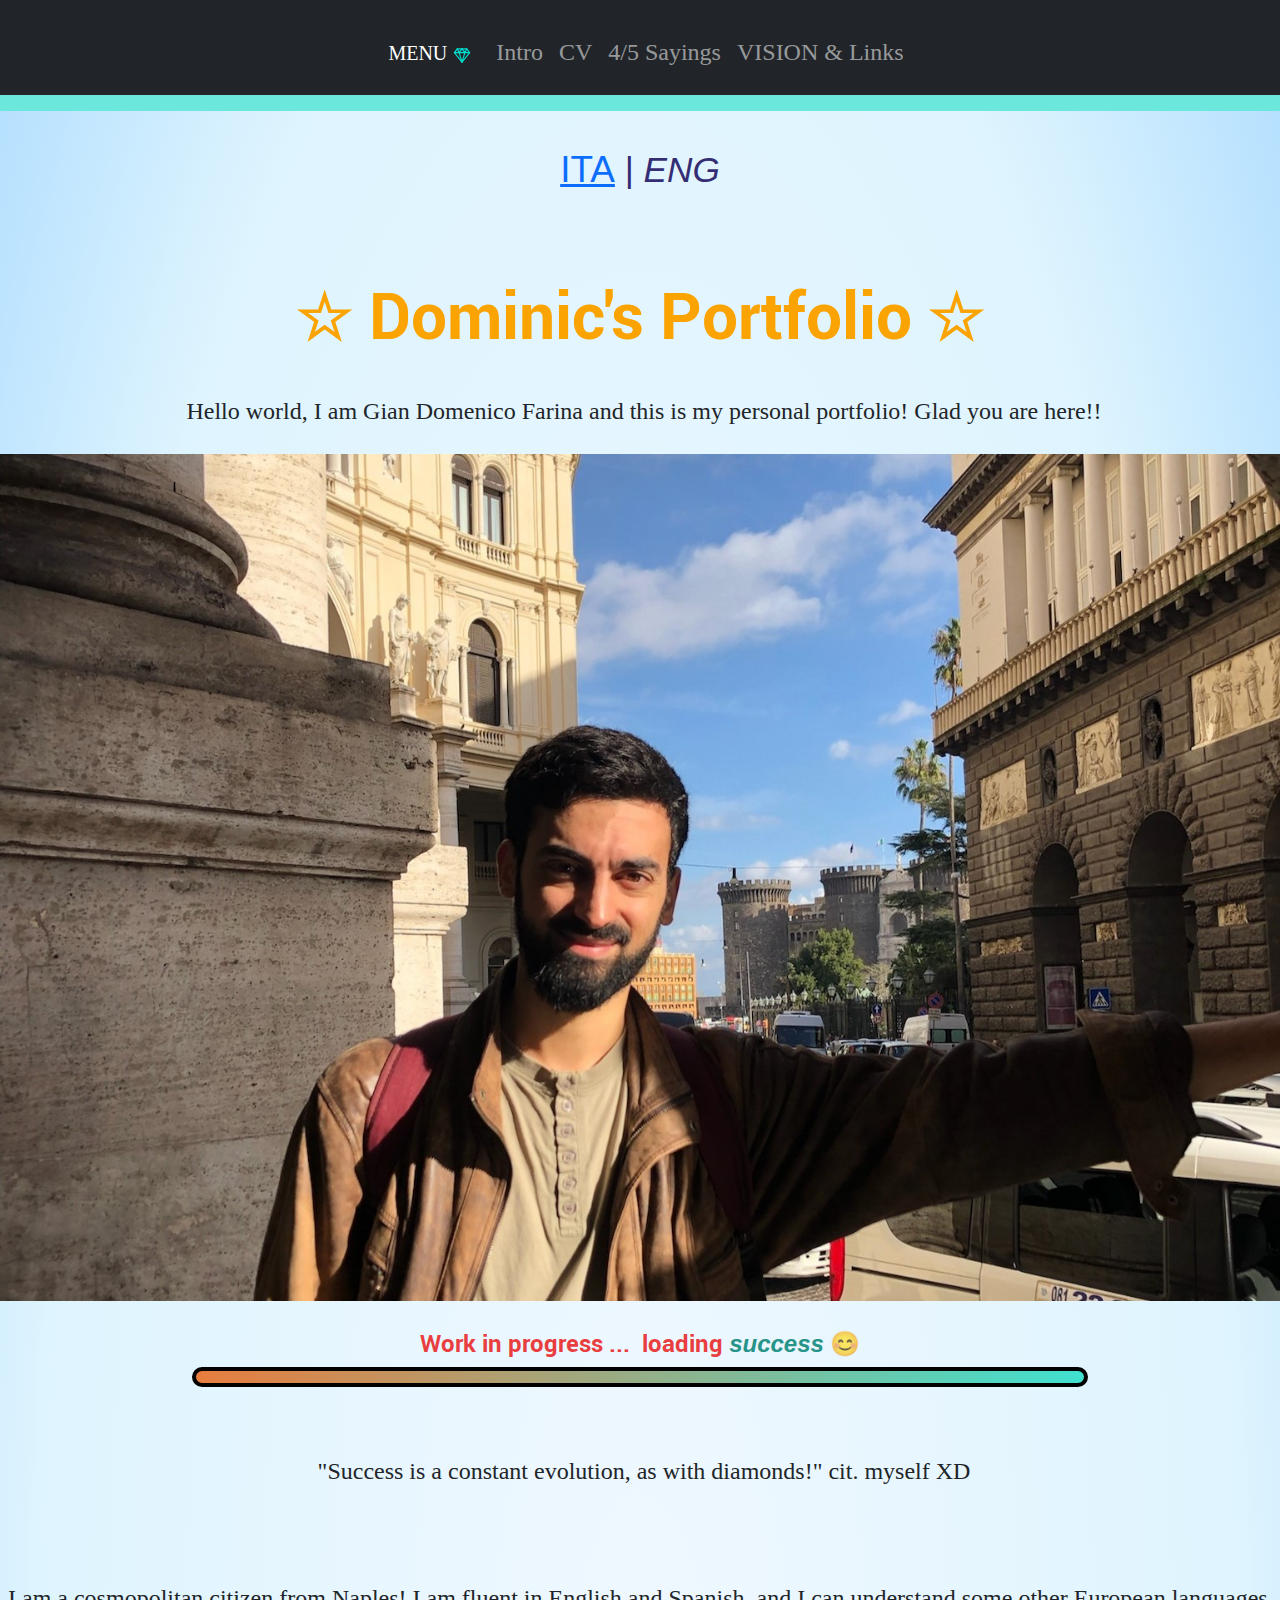
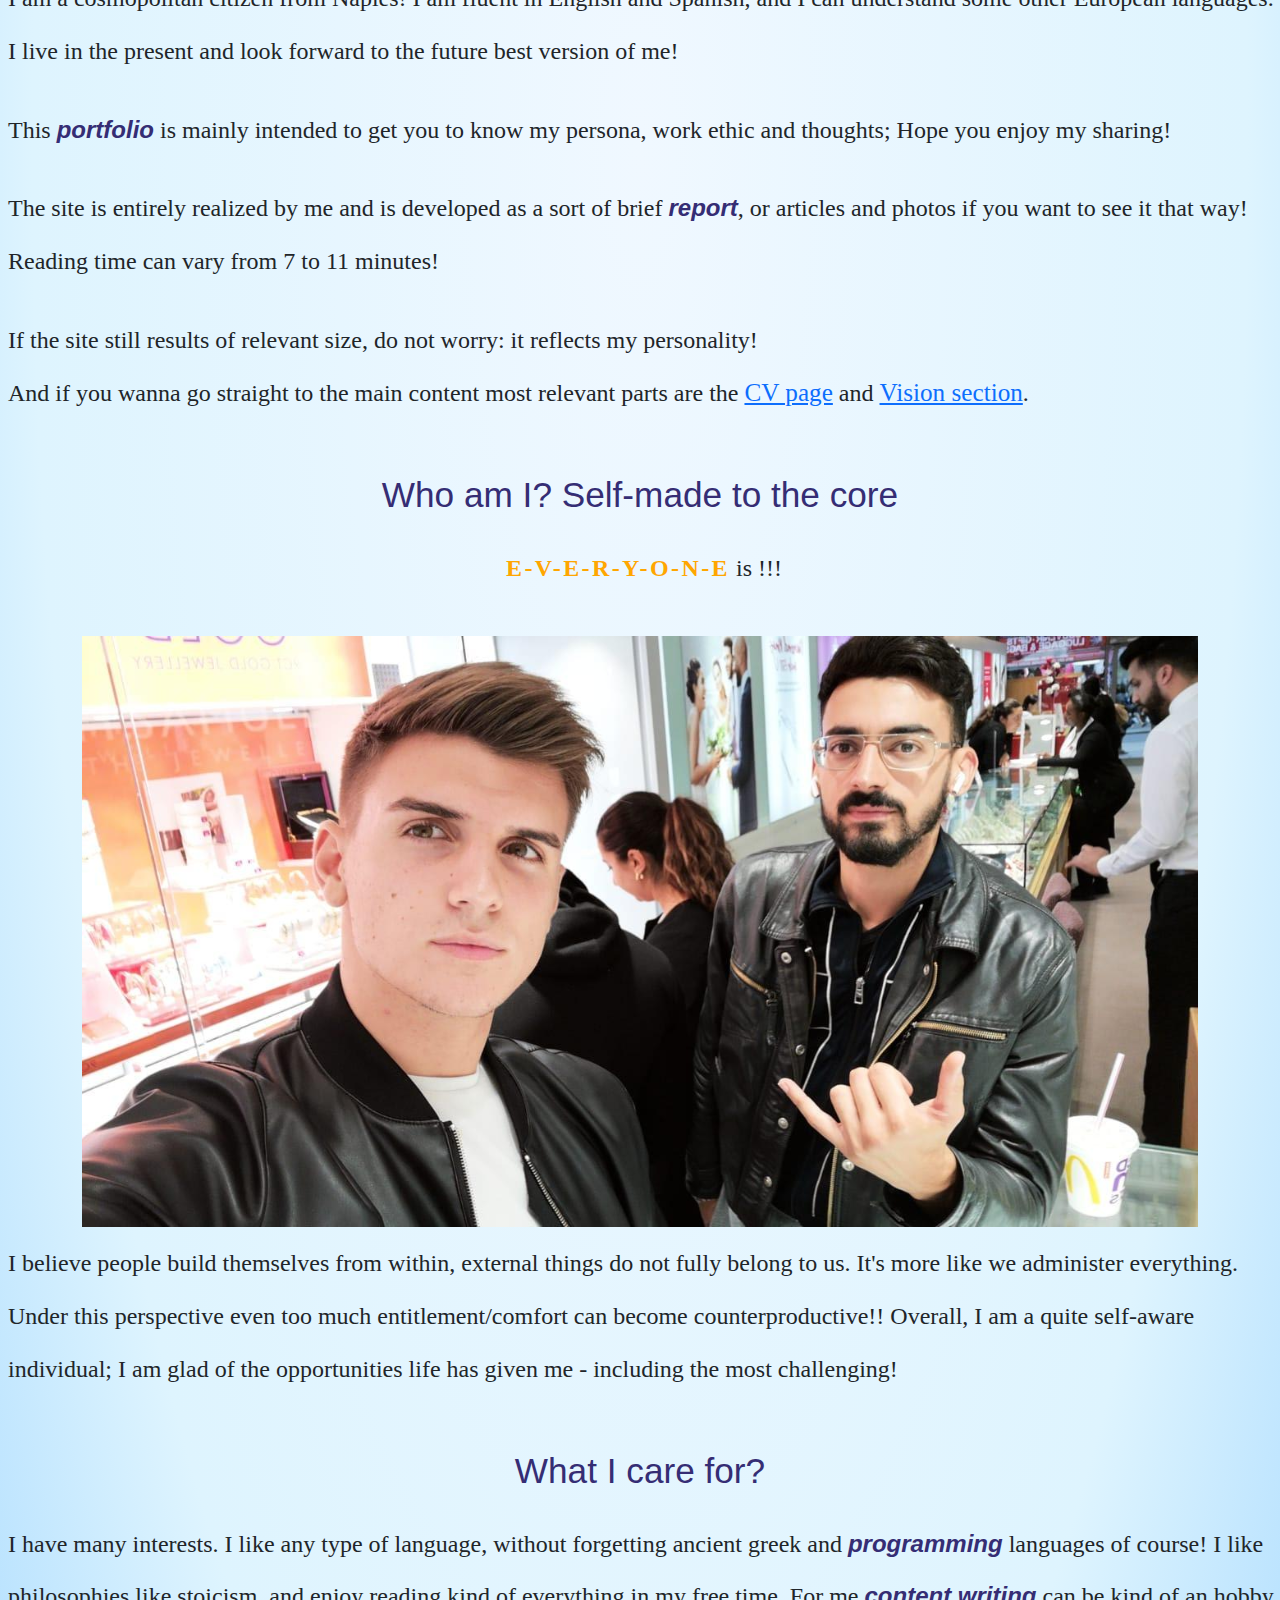
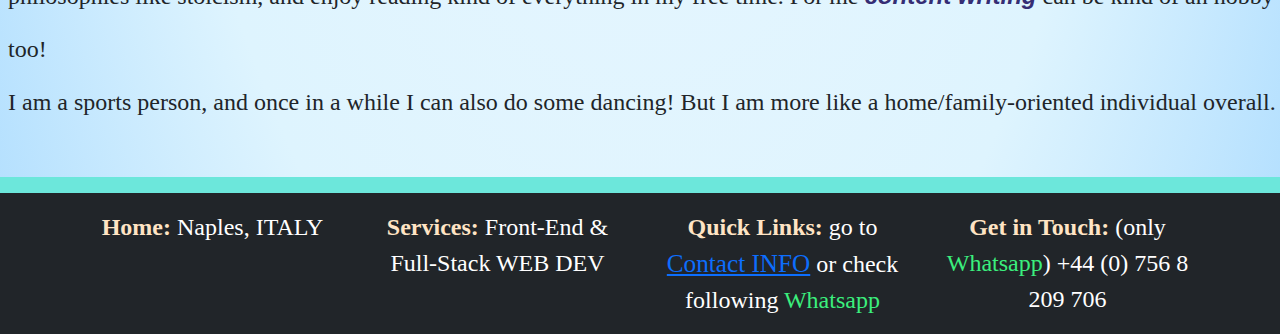
<file: index.html>
<!DOCTYPE html>
<html lang="en">

<head>

    <title>Progetto HTML e CSS di G. D. Farina</title>

    <meta charset="UTF-8"
    name="viewport"
    content="width=device-width, initial-scale=1.0, maximum-scale=1.0">
    <link rel="icon" type="image/x-icon" href="images/GDlogo.png">

    <link href="https://cdn.jsdelivr.net/npm/bootstrap@5.3.3/dist/css/bootstrap.min.css" rel="stylesheet"
    integrity="sha384-QWTKZyjpPEjISv5WaRU9OFeRpok6YctnYmDr5pNlyT2bRjXh0JMhjY6hW+ALEwIH" crossorigin="anonymous">

    <link href="styles/style1.css" rel="stylesheet">
</head>


<body>

<nav class="navbar navbar-expand-sm navbar-dark bg-dark sticky-top">
    <button class="navbar-toggler mx-auto" type="button" data-toggle="collapse" data-target="#navbarNav" aria-controls="navbarNav" aria-expanded="false" aria-label="Toggle navigation">
        <span class="navbar-toggler-icon"></span>
    </button>
    <div class="collapse navbar-collapse" id="navbarNav">
        <ul class="navbar-nav mx-auto">
            <li class="nav-item">
                <span class="navbar-brand">&emsp;MENU <img src="images/diamond.svg" class="diamond" alt="diamond"></span>
            </li>
            <li class="nav-item">
                <a class="nav-link" href="#">Intro</a>
            </li>
            <li class="nav-item">
                <a class="nav-link" href="cv.html" rel="link">CV</a>
            </li>
            <li class="nav-item">
                <a class="nav-link" href="saying.html" rel="link">4/5 Sayings</a>
            </li>
            <li class="nav-item">
                <a class="nav-link" href="perspectives.html" rel="link">VISION &amp; Links</a>
            </li>
        </ul>
    </div>
</nav>

<main>
    <h2><a rel="link" href="indexita.html">ITA</a> | <i>ENG</i></h2>
    <h1>&#9734;&nbsp;Dominic's Portfolio&nbsp;&#9734;</h1>
<p class="centre">Hello world, I am Gian Domenico Farina and this is my personal portfolio! Glad you are here!!</p>


<picture>
    <source srcset="images/IMAGE1stcut.jpg" media="(min-width: 600px)">
    <source srcset="images/IMAGE2.jpg" media="(min-width: 400px)">
    <img class="img-fluid" src="images/IMAGE3.jpg" alt="Io a Napoli!">
</picture>

<div class="centre">
    <div class="loading">Work in progress ... &nbsp;loading <em Style="color:rgb(39, 148, 137)">success</em>&nbsp;&#128522;</div>
    <hr/>
    <p class="centre">"Success is a constant evolution, as with diamonds!" cit.&nbsp;myself&nbsp;XD</p>
</div>

<p>I am a cosmopolitan citizen from Naples! I am fluent in English and Spanish, and I can understand some other European languages.
I live in the present and look forward to the future best version of me!</p>

<p>This <em>portfolio</em> is mainly intended to get you to know my persona, work ethic and thoughts; Hope you enjoy my
sharing!
</p>

<p>The site is entirely realized by me and is developed as a sort of brief <em>report</em>, or articles and photos if you want to see it that way!
Reading time can vary from 7 to 11 minutes!</p>
    
<p>If the site still results of relevant size, do not worry: it reflects my personality!<br/> And if you wanna go straight to the main content
most relevant parts are the <a href="cv.html" rel="link">CV page</a> and <a href="perspectives.html" rel="link">Vision section</a>.
</p>
    
    <h2>Who am I? Self-made to the core</h2>
<p class="centre"><strong>E-V-E-R-Y-O-N-E</strong> is !!!<p>
    
<div class="container">
    <img src="images/london6.jpg" class="img-fluid" alt="Me and a colleague in London!">
</div>
    

<p>I believe people build themselves from within, external things do not fully belong to us. It's more like we administer everything.
Under this perspective even too much entitlement/comfort can become counterproductive!!
Overall, I am a quite self-aware individual; I am glad of the opportunities life has given me - including the most challenging!
</p>

    <h2>What I care for?</h2>
<p>I have many interests. I like any type of language, without forgetting ancient greek and <em>programming</em> languages of course! I like philosophies like stoicism,
and enjoy reading kind of everything in my free time. For me <em>content writing</em> can be kind of an hobby too!<br/>
I am a sports person, and once in a while I can also do some dancing! But I am more like a home/family-oriented individual overall.</p>
</main>

<footer class="bg-dark text-center text-white py-3">
    <div class="container">
        <div class="row">
            <div class="col-md-3">
                <span class="colored">Home:</span> Naples, ITALY
            </div>
            <div class="col-md-3">
                <span class="colored">Services:</span>
                Front-End & Full-Stack WEB DEV
            </div>
            <div class="col-md-3">
                <span class="colored">Quick Links:</span> go to <a rel="link" href="perspectives.html#contact">Contact INFO</a> or check following <span class="green">Whatsapp</span>
            </div>
            <div class="col-md-3">
                <span class="colored">Get in Touch:</span> (only <span class="green">Whatsapp</span>) +44 (0) 756 8 209 706
            </div>
        </div>
    </div>
</footer>

<script src="https://code.jquery.com/jquery-3.5.1.slim.min.js"></script>
<script src="https://cdn.jsdelivr.net/npm/@popperjs/core@2.9.2/dist/umd/popper.min.js"></script>
<script src="https://stackpath.bootstrapcdn.com/bootstrap/4.5.2/js/bootstrap.min.js"></script>
<script src="https://cdn.jsdelivr.net/npm/bootstrap@5.3.3/dist/js/bootstrap.bundle.min.js"
integrity="sha384-YvpcrYf0tY3lHB60NNkmXc5s9fDVZLESaAA55NDzOxhy9GkcIdslK1eN7N6jIeHz"
crossorigin="anonymous">
</script>

</body>

</html>
</file>
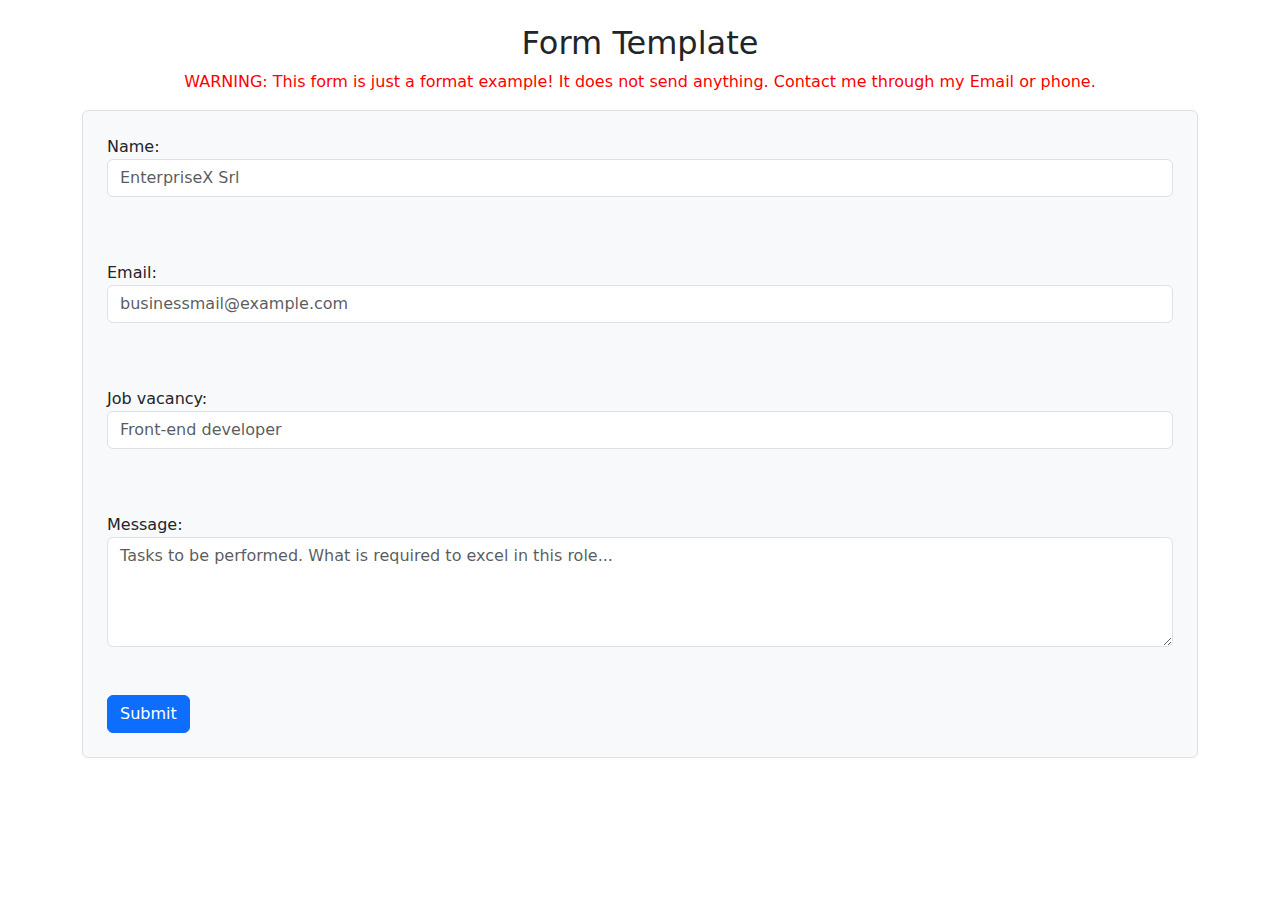
<file: contactme.html>
<!DOCTYPE HTML>
<html lang="en">
<head>
    <title>Form</title>
    <meta charset="UTF-8"
    name="viewport"
    content="width=device-width, initial-scale=1.0, maximum-scale=1.0">
    <link rel="icon" type="image/x-icon" href="images/GDlogo.png">

    <link href="https://cdn.jsdelivr.net/npm/bootstrap@5.3.3/dist/css/bootstrap.min.css" rel="stylesheet"
    integrity="sha384-QWTKZyjpPEjISv5WaRU9OFeRpok6YctnYmDr5pNlyT2bRjXh0JMhjY6hW+ALEwIH" crossorigin="anonymous">
</head>

<body>
    <br/>
<div class="container d-flex flex-column justify-content-center align-items-center">
    <h2>Form Template</h2>
    <p style="color: red;">WARNING: This form is just a format example! It does not send anything. Contact me through my Email or phone.</p>
</div>

<div  class="container d-flex justify-content-center align-items-center">
    <form class="p-4 border rounded bg-light w-100" action="/submit_form" method="post">
        <div class="mb-3">
            <label for="name">Name:</label><br>
            <input class="form-control w-100" placeholder="EnterpriseX Srl"
            type="text" id="name" name="name" required><br><br>
        </div>

        <div class="mb-3">
            <label for="email">Email:</label><br>
            <input class="form-control w-100" placeholder="businessmail@example.com"
            type="email" id="email" name="email" required><br><br>
        </div>

        <div class="mb-3">
            <label for="job">Job vacancy:</label><br>
            <input class="form-control w-100" placeholder="Front-end developer"
            type="text" id="job" name="job" required><br><br>
        </div>


        <div class="mb-3"></div>
            <label for="message">Message:</label><br>
            <textarea class="form-control w-100"
            id="message" name="message" rows="4" cols="50" required
            placeholder="Tasks to be performed. What is required to excel in this role..."></textarea><br><br>

        <button type="submit" class="btn btn-primary">Submit</button>
</div>

<script src="https://cdn.jsdelivr.net/npm/bootstrap@5.3.3/dist/js/bootstrap.bundle.min.js"
integrity="sha384-YvpcrYf0tY3lHB60NNkmXc5s9fDVZLESaAA55NDzOxhy9GkcIdslK1eN7N6jIeHz"
crossorigin="anonymous">
</script>

</body>

</html>
</file>
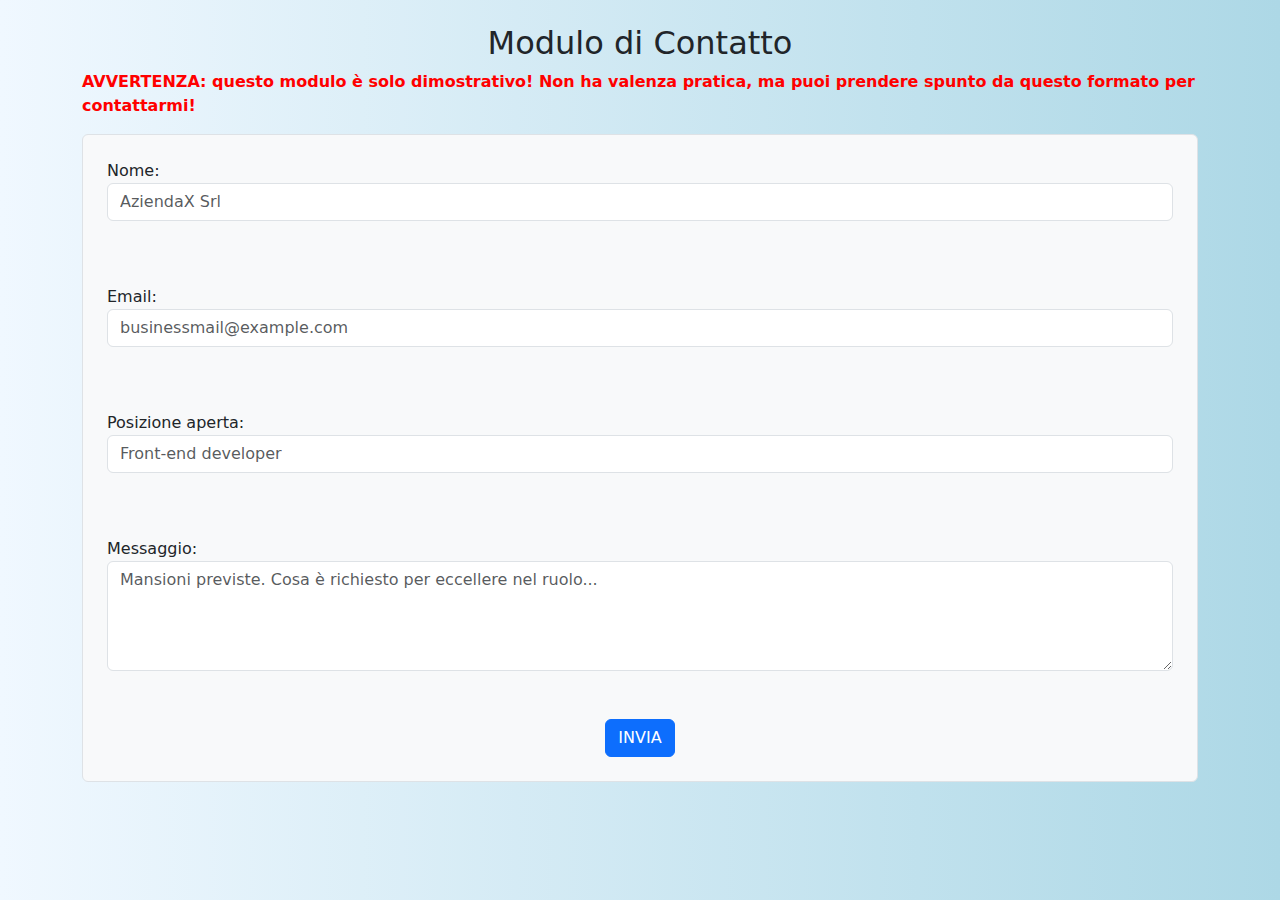
<file: contattami.html>
<!DOCTYPE HTML>
<html lang="ita">
<head>
    <title>Form</title>
    <meta charset="UTF-8"
    name="viewport"
    content="width=device-width, initial-scale=1.0, maximum-scale=1.0">
    <link rel="icon" type="image/x-icon" href="images/GDlogo.png">

    <link href="https://cdn.jsdelivr.net/npm/bootstrap@5.3.3/dist/css/bootstrap.min.css" rel="stylesheet"
    integrity="sha384-QWTKZyjpPEjISv5WaRU9OFeRpok6YctnYmDr5pNlyT2bRjXh0JMhjY6hW+ALEwIH" crossorigin="anonymous">
</head>

<body style="background: linear-gradient(to right, aliceblue, lightblue);">
    <br/>
<div class="container d-flex flex-column justify-content-center align-items-center">
    <h2>Modulo di Contatto</h2>
    <p style="color: red; font-weight: bold;">AVVERTENZA: questo modulo è solo dimostrativo! Non ha valenza pratica, ma  puoi prendere spunto da questo formato per contattarmi!</p>
</div>

<div  class="container d-flex justify-content-center align-items-center">
    <form class="p-4 border rounded bg-light w-100" action="/submit_form" method="post">
        <div class="mb-3">
            <label for="name">Nome:</label><br>
            <input class="form-control w-100" placeholder="AziendaX Srl"
            type="text" id="name" name="name" required><br><br>
        </div>

        <div class="mb-3">
            <label for="email">Email:</label><br>
            <input class="form-control w-100" placeholder="businessmail@example.com"
            type="email" id="email" name="email" required><br><br>
        </div>

        <div class="mb-3">
            <label for="job">Posizione aperta:</label><br>
            <input class="form-control w-100" placeholder="Front-end developer"
            type="text" id="job" name="job" required><br><br>
        </div>


        <div class="mb-3"></div>
            <label for="message">Messaggio:</label><br>
            <textarea class="form-control w-100"
            id="message" name="message" rows="4" cols="50" required
            placeholder="Mansioni previste. Cosa è richiesto per eccellere nel ruolo..."></textarea><br><br>

        <div class="d-flex justify-content-center">
            <button type="submit" class="btn btn-primary" >INVIA</button>
        </div>
        
</div>

<script src="https://cdn.jsdelivr.net/npm/bootstrap@5.3.3/dist/js/bootstrap.bundle.min.js"
integrity="sha384-YvpcrYf0tY3lHB60NNkmXc5s9fDVZLESaAA55NDzOxhy9GkcIdslK1eN7N6jIeHz"
crossorigin="anonymous">
</script>

</body>

</html>
</file>
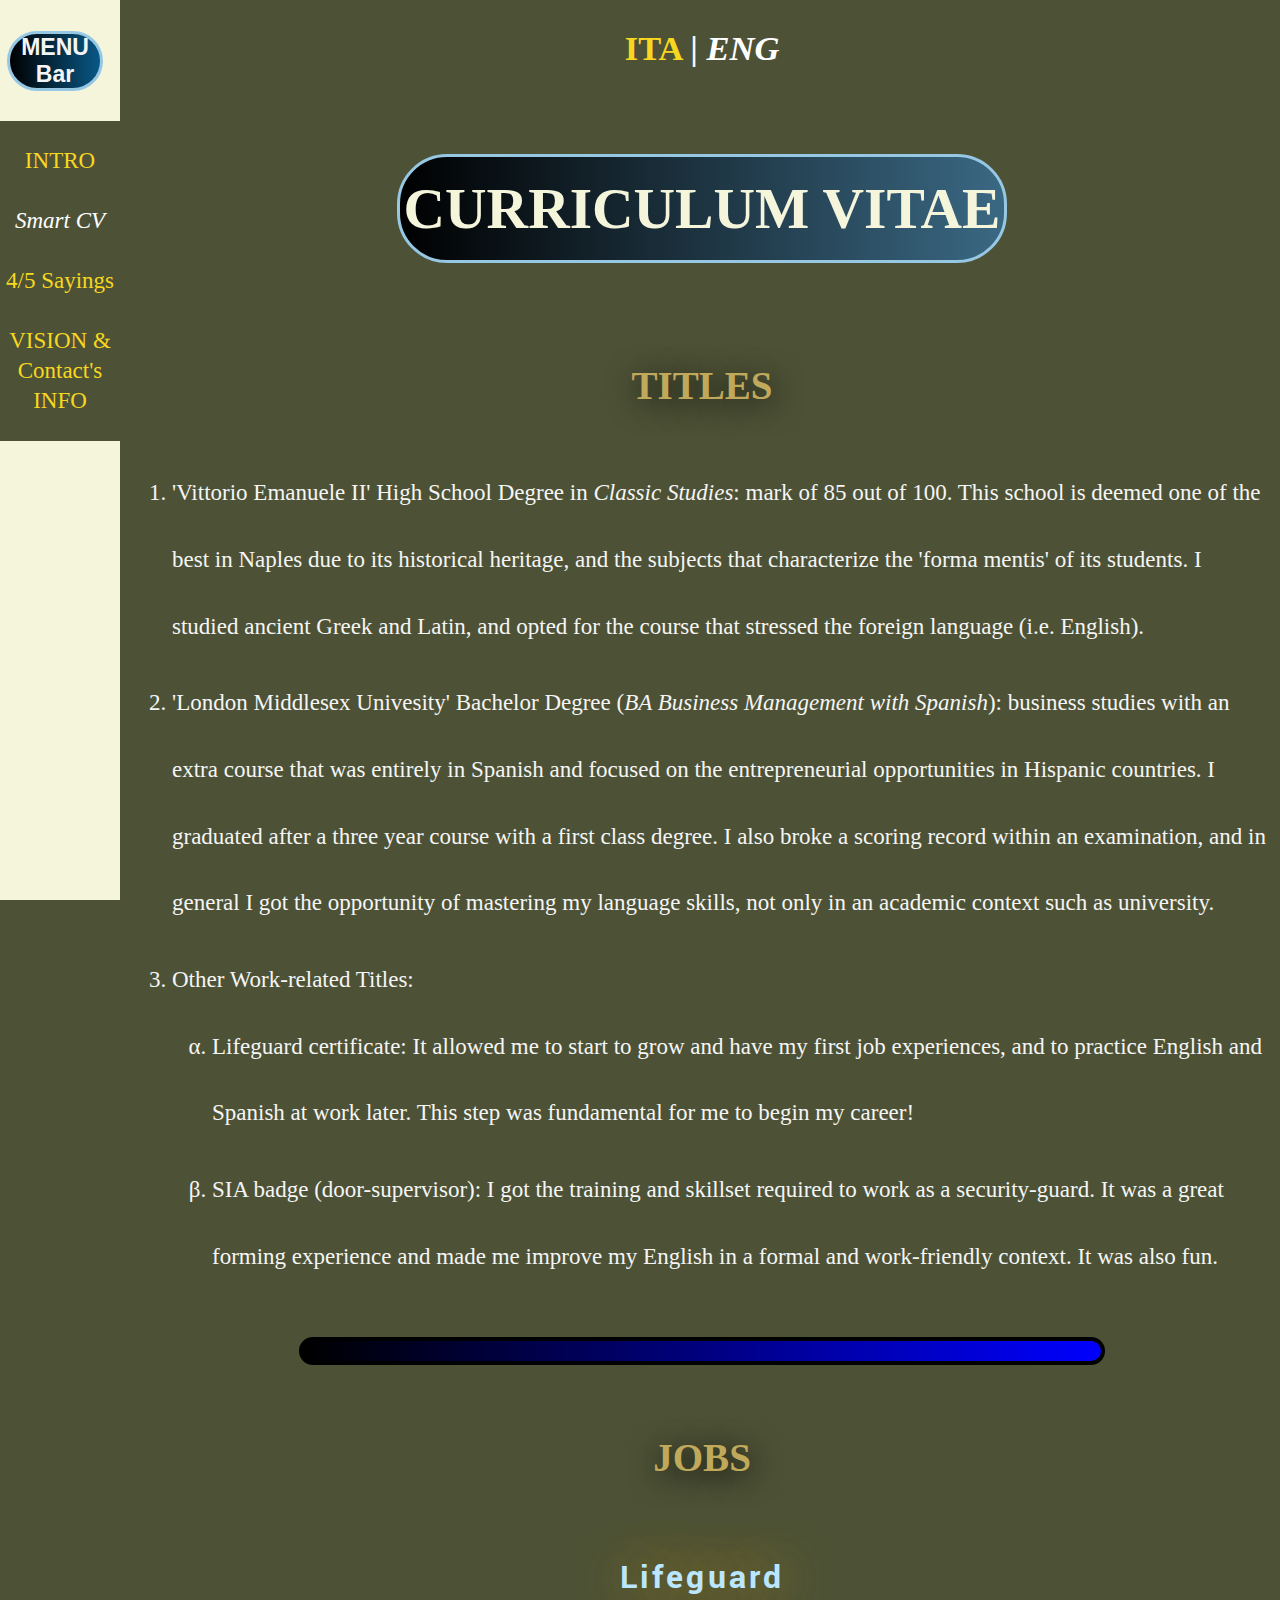
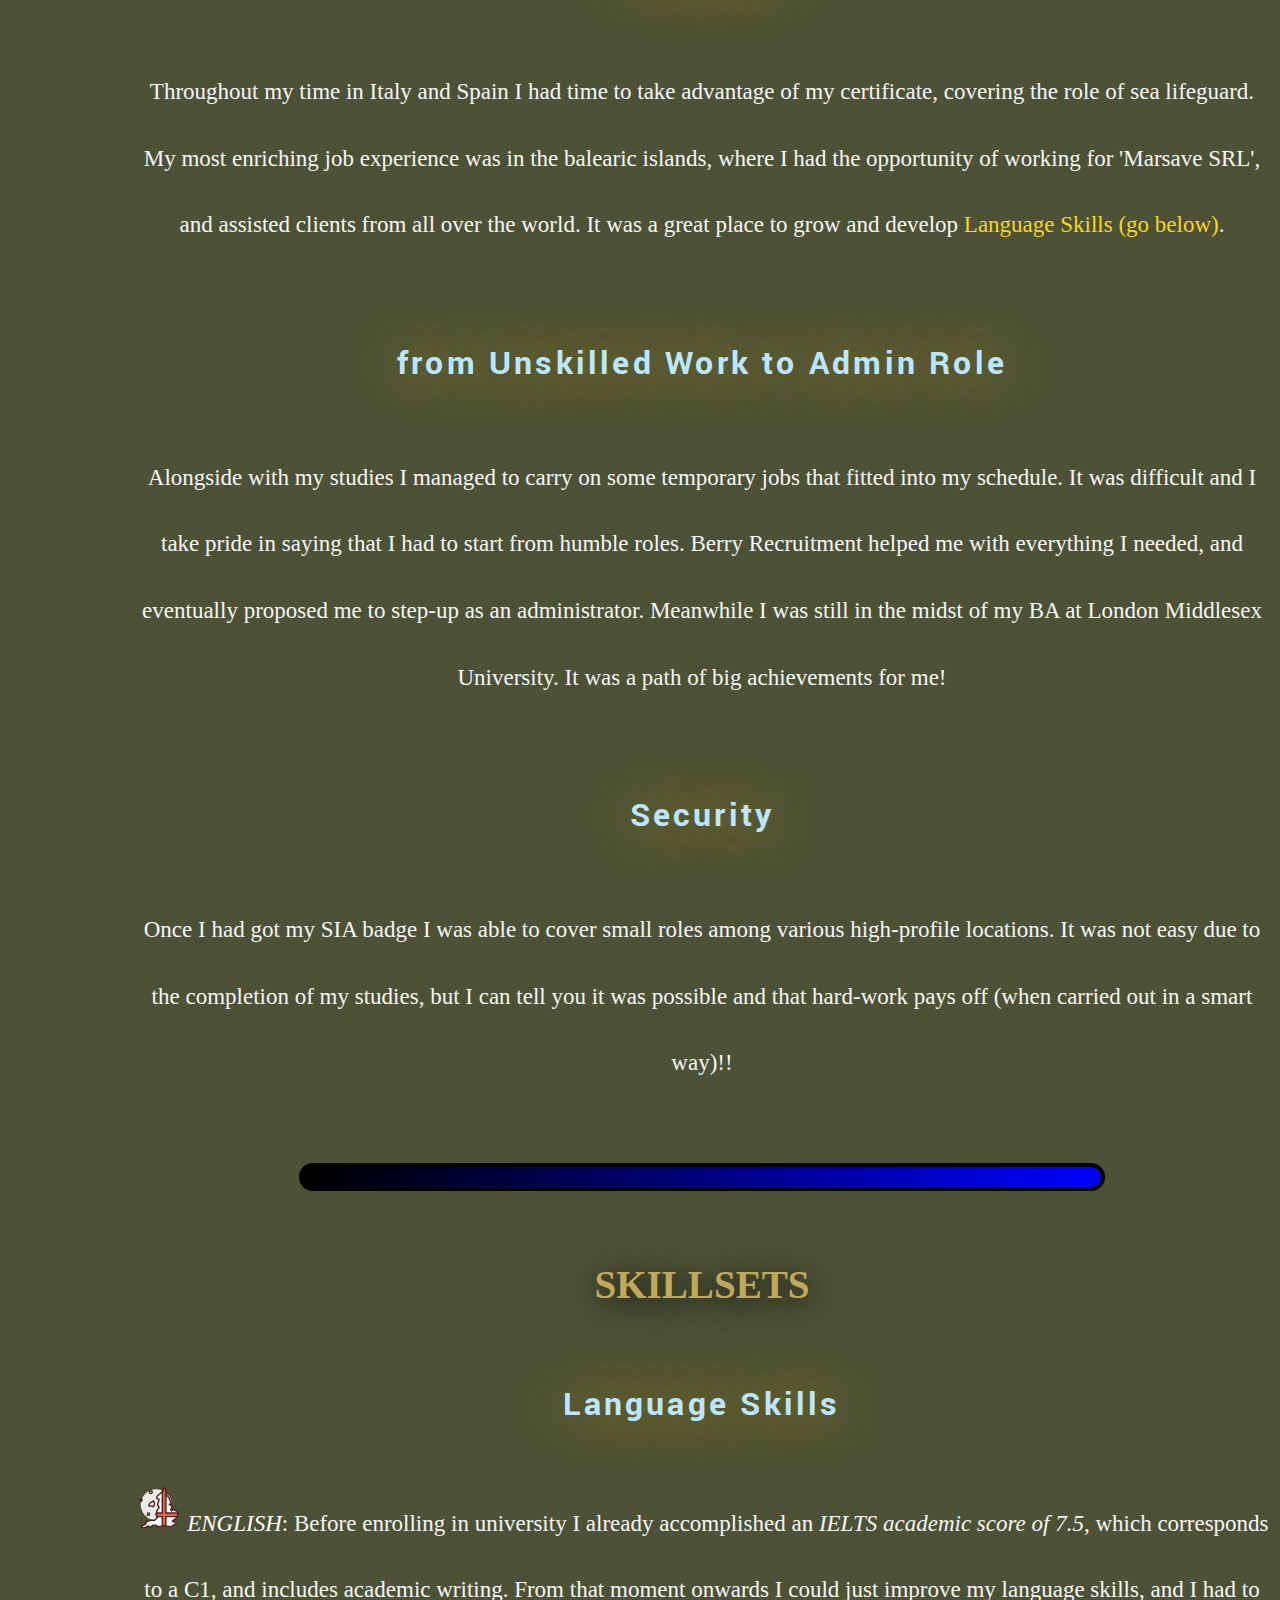
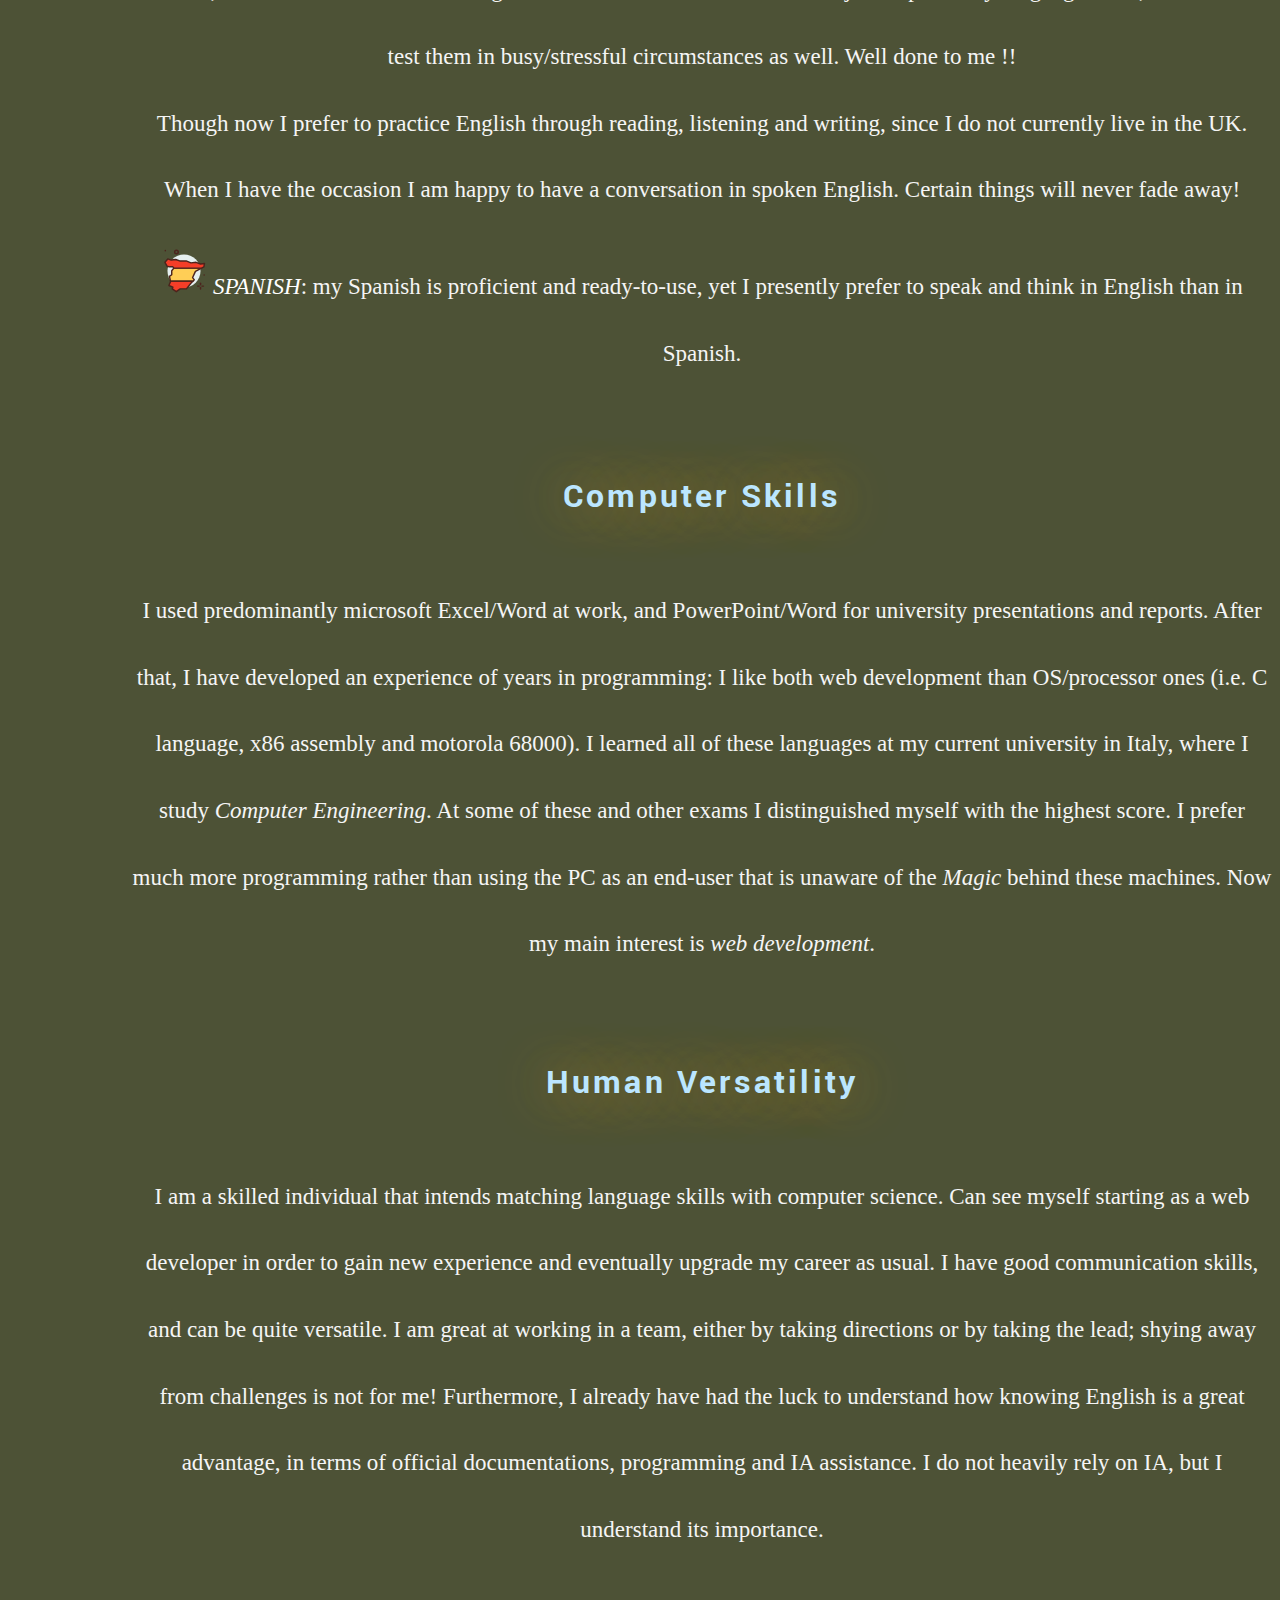
<file: cv.html>
<!DOCTYPE html>
<html lang="en">

<head>
    <title>CURRICULUM VITAE</title>
    <link href="styles/style.css" rel="stylesheet">
    <link rel="icon" type="image/x-icon" href="images/GDlogo.png">
    <meta charset="UTF-8"
    name="viewport"
    content="width=device-width, initial-scale=1.0, maximum-scale=1.0">
</head>


<body>
    
    <nav>
        <h4>MENU Bar</h4>
        <ul>
            <li><a href="index.html" rel="link">INTRO</a></li>
            <li><i>Smart CV</i></li>
            <li><a href="saying.html" rel="link">4/5 Sayings</a></li>
            <li><a href="perspectives.html" rel="link">VISION &amp; Contact's INFO</a></li>
        </ul>
    </nav>
        
    <main>
    
    <h2><a rel="link" href="cvita.html">ITA</a> | <i>ENG</i></h2>
    <h1>CURRICULUM VITAE</h1>
        <h3>TITLES</h3>
<ol>
    <li>
        'Vittorio Emanuele II' High School Degree in <em>Classic Studies</em>: mark of 85 out of 100. This school is deemed one of the best
        in Naples due to its historical heritage, and the subjects that characterize the 'forma mentis' of its students.
        I studied ancient Greek and Latin, and opted for the course that stressed the foreign language (i.e. English).
    </li>
    <li>
        'London Middlesex Univesity' Bachelor Degree (<em>BA Business Management with Spanish</em>): business studies with an extra course
        that was entirely in Spanish and focused on the entrepreneurial opportunities in Hispanic countries. I graduated
        after a three year course with a first class degree. I also broke a scoring record within an examination, and in general I
        got the opportunity of mastering my language skills, not only in an academic context such as university.
    </li>
    <li>Other Work-related Titles:
        <ol class="ndlist">
            <li>
                Lifeguard certificate: It allowed me to start to grow and have my first job experiences, and to practice English and
                Spanish at work later. This step was fundamental for me to begin my career!
            </li>
            <li>
                SIA badge (door-supervisor): I got the training and skillset required to work as a security-guard. It was a
                great forming experience and made me improve my English in a formal and work-friendly context. It was also fun.
            </li>
        </ol>
    </li>
</ol>

<hr/>
        <h3>JOBS</h3>

            <h5>Lifeguard</h5>
<p>
    Throughout my time in Italy and Spain I had time to take advantage of my certificate, covering the role of sea lifeguard.
    My most enriching job experience was in the balearic islands, where I had the opportunity of working for 'Marsave SRL', and
    assisted clients from all over the world. It was a great place to grow and develop <a href="#skills">Language Skills (go below)</a>.
</p>

            <h5>from Unskilled Work to Admin Role</h5>
<p>
    Alongside with my studies I managed to carry on some temporary jobs that fitted into my schedule. It was difficult and I
    take pride in saying that I had to start from humble roles. Berry Recruitment helped me with everything I needed, and
    eventually proposed me to step-up as an administrator. Meanwhile I was still in the midst of my BA at London Middlesex University.
    It was a path of big achievements for me!
</p>

            <h5>Security</h5>
<p>Once I had got my SIA badge I was able to cover small roles among various high-profile locations. It was not easy due
    to the completion of my studies, but I can tell you it was possible and that hard-work pays off (when carried out in a smart way)!!
</p>
        <hr/>
        
        <h3 id="skills">SKILLSETS</h3>
            <h5>Language Skills</h5>
<ul>
    <li>
        <img class="flag" src="images/England.svg"> <i>ENGLISH</i>: Before enrolling in university I already accomplished an <em>IELTS academic score of 7.5</em>,
        which corresponds to a C1, and includes academic writing. From that moment onwards I could just improve my language
        skills, and I had to test them in busy/stressful circumstances as well. Well done to me !!
        <br/>
        Though now I prefer to practice English through reading, listening and writing, since I do not currently live in the UK.
        When I have the occasion I am happy to have a conversation in spoken English. Certain things will never fade away!
    </li>
    <li>
        <img class="flag" src="images/Spain.svg"> <i>SPANISH</i>: my Spanish is proficient and ready-to-use, yet I presently prefer to speak and think in English than in Spanish.
    </li>
</ul>

            <h5>Computer Skills</h5>
<p>
    I used predominantly microsoft Excel/Word at work, and PowerPoint/Word for university presentations and reports. After that, I have
    developed an experience of years in programming: I like both web development than OS/processor ones (i.e. C language, x86 assembly
    and motorola 68000). I learned all of these languages at my current university in Italy, where I study <em>Computer
    Engineering</em>. At some of these and other exams I distinguished myself with the highest score.
    I prefer much more programming rather than using the PC as an end-user that is unaware of the <em>Magic</em> behind these machines.
    Now my main interest is <em>web development</em>.
</p>

            <h5>Human Versatility</h5>
<p>
    I am a skilled individual that intends matching language skills with computer science. Can see myself starting as a web
    developer in order to gain new experience and eventually upgrade my career as usual. I have good communication
    skills, and can be quite versatile. I am great at working in a team, either by taking directions
    or by taking the lead; shying away from challenges is not for me!
    Furthermore, I already have had the luck to understand how knowing English is a great advantage, in
    terms of official documentations, programming and IA assistance. I do not heavily rely on IA, but I understand its importance.
</p>
        </main>
    </body>
</html>
</file>
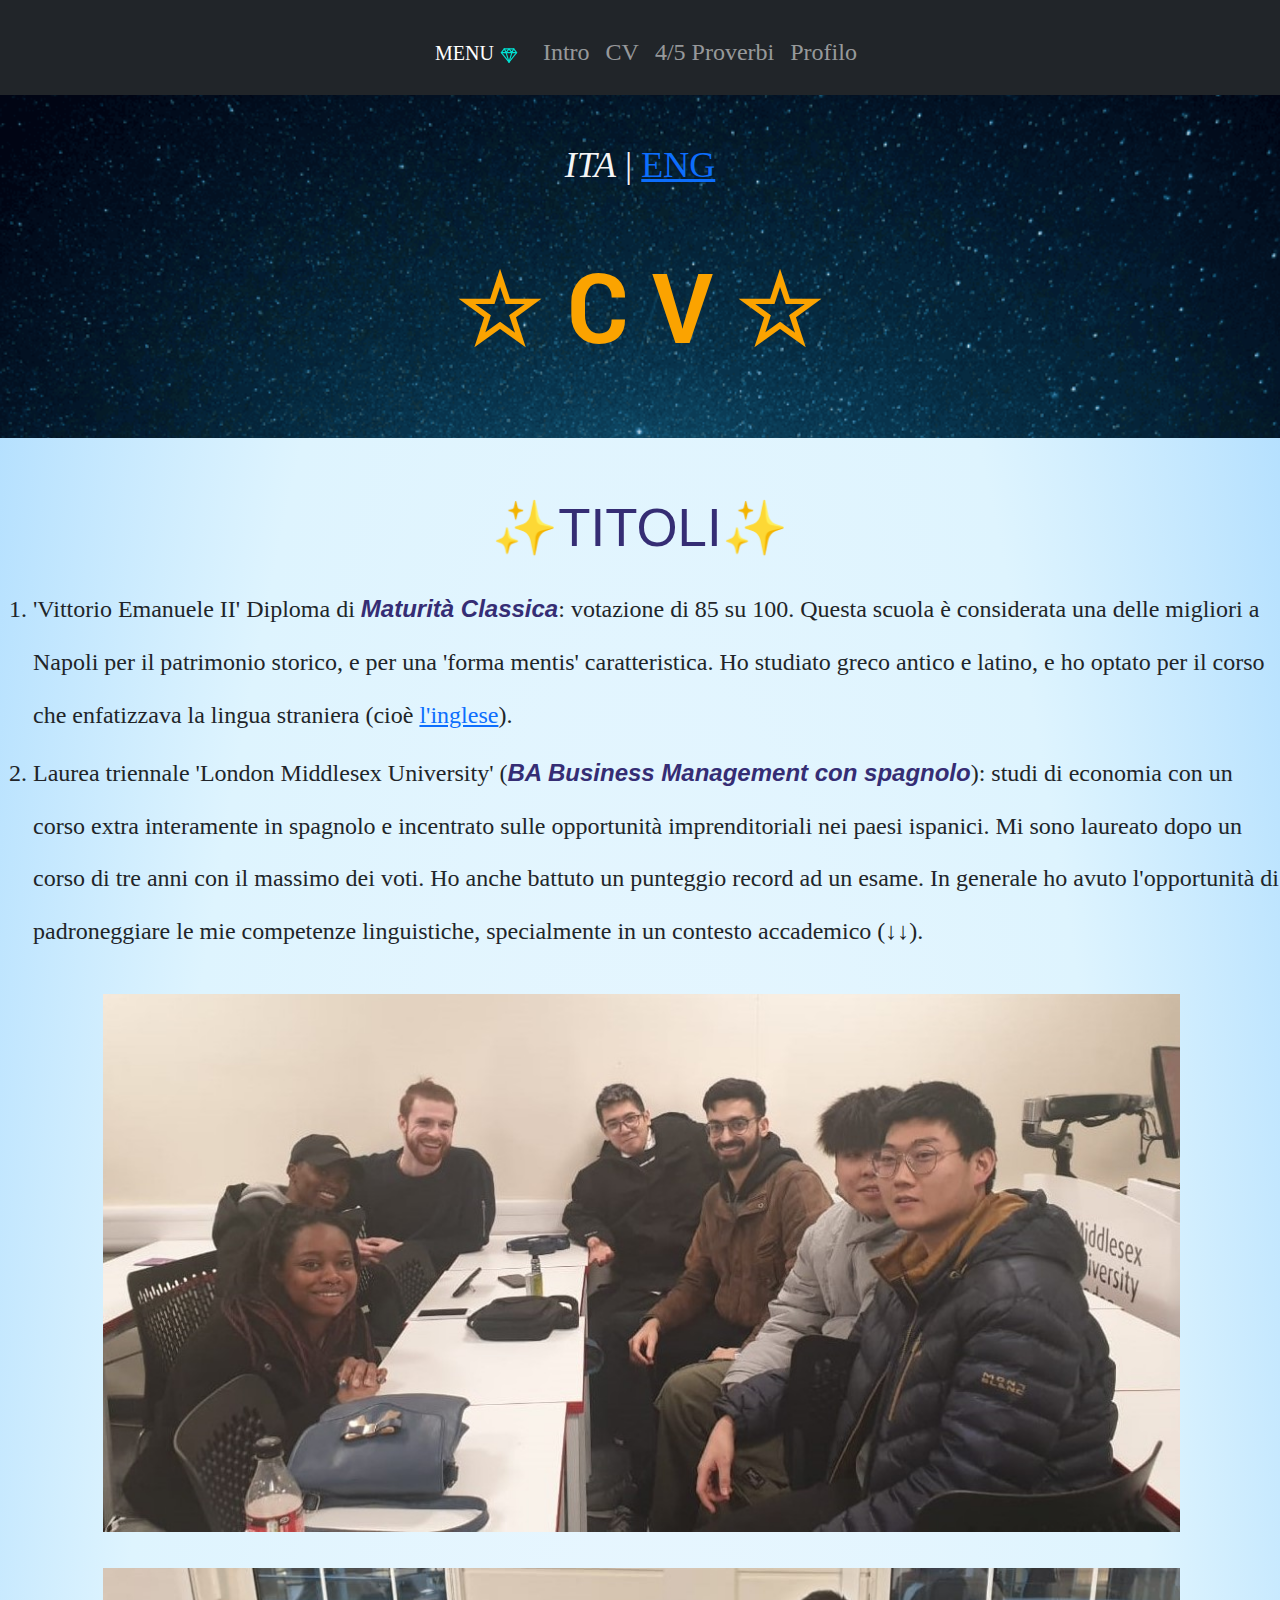
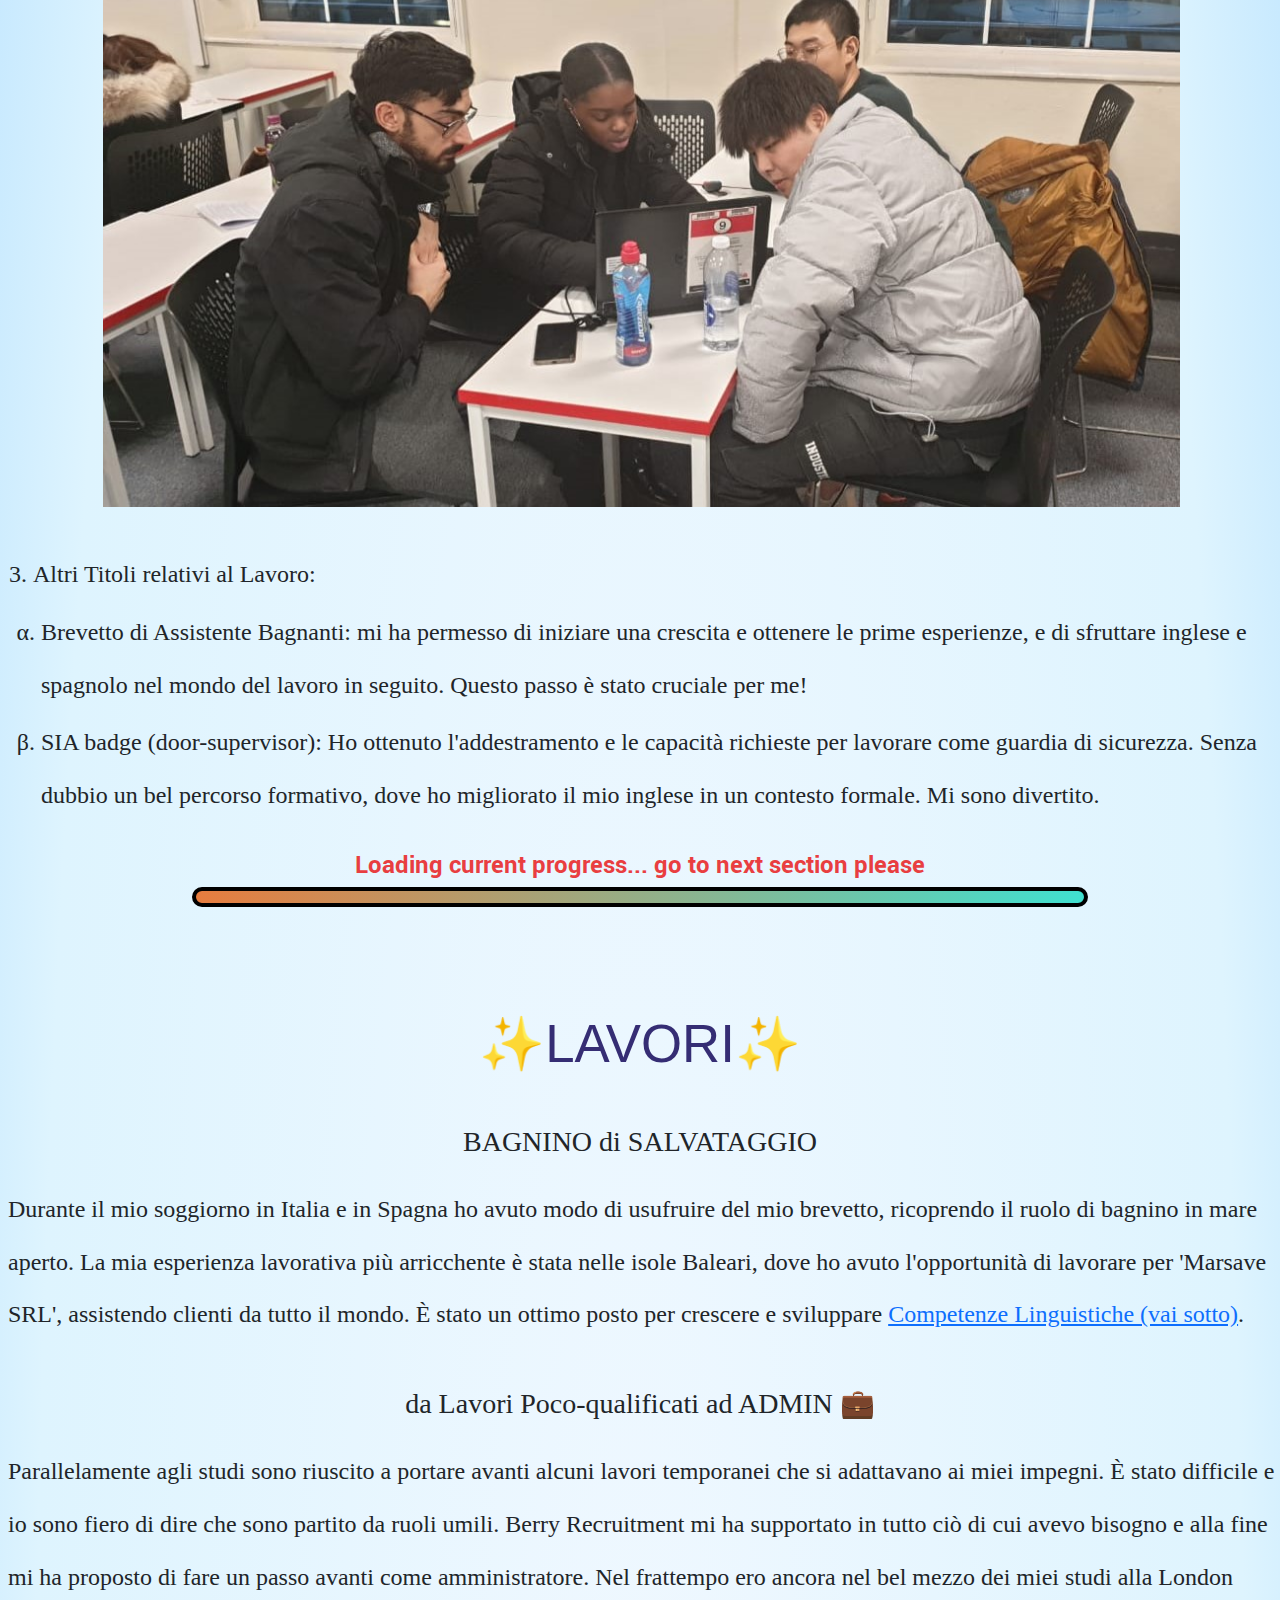
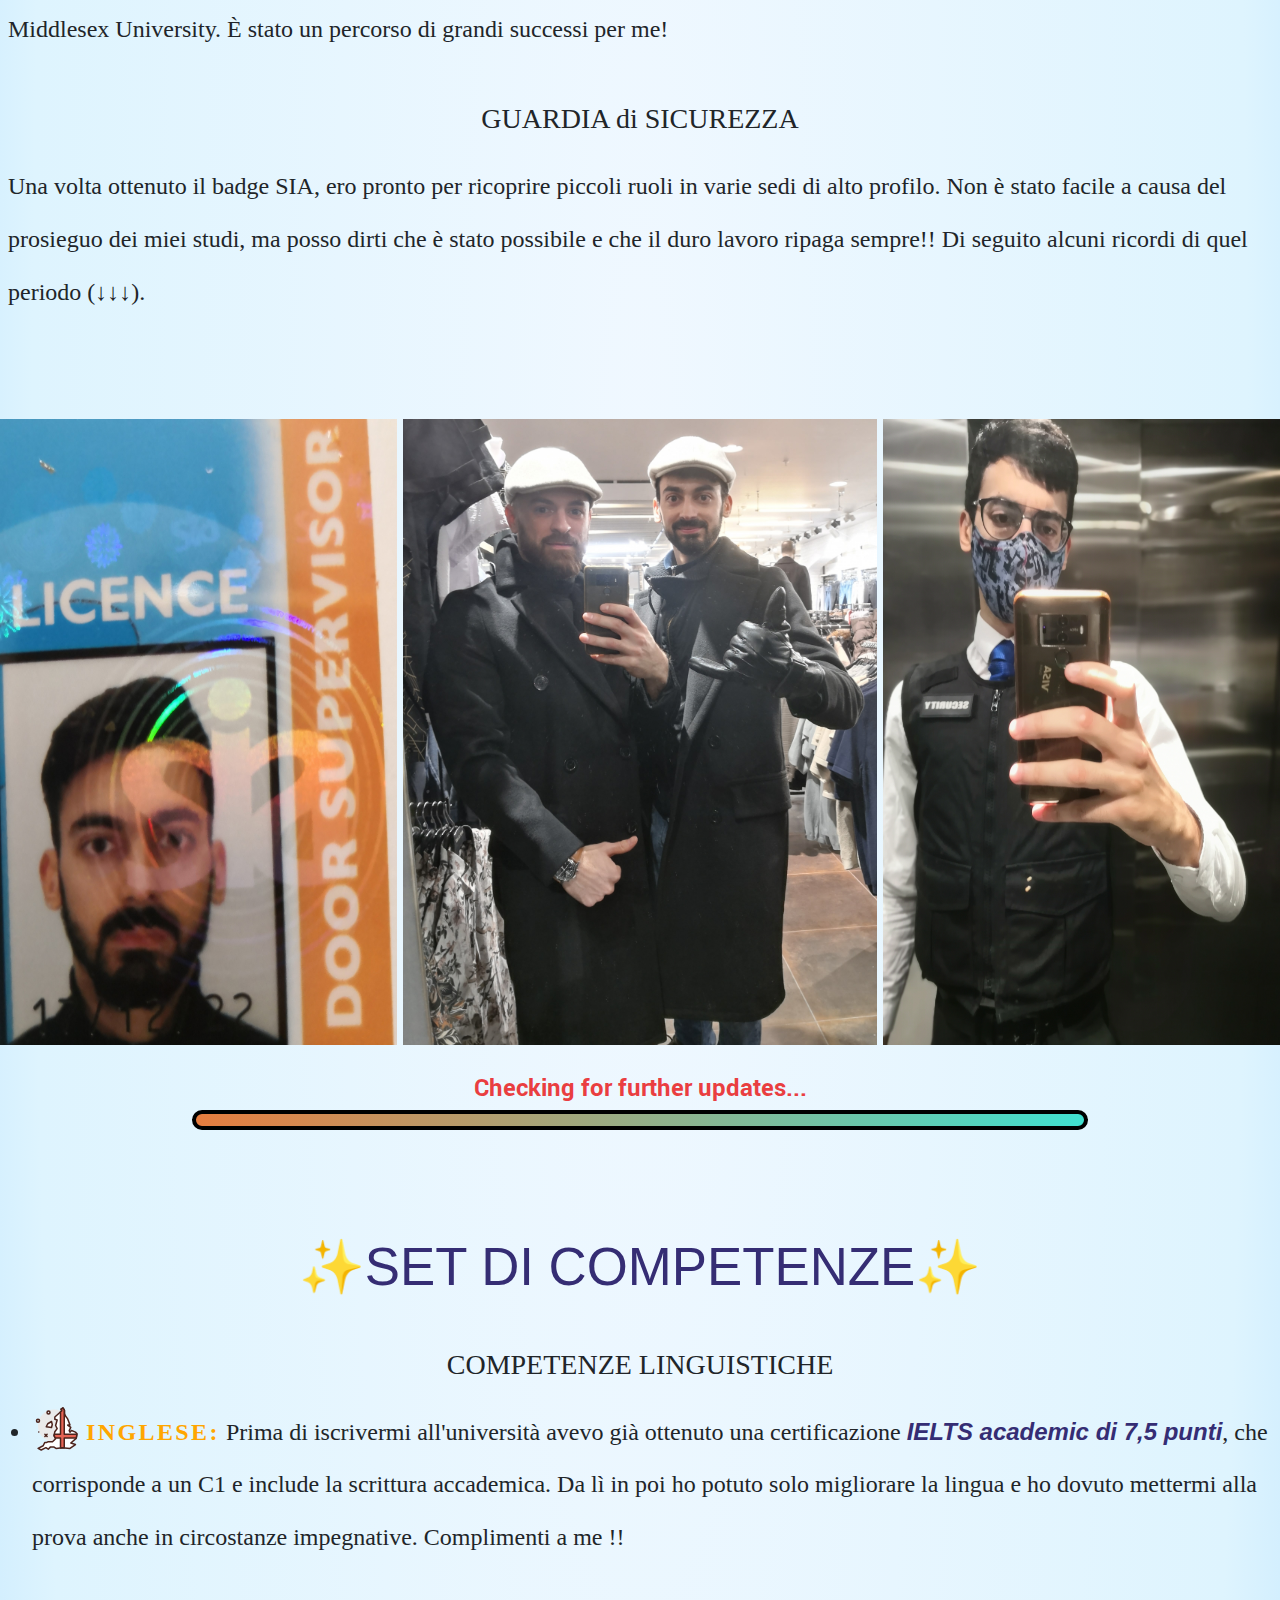
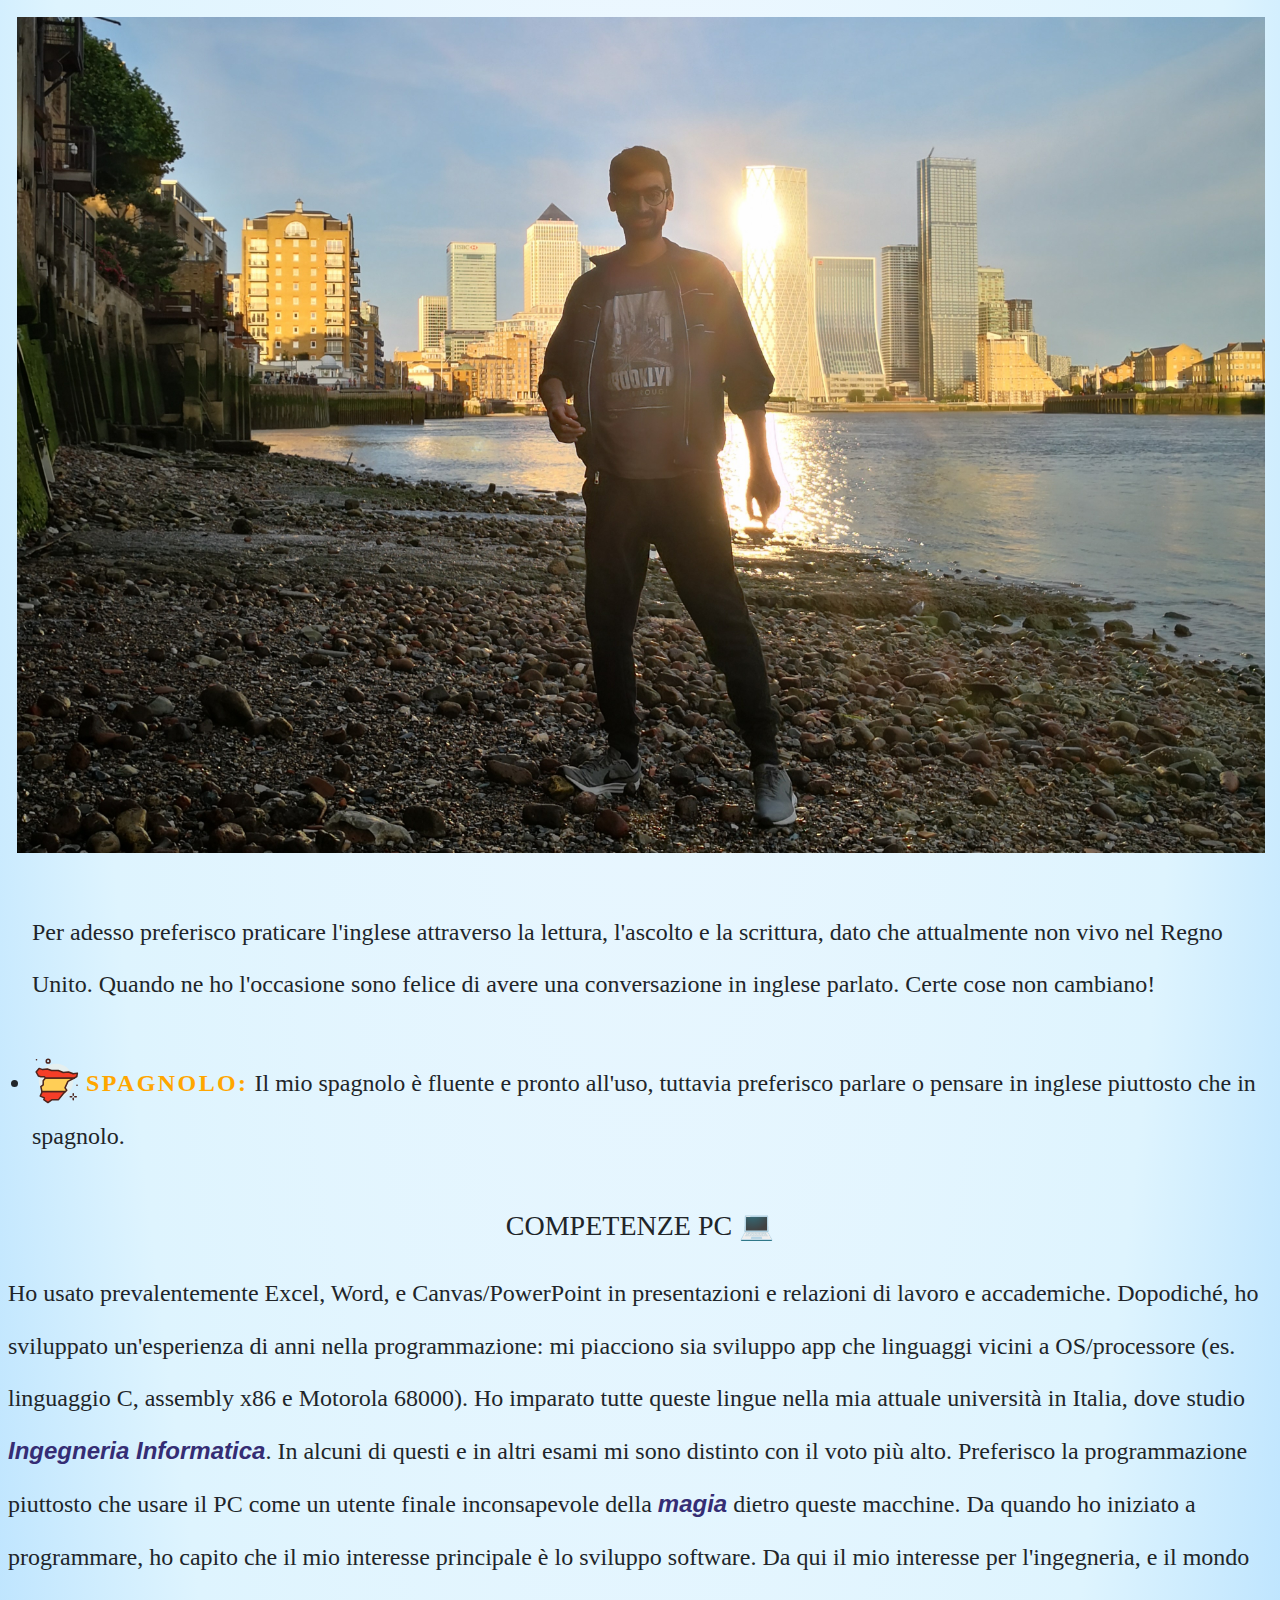
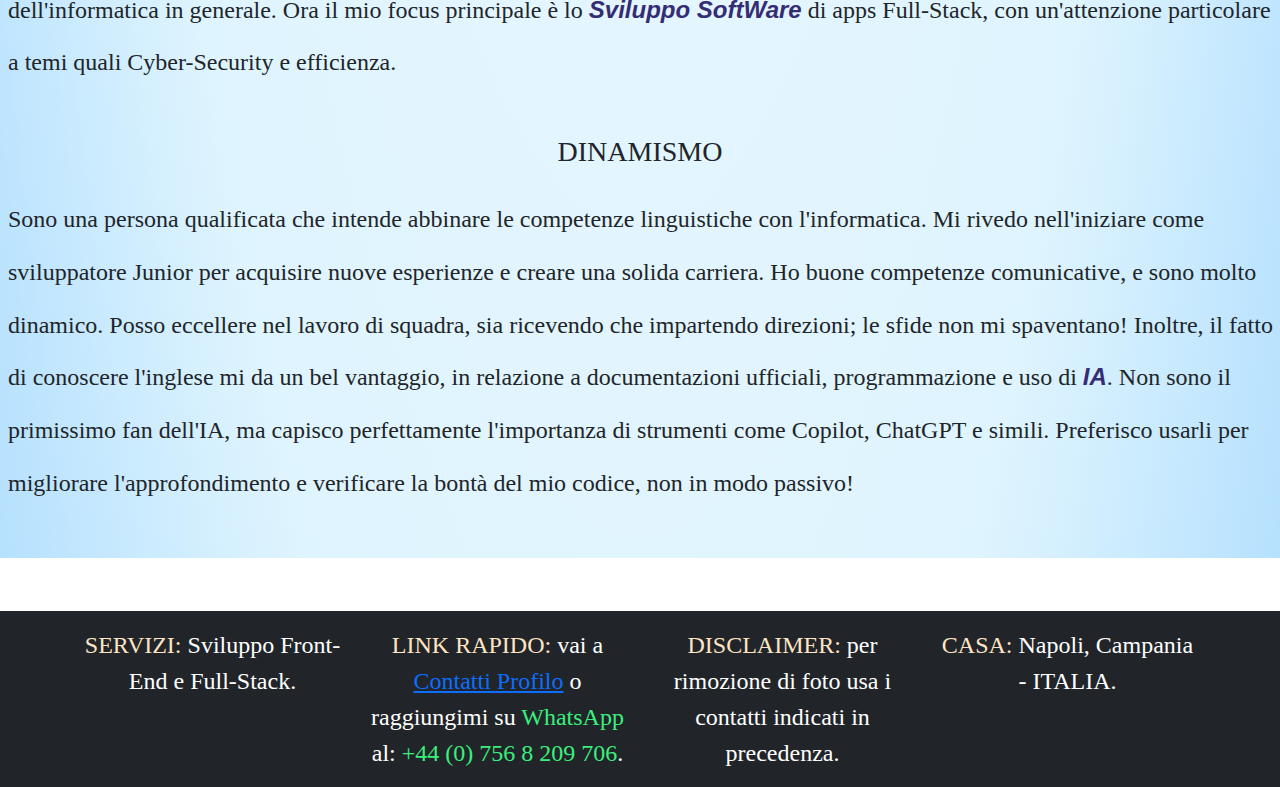
<file: cvita.html>
<!DOCTYPE html>
<html lang="en">

<head>
    <title>CURRICULUM VITAE</title>
    
    <meta charset="UTF-8"
    name="viewport"
    content="width=device-width, initial-scale=1.0, maximum-scale=1.0">
    
    <meta property="og:title" content="Il CV di Dominic" />
    <meta property="og:description" content="Il Mio CV: Foto, Parole &amp; Passione!">
    <meta property="og:type" content="article" />
    <meta property="og:url" content="https://codelegionary.github.io/My-portfolio/cvita.html" />
    <meta property="og:image" content="https://raw.githubusercontent.com/CodeLegionary/My-portfolio/main/assets/images/london1a.jpg" />
    <link rel="icon" type="image/x-icon" href="assets/images/GDlogo.png">
    
    <meta name="keywords" content="HTML, CSS, bootstrap, web development, front-end, English, Italian">

    <link href="https://cdn.jsdelivr.net/npm/bootstrap@5.3.3/dist/css/bootstrap.min.css" rel="stylesheet"
    integrity="sha384-QWTKZyjpPEjISv5WaRU9OFeRpok6YctnYmDr5pNlyT2bRjXh0JMhjY6hW+ALEwIH" crossorigin="anonymous">

    <link href="assets/styles/style1.css" rel="stylesheet">

    <style>
        body {
        background: url("assets/images/sky.png") no-repeat center center fixed;
        background-size: cover;
        margin: 0;
        min-height: 100vh;
    }
    </style>
</head>


<body>
    
<nav class="navbar navbar-expand-sm navbar-dark bg-dark sticky-top">
    <button class="navbar-toggler mx-auto" type="button" data-toggle="collapse" data-target="#navbarNav" aria-controls="navbarNav" aria-expanded="false" aria-label="Toggle navigation">
        <span class="navbar-toggler-icon"></span>
    </button>
    <div class="collapse navbar-collapse" id="navbarNav">
        <ul class="navbar-nav mx-auto">
            <li class="nav-item">
                <span class="navbar-brand">&emsp;MENU <img src="assets/images/diamond.svg" class="diamond" alt="diamante"></span>
            </li>
            <li class="nav-item">
                <a class="nav-link" href="indexita.html">Intro</a>
            </li>
            <li class="nav-item">
                <a class="nav-link" href="#" rel="link">CV</a>
            </li>
            <li class="nav-item">
                <a class="nav-link" href="proverbi.html" rel="link">4/5 Proverbi</a>
            </li>
            <li class="nav-item">
                <a class="nav-link" href="profilo.html" rel="link">Profilo</a>
            </li>
        </ul>
    </div>
</nav>
        

<header>
    <nav class="language-selector" style="font-size: 1.5em; font-weight: 500;">
        <span style="color: whitesmoke"><i>ITA</i> | <a rel="link" href="cv.html">ENG</a></span>
    </nav>
    <h1>&#9734;&nbsp;C&nbsp;V&nbsp;&#9734;</h1>
</header>
    

<main>
    <article>
        <h2>&#10024;TITOLI&#10024;</h2>
<ol>
    <li>
        'Vittorio Emanuele II' Diploma di <em>Maturità Classica</em>: votazione di 85 su 100. Questa scuola è considerata una delle migliori
        a Napoli per il patrimonio storico, e per una 'forma mentis' caratteristica.
        Ho studiato greco antico e latino, e ho optato per il corso che enfatizzava la lingua straniera (cioè <a href="#skills">l'inglese</a>).
    </li>
    <li>
        Laurea triennale 'London Middlesex University' (<em>BA Business Management con spagnolo</em>): studi di economia con un corso extra
        interamente in spagnolo e incentrato sulle opportunità imprenditoriali nei paesi ispanici. Mi sono laureato
        dopo un corso di tre anni con il massimo dei voti. Ho anche battuto un punteggio record ad un esame. In generale
        ho avuto l'opportunità di padroneggiare le mie competenze linguistiche, specialmente in un contesto accademico&nbsp;(&#8595;&#8595;).
    </li>
<br/>
<div class="container">
    <picture>
        <source srcset="assets/images/mdx_teamwork2a.jpg" media="(min-width: 500px)">
        <img src="assets/images/mdx_teamwork2b.jpg" class="img-fluid" style="margin-left: -15px;" alt="Middlesex teamwork">
    </picture>
</div>
    <br/>

<div class="container">
    <picture>
        <source srcset="assets/images/mdx_teamworka.jpg" media="(min-width: 500px)">
        <img src="assets/images/mdx_teamworkb.jpg" class="img-fluid" style="margin-left: -15px;" alt="lavoro di gruppo">
    </picture>
</div>
<div>&nbsp;</div>
    <li>Altri Titoli relativi al Lavoro:
        <ol class="ndlist">
            <li>
                Brevetto di Assistente Bagnanti: mi ha permesso di iniziare una crescita e ottenere le prime esperienze, e di
                sfruttare inglese e spagnolo nel mondo del lavoro in seguito. Questo passo è stato cruciale per me!
            </li>
            <li>
                SIA badge (door-supervisor): Ho ottenuto l'addestramento e le capacità richieste per lavorare come guardia di sicurezza. Senza dubbio
                un bel percorso formativo, dove ho migliorato il mio inglese in un contesto formale. Mi sono divertito.
            </li>
        </ol>
    </li>
</ol>

<div class="centre">
    <div class="loading">Loading current progress... go to next section please</div>
    <hr/>
</div>
    </article>

    <article>
        <h2>&#10024;LAVORI&#10024;</h2>
            <h3>BAGNINO di SALVATAGGIO</h3>

<p>
    Durante il mio soggiorno in Italia e in Spagna ho avuto modo di usufruire del mio brevetto, ricoprendo il ruolo di bagnino in mare aperto.
    La mia esperienza lavorativa più arricchente è stata nelle isole Baleari, dove ho avuto l'opportunità di lavorare per 'Marsave SRL', assistendo
    clienti da tutto il mondo. È stato un ottimo posto per crescere e sviluppare <a href="#skills">Competenze Linguistiche (vai sotto)</a>.
</p>

            <h3>da Lavori Poco-qualificati ad ADMIN &#128188;</h3>
<p>
    Parallelamente agli studi sono riuscito a portare avanti alcuni lavori temporanei che si adattavano ai miei impegni. È stato difficile e io
    sono fiero di dire che sono partito da ruoli umili. Berry Recruitment mi ha supportato in tutto ciò di cui avevo bisogno e
    alla fine mi ha proposto di fare un passo avanti come amministratore. Nel frattempo ero ancora nel bel mezzo dei miei studi alla London Middlesex University.
    È stato un percorso di grandi successi per me!
</p>

            <h3>GUARDIA di SICUREZZA</h3>
<p>Una volta ottenuto il badge SIA, ero pronto per ricoprire piccoli ruoli in varie sedi di alto profilo. Non è stato facile a causa
    del prosieguo dei miei studi, ma posso dirti che è stato possibile e che il duro lavoro ripaga sempre!! Di seguito alcuni ricordi
    di quel periodo (&#8595;&#8595;&#8595;).
</p>

<div class="container1">
    <img src="assets/images/guard0.jpg" class="foto3" alt="badge sicurezza">
<div>&nbsp;</div>
    <picture>
    <img src="assets/images/london2a.jpg" class="img-fluid" alt="foro con collega">
    </picture  class="foto3">
<div>&nbsp;</div>
    <img src="assets/images/guard3.jpg" class="foto3" alt="foto in uniforme">
</div>

<div class="centre">
    <div class="loading">Checking for further updates...</div>
    <hr/>
</div>
    </article>

    <article>
<h2 id="skills">&#10024;SET DI COMPETENZE&#10024;</h2>
            <h3>COMPETENZE LINGUISTICHE</h3>
<ul>
    <li>
        <img class="flag" src="assets/images/England.svg" alt="Inghilterra"> <strong>INGLESE:</strong> Prima di iscrivermi all'università avevo già ottenuto una certificazione <em>IELTS academic di 7,5 punti</em>,
        che corrisponde a un C1 e include la scrittura accademica. Da lì in poi ho potuto solo migliorare la lingua
        e ho dovuto mettermi alla prova anche in circostanze impegnative. Complimenti a me&nbsp;!!
        <div>&nbsp;</div>
        <img src="assets/images/london1a.jpg" class="img-fluid" style="margin-left: -15px" alt="Io a Londra!">
        <div>&nbsp;</div>
        Per adesso preferisco praticare l'inglese attraverso la lettura, l'ascolto e la scrittura, dato che attualmente non vivo nel Regno Unito.
        Quando ne ho l'occasione sono felice di avere una conversazione in inglese parlato. Certe cose non cambiano!
    </li>
    <br/>
    <li>
        <img class="flag" src="assets/images/Spain.svg" alt="Spagna"> <strong>SPAGNOLO:</strong> Il mio spagnolo è fluente e pronto all'uso, tuttavia preferisco parlare o pensare in inglese piuttosto che in spagnolo.
    </li>
</ul>

            <h3>COMPETENZE PC&nbsp;&#128187;</h3>
<p>
    Ho usato prevalentemente Excel, Word, e Canvas/PowerPoint in presentazioni e relazioni di lavoro e accademiche. Dopodiché, ho
    sviluppato un'esperienza di anni nella programmazione: mi piacciono sia sviluppo app che linguaggi vicini a OS/processore (es. linguaggio C, assembly x86
    e Motorola 68000). Ho imparato tutte queste lingue nella mia attuale università in Italia, dove studio <em>Ingegneria Informatica</em>.
    In alcuni di questi e in altri esami mi sono distinto con il voto più alto.
    Preferisco la programmazione piuttosto che usare il PC come un utente finale inconsapevole della <em>magia</em> dietro queste macchine.
    Da quando ho iniziato a programmare, ho capito che il mio interesse principale è lo sviluppo software.
    Da qui il mio interesse per l'ingegneria, e il mondo dell'informatica in generale.
    Ora il mio focus principale è lo <em>Sviluppo SoftWare</em> di apps Full-Stack, con un'attenzione particolare a temi quali Cyber-Security e efficienza.
</p>

            <h3>DINAMISMO</h3>
<p>
    Sono una persona qualificata che intende abbinare le competenze linguistiche con l'informatica. Mi rivedo nell'iniziare come
    sviluppatore Junior per acquisire nuove esperienze e creare una solida carriera. Ho buone competenze comunicative,
    e sono molto dinamico. Posso eccellere nel lavoro di squadra, sia ricevendo che impartendo direzioni; le sfide non mi spaventano!
    Inoltre, il fatto di conoscere l'inglese mi da un bel vantaggio, in relazione a documentazioni ufficiali, programmazione e uso di <em>IA</em>.
    Non sono il primissimo fan dell'IA, ma capisco perfettamente l'importanza di strumenti come Copilot, ChatGPT e simili. Preferisco usarli per
    migliorare l'approfondimento e verificare la bontà del mio codice, non in modo passivo!
</p>
    </article>
</main>

<footer class="bg-dark text-center text-white py-3">
    <div class="container">
        <div class="row">
            <div class="col-md-3">
                <span class="colored">SERVIZI:</span> Sviluppo Front-End e Full-Stack.
            </div>
            <div class="col-md-3">
                <span class="colored">LINK RAPIDO:</span> vai a <a rel="link" href="profilo.html#contact">Contatti Profilo</a>
                o raggiungimi su <span class="green">WhatsApp</span> al: <span class="green">+44 (0) 756 8 209 706</span>.
            </div>
            <div class="col-md-3">
                <span class="colored">DISCLAIMER:</span> per rimozione di foto usa i contatti indicati in precedenza.
            </div>
            <div class="col-md-3">
                <span class="colored">CASA:</span> Napoli, Campania - ITALIA.
            </div>
        </div>
    </div>
</footer>



<script src="https://code.jquery.com/jquery-3.5.1.slim.min.js"></script>
<script src="https://cdn.jsdelivr.net/npm/@popperjs/core@2.9.2/dist/umd/popper.min.js"></script>
<script src="https://stackpath.bootstrapcdn.com/bootstrap/4.5.2/js/bootstrap.min.js"></script>
<script src="https://cdn.jsdelivr.net/npm/bootstrap@5.3.3/dist/js/bootstrap.bundle.min.js"
integrity="sha384-YvpcrYf0tY3lHB60NNkmXc5s9fDVZLESaAA55NDzOxhy9GkcIdslK1eN7N6jIeHz"
crossorigin="anonymous">
</script>

</body>

</html>
</file>
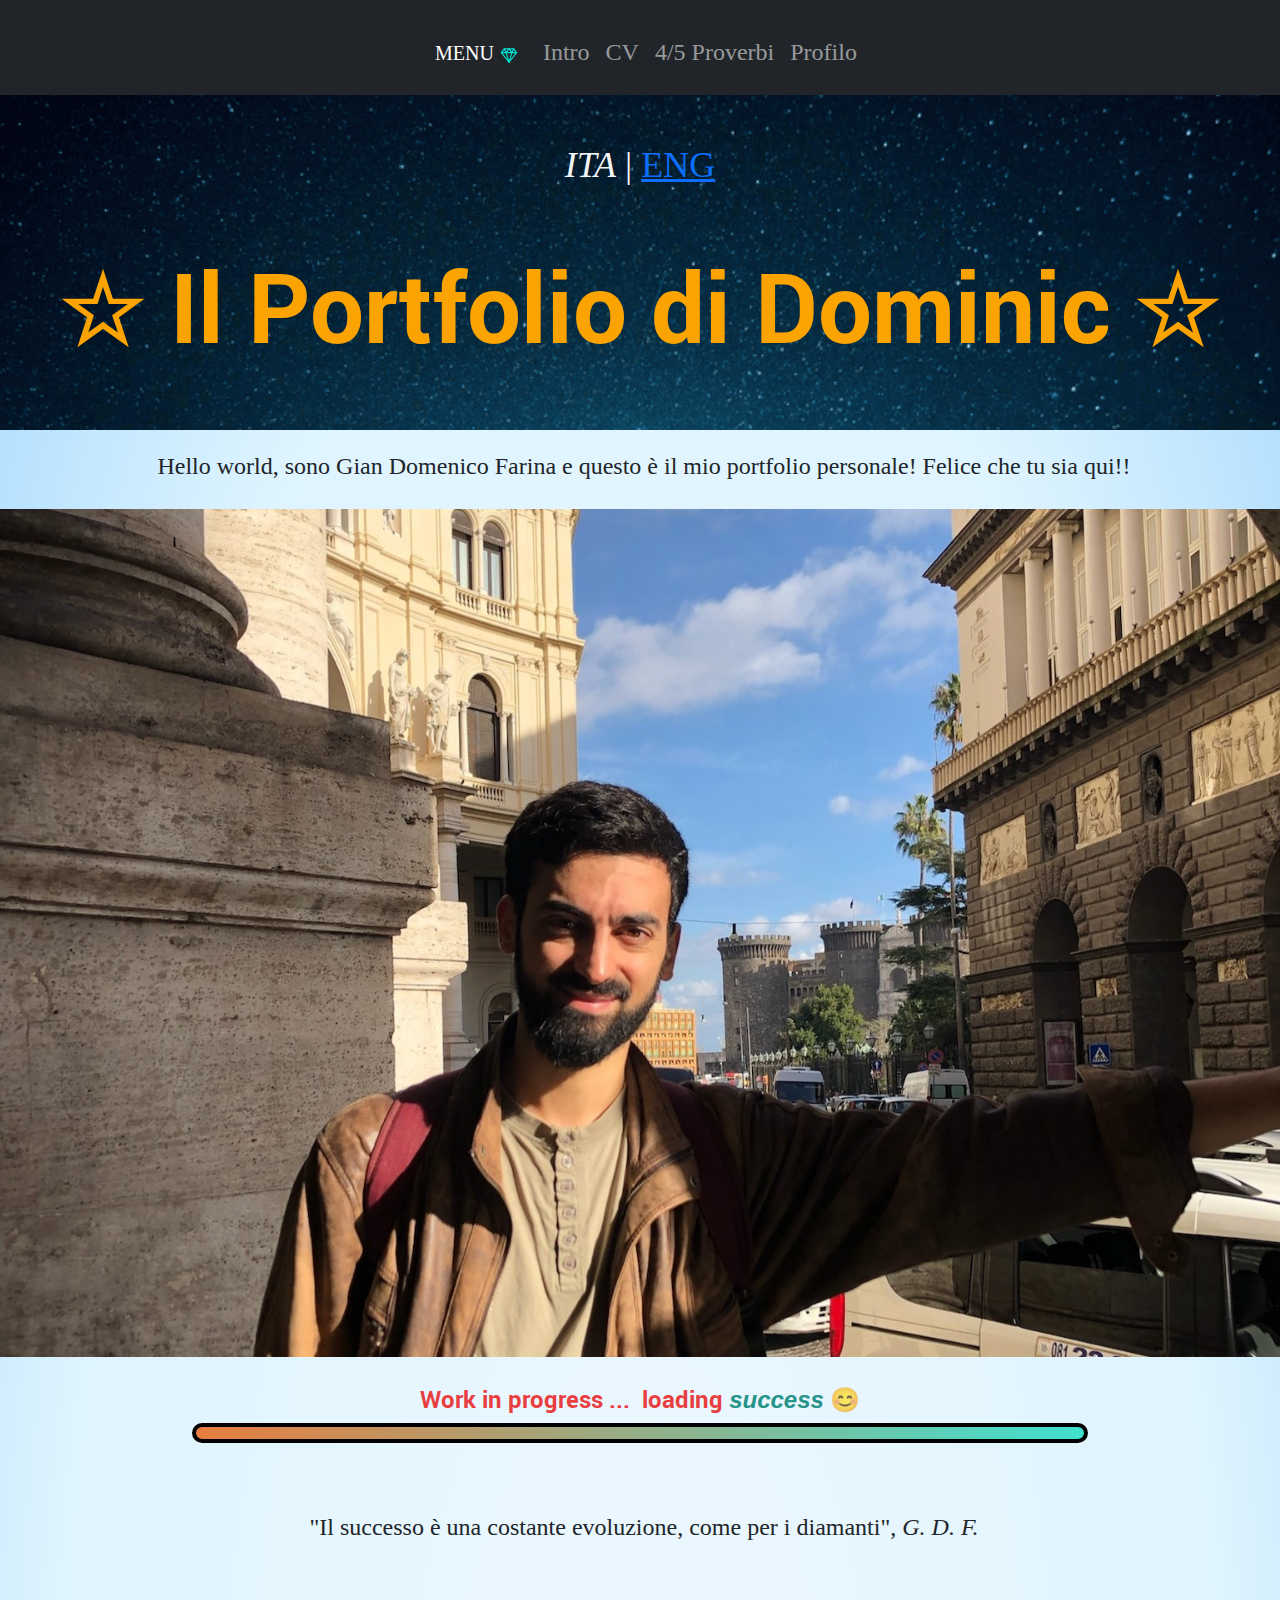
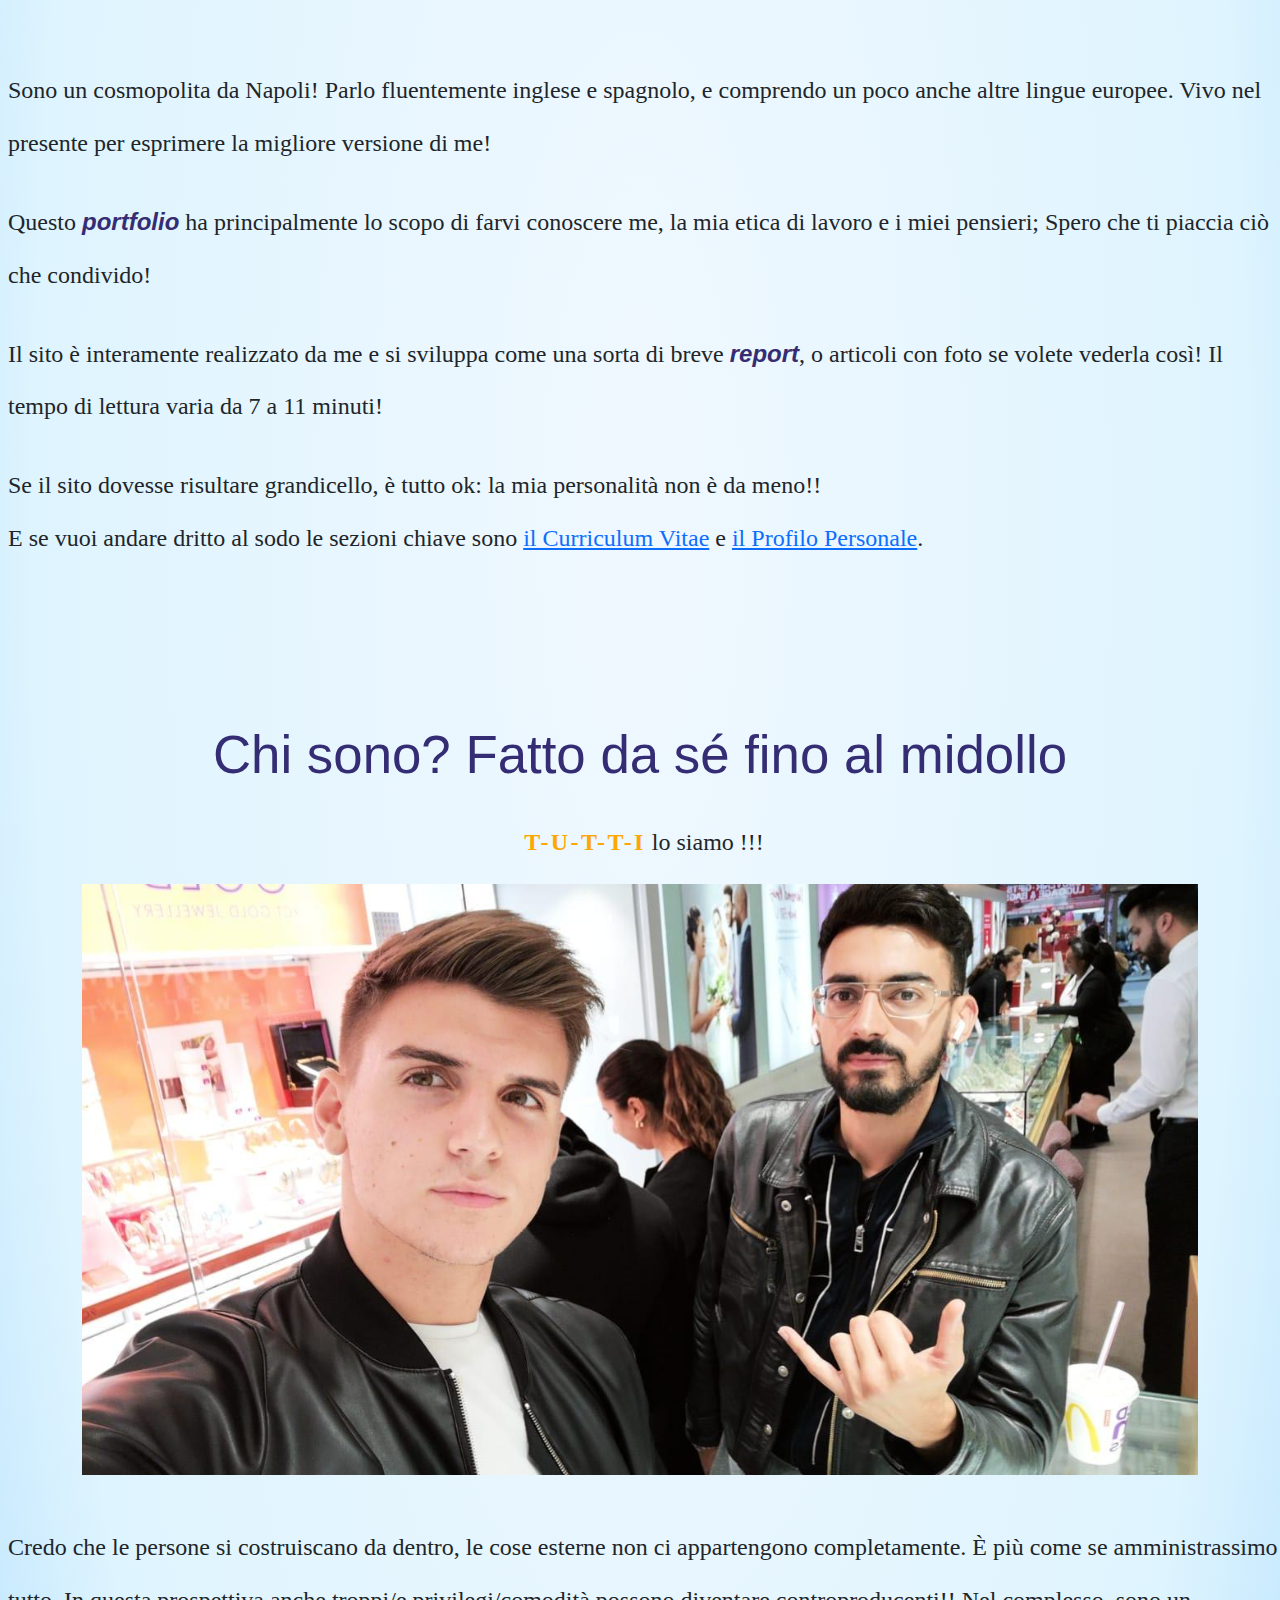
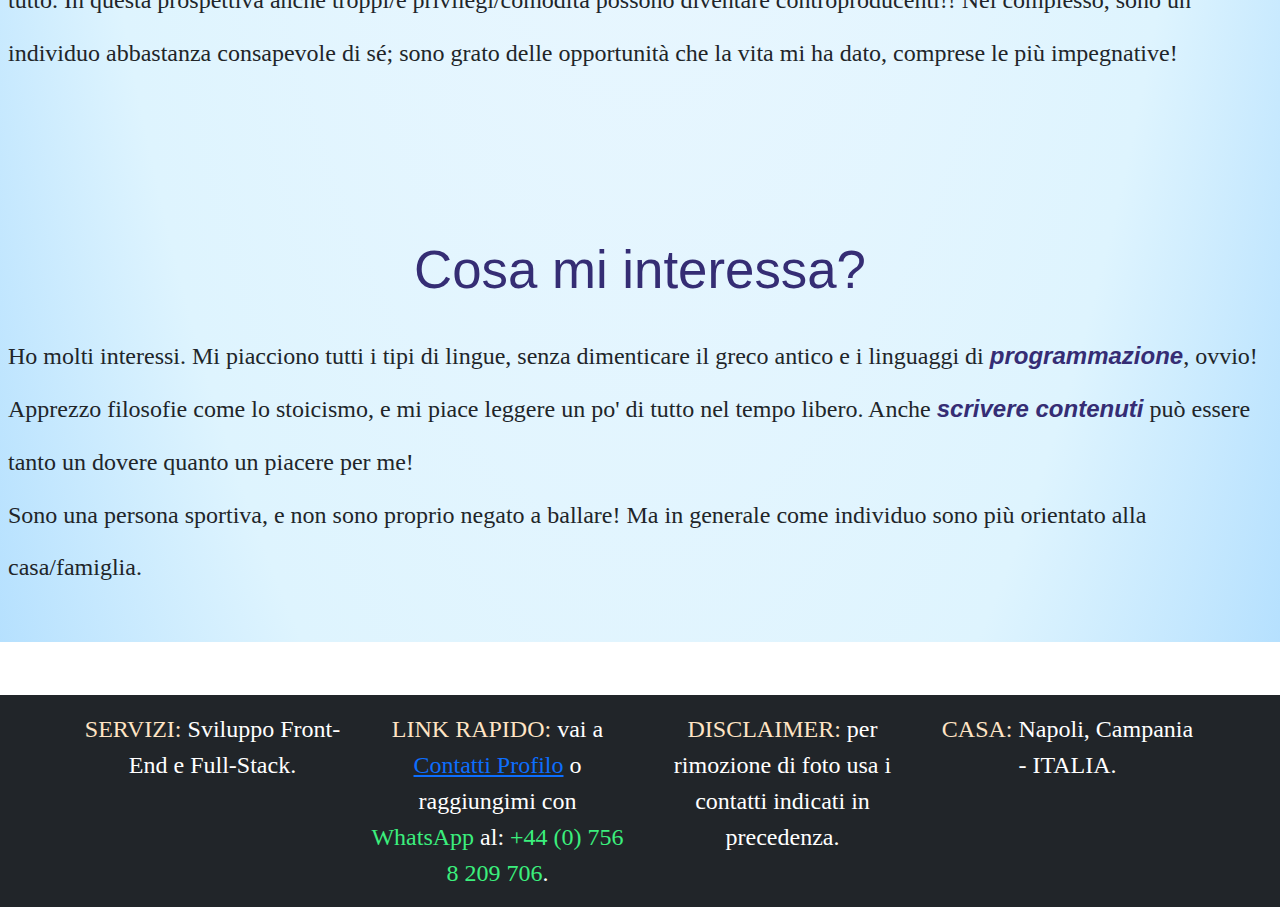
<file: indexita.html>
<!DOCTYPE html>
<html lang="en">

<head>
    <title>Progetto HTML e CSS di G. D. Farina</title>

    <meta charset="UTF-8"
    name="viewport"
    content="width=device-width, initial-scale=1.0, maximum-scale=1.0">

    <meta property="og:title" content="Il Portfolio di Dominic" />
    <meta property="og:description" content="Il Mio Portfolio: Foto, Parole &amp; Passione!">
    <meta property="og:type" content="website" />
    <meta property="og:url" content="https://codelegionary.github.io/My-portfolio/indexita.html" />
    <meta property="og:image" content="https://raw.githubusercontent.com/CodeLegionary/My-portfolio/main/assets/images/london1a.jpg" />
    <link rel="icon" type="image/x-icon" href="assets/images/GDlogo.png">

    <meta name="keywords" content="HTML, CSS, bootstrap, web development, front-end, English, Italian">

    <link href="https://cdn.jsdelivr.net/npm/bootstrap@5.3.3/dist/css/bootstrap.min.css" rel="stylesheet"
    integrity="sha384-QWTKZyjpPEjISv5WaRU9OFeRpok6YctnYmDr5pNlyT2bRjXh0JMhjY6hW+ALEwIH" crossorigin="anonymous">

    <link href="assets/styles/style1.css" rel="stylesheet">

    <style>
        body {
        background: url("assets/images/sky.png") no-repeat center center fixed;
        background-size: cover;
        margin: 0;
        min-height: 100vh;
    }
    </style>
</head>

<body>
<nav class="navbar navbar-expand-sm navbar-dark bg-dark sticky-top">
    <button class="navbar-toggler mx-auto" type="button" data-toggle="collapse" data-target="#navbarNav" aria-controls="navbarNav" aria-expanded="false" aria-label="Toggle navigation">
        <span class="navbar-toggler-icon"></span>
    </button>
    <div class="collapse navbar-collapse" id="navbarNav">
        <ul class="navbar-nav mx-auto">
            <li class="nav-item">
                <span class="navbar-brand">&emsp;MENU <img src="assets/images/diamond.svg" class="diamond" alt="diamante"></span>
            </li>
            <li class="nav-item">
                <a class="nav-link" href="#">Intro</a>
            </li>
            <li class="nav-item">
                <a class="nav-link" href="cvita.html" rel="link">CV</a>
            </li>
            <li class="nav-item">
                <a class="nav-link" href="proverbi.html" rel="link">4/5 Proverbi</a>
            </li>
            <li class="nav-item">
                <a class="nav-link" href="profilo.html" rel="link">Profilo</a>
            </li>
        </ul>
    </div>
</nav>


<header>
    <nav class="language-selector" style="font-size: 1.5em; font-weight: 500;">
        <span style="color: whitesmoke"><i>ITA</i> | <a rel="link" href="index.html">ENG</a></span>
    </nav>
    <h1>&#9734;&nbsp;Il Portfolio di Dominic&nbsp;&#9734;</h1>
</header>
    
    
<main>
    <section>
<p class="centre">Hello world, sono Gian Domenico Farina e questo è il mio portfolio personale! Felice che tu sia qui!!</p>

<picture>
    <source srcset="assets/images/IMAGE1stcut.jpg" media="(min-width: 600px)">
    <source srcset="assets/images/IMAGE2.jpg" media="(min-width: 400px)">
    <img class="img-fluid" src="assets/images/IMAGE3.jpg" alt="Io a Napoli!">
</picture>

<div class="centre">
    <div class="loading">Work in progress ... &nbsp;loading <em Style="color:rgb(39, 148, 137)">success</em>&nbsp;&#128522;</div>
    <hr>
    <p class="centre">"Il successo è una costante evoluzione, come per i diamanti", <i>G.&nbsp;D.&nbsp;F.</i></p>
</div>

<p>Sono un cosmopolita da Napoli! Parlo fluentemente inglese e spagnolo, e comprendo un poco anche altre lingue europee.
Vivo nel presente per esprimere la migliore versione di me!</p>

<p>Questo <em>portfolio</em> ha principalmente lo scopo di farvi conoscere me, la mia etica di lavoro
e i miei pensieri; Spero che ti piaccia ciò che condivido!
</p>

<p>Il sito è interamente realizzato da me e si sviluppa come una sorta di breve <em>report</em>, o articoli con foto se volete vederla così!
Il tempo di lettura varia da 7 a 11 minuti!</p>
    
<p>Se il sito dovesse risultare grandicello, è tutto ok: la mia personalità non è da meno!!<br/>E se vuoi andare dritto al sodo
le sezioni chiave sono <a href="cvita.html" rel="link">il Curriculum Vitae</a> e <a href="profilo.html" rel="link">il Profilo Personale</a>.</p>
    </section>

    <article>
        <h2>Chi sono? Fatto da sé fino al midollo</h2>
<p class="centre"><strong>T-U-T-T-I</strong> lo siamo !!!</p>

<div class="container">
    <img src="assets/images/london6.jpg" class="img-fluid" alt="Io e un amico al centro di Londra">
</div>
<br/>
<p>Credo che le persone si costruiscano da dentro, le cose esterne non ci appartengono completamente. È più come se amministrassimo tutto.
In questa prospettiva anche troppi/e privilegi/comodità possono diventare controproducenti!!
Nel complesso, sono un individuo abbastanza consapevole di sé; sono grato delle opportunità che la vita mi ha dato, comprese le più impegnative!
</p>
    </article>

    <article>
        <h2>Cosa mi interessa?</h2>
<p>Ho molti interessi. Mi piacciono tutti i tipi di lingue, senza dimenticare il greco antico e i linguaggi di <em>programmazione</em>, ovvio! Apprezzo filosofie come lo stoicismo,
e mi piace leggere un po' di tutto nel tempo libero. Anche <em>scrivere contenuti</em> può essere tanto un dovere quanto un piacere per me!<br/>
Sono una persona sportiva, e non sono proprio negato a ballare! Ma in generale come individuo sono più orientato alla casa/famiglia.</p>
    </article>
</main>

<footer class="bg-dark text-center text-white py-3">
    <div class="container">
        <div class="row">
            <div class="col-md-3">
                <span class="colored">SERVIZI:</span> Sviluppo Front-End e Full-Stack.
            </div>
            <div class="col-md-3">
                <span class="colored">LINK RAPIDO:</span> vai a <a rel="link" href="profilo.html#contact">Contatti Profilo</a>
                o raggiungimi con <span class="green">WhatsApp</span> al: <span class="green">+44 (0) 756 8 209 706</span>.
            </div>
            <div class="col-md-3">
                <span class="colored">DISCLAIMER:</span> per rimozione di foto usa i contatti indicati in precedenza.
            </div>
            <div class="col-md-3">
                <span class="colored">CASA:</span> Napoli, Campania - ITALIA.
            </div>
        </div>
    </div>
</footer>


<script src="https://code.jquery.com/jquery-3.5.1.slim.min.js"></script>
<script src="https://cdn.jsdelivr.net/npm/@popperjs/core@2.9.2/dist/umd/popper.min.js"></script>
<script src="https://stackpath.bootstrapcdn.com/bootstrap/4.5.2/js/bootstrap.min.js"></script>
<script src="https://cdn.jsdelivr.net/npm/bootstrap@5.3.3/dist/js/bootstrap.bundle.min.js"
integrity="sha384-YvpcrYf0tY3lHB60NNkmXc5s9fDVZLESaAA55NDzOxhy9GkcIdslK1eN7N6jIeHz"
crossorigin="anonymous">
</script>

</body>

</html>
</file>
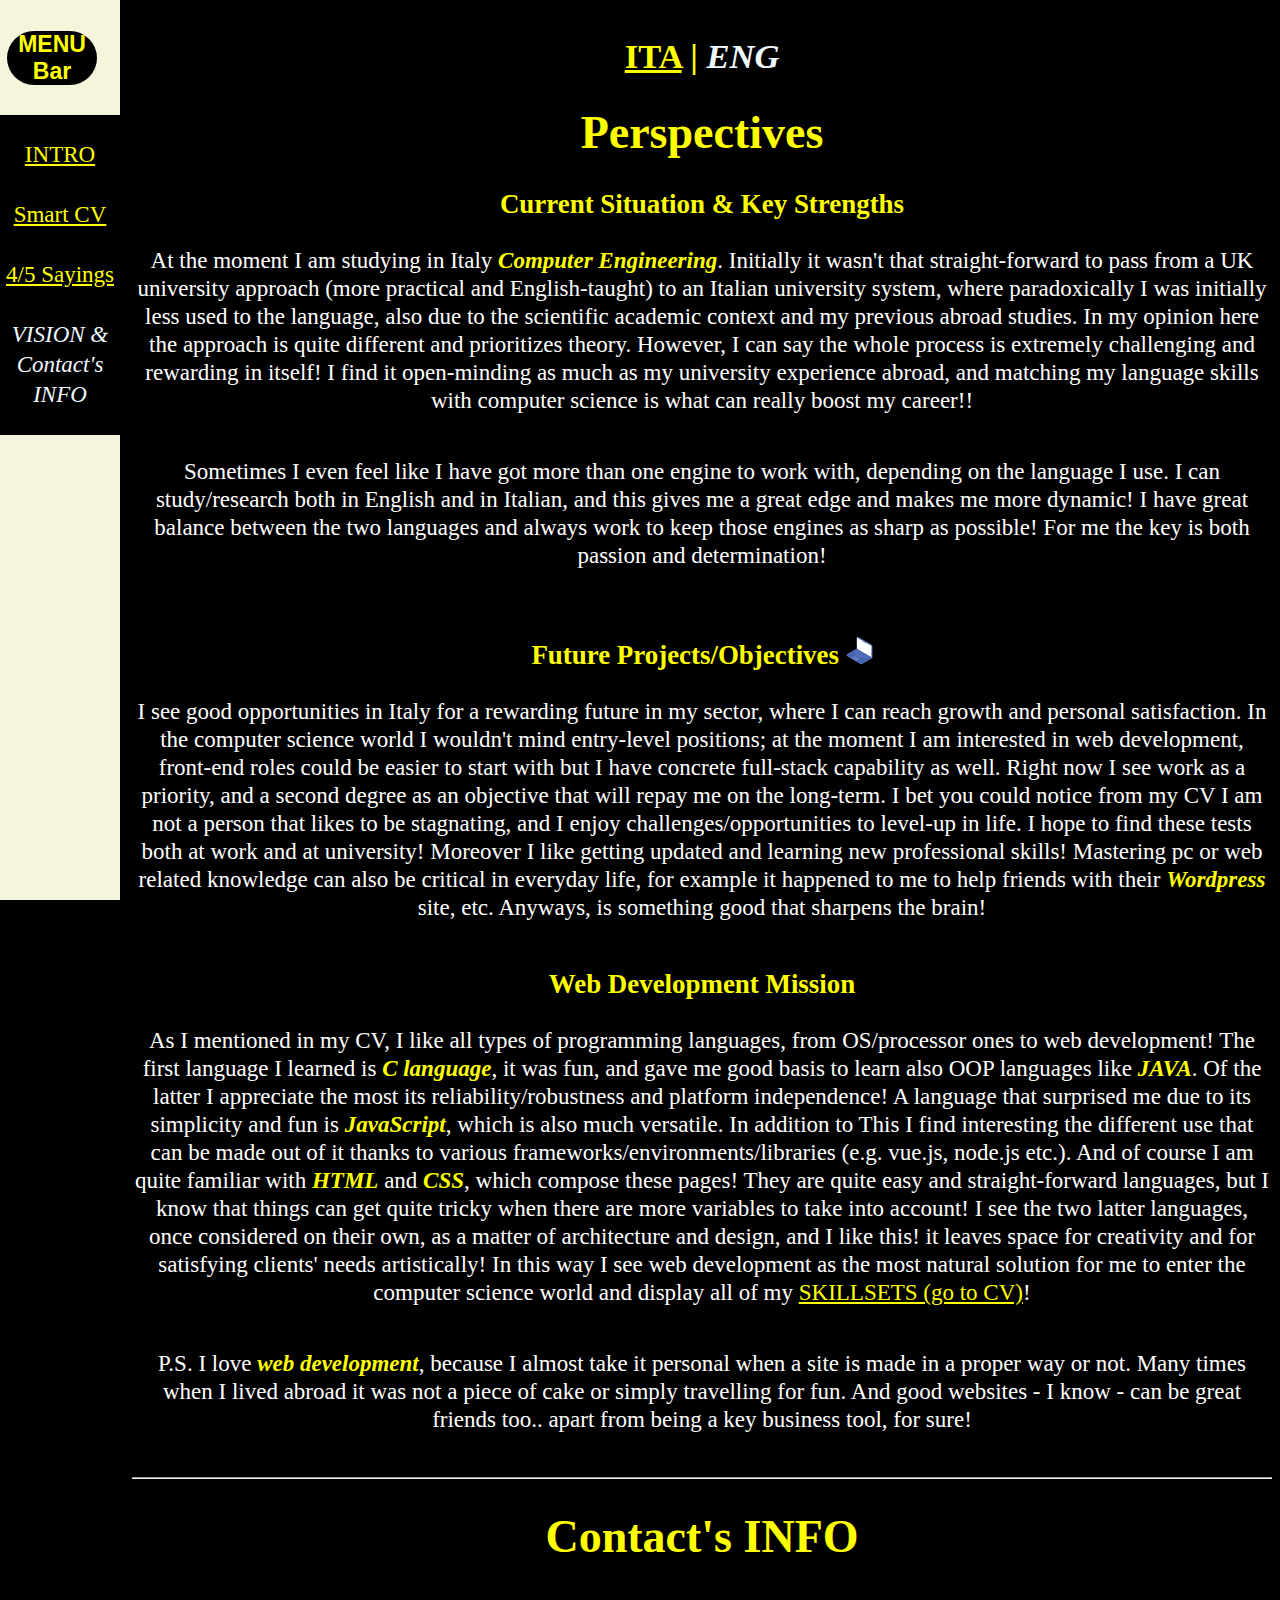
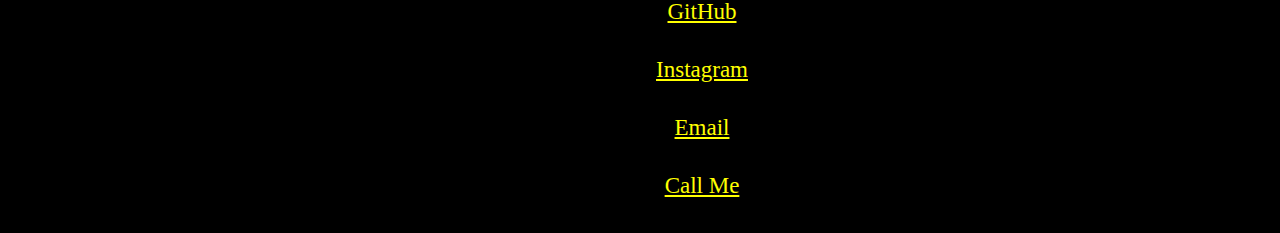
<file: perspectives.html>
<!DOCTYPE HTML>
<html lang="en">
<head>
    <title>Perspectives &amp; Contact INFO</title>
    <meta charset="UTF-8"
    name="viewport"
    content="width=device-width, initial-scale=1.0, maximum-scale=1.0">
    <link href="style.css" rel="stylesheet">
    <link rel="icon" type="image/x-icon" href="GDlogo.png">
</head>


<body>

    <nav>
        <h4>MENU Bar</h4>
        <ul>
            <li><a href="index.html" rel="link">INTRO</a></li>
            <li><a href="cv.html" rel="link">Smart CV</a></li>
            <li><a href="saying.html" rel="link">4/5 Sayings</a></li>
            <li><i>VISION &amp; Contact's INFO</i></li>
        </ul>
    </nav>

    <main>

        <h2><a rel="link" href="perspectivesita.html">ITA</a> | <i>ENG</i></h2>
    <h1>Perspectives</h1>

        <h3>Current Situation &amp; Key Strengths</h3>
<p>
    At the moment I am studying in Italy <em>Computer Engineering</em>. Initially it wasn't that straight-forward to pass
    from a UK university approach (more practical and English-taught) to an Italian university system, where
    paradoxically I was initially less used to the language, also due to the scientific academic context and my previous
    abroad studies. In my opinion here the approach is quite different and prioritizes theory.
    However, I can say the whole process is extremely challenging and rewarding in itself! I find it open-minding as much as my
    university experience abroad, and matching my language skills with computer science is what can really boost my career!!
</p>
<p>
    Sometimes I even feel like I have got more than one engine to work with, depending on the language I use. I can study/research
    both in English and in Italian, and this gives me a great edge and makes me more dynamic! I have great balance
    between the two languages and always work to keep those engines as sharp as possible! For me the key is both passion and
    determination!
</p>
    
        <h3>Future Projects/Objectives <img class="svg" src="images/laptop.svg"></h3>
<p>
    I see good opportunities in Italy for a rewarding future in my sector, where I can reach growth and personal satisfaction.
    In the computer science world I wouldn't mind entry-level positions; at the moment I am interested in web development,
    front-end roles could be easier to start with but I have concrete full-stack capability as well. Right now I see work as a priority,
    and a second degree as an objective that will repay me on the long-term.
    I bet you could notice from my CV I am not a person that likes to be stagnating, and I enjoy challenges/opportunities
    to level-up in life. I hope to find these tests both at work and at university! Moreover I like getting updated and learning
    new professional skills! Mastering pc or web related knowledge can also be critical in everyday life, for example it happened
    to me to help friends with their <em>Wordpress</em> site, etc. Anyways, is something good that sharpens the brain!
</p>

        <h3>Web Development Mission</h3>
<p>
    As I mentioned in my CV, I like all types of programming languages, from OS/processor ones to web development! The first
    language I learned is <em>C language</em>, it was fun, and gave me good basis to learn also OOP languages like <em>JAVA</em>. Of the latter I
    appreciate the most its reliability/robustness and platform independence!
    A language that surprised me due to its simplicity and fun is <em>JavaScript</em>, which is also much versatile. In addition to This
    I find interesting the different use that can be made out of it thanks to various frameworks/environments/libraries (e.g. vue.js, node.js etc.).
    And of course I am quite familiar with <em>HTML</em> and <em>CSS</em>, which compose these pages! They are quite easy and straight-forward
    languages, but I know that things can get quite tricky when there are more variables to take into account!
    I see the two latter languages, once considered on their own, as a matter of architecture and design, and I like this! it
    leaves space for creativity and for satisfying clients' needs artistically! In this way I see web development as the
    most natural solution for me to enter the computer science world and display all of my <a href="cv.html#skills">SKILLSETS (go to CV)</a>!
</p>
<p>
    P.S. I love <em>web development</em>, because I almost take it personal when a site is made in a proper way or not. Many times when
    I lived abroad it was not a piece of cake or simply travelling for fun. And good websites - I know - can be great friends too.. apart
    from being a key business tool, for sure!
</p>
<hr/>
    <h1>Contact's INFO</h1>
<ul>
    <li><a rel="link" href="https://github.com/CodeLegionary">GitHub</a></li>
    <li><a rel="link" href="https://www.instagram.com/itsgdf_est.1995">Instagram</a></li> 
    <li><a href="mailto:giando64f95@gmail.com">Email</a></li>
    <!--To be updatedli>linkedin</li-->
    <li><a href="tel:+393517962995">Call Me</a></li>
</ul>
    </main>
</body>
</html>
</file>
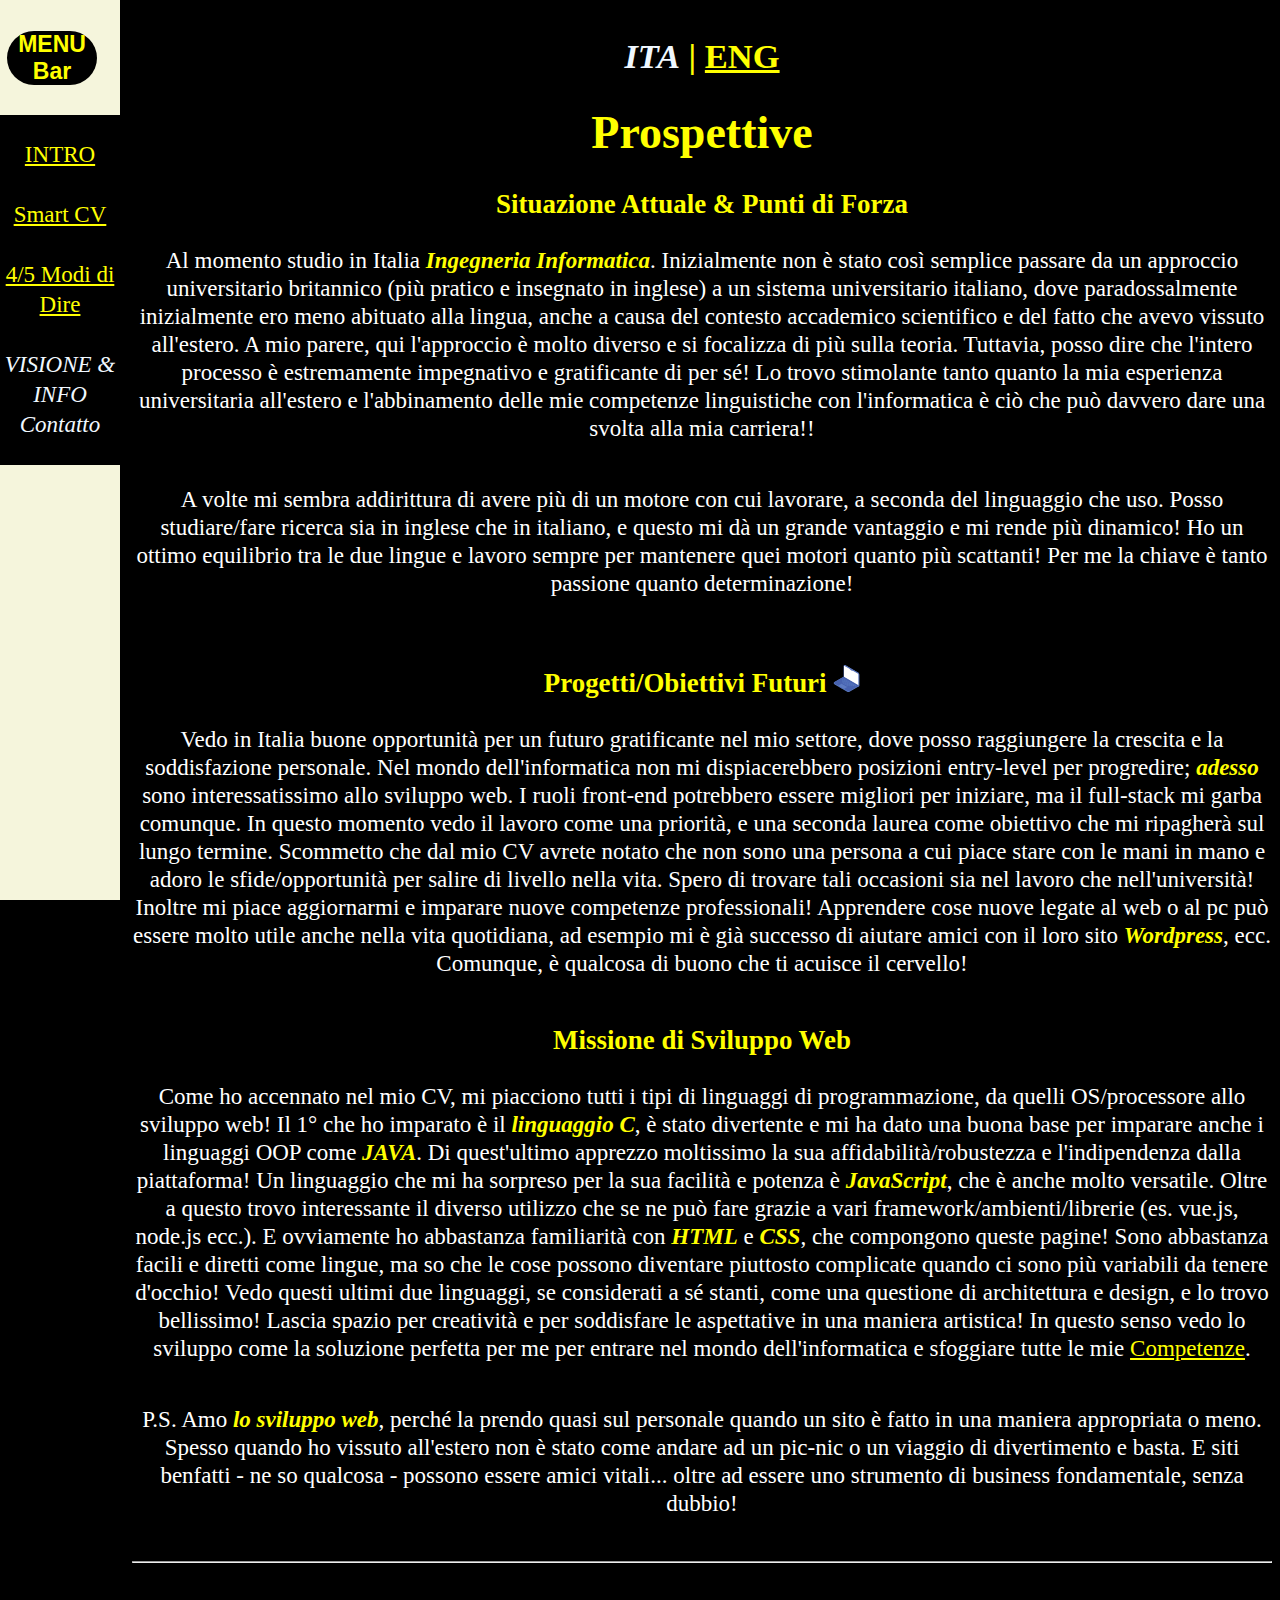
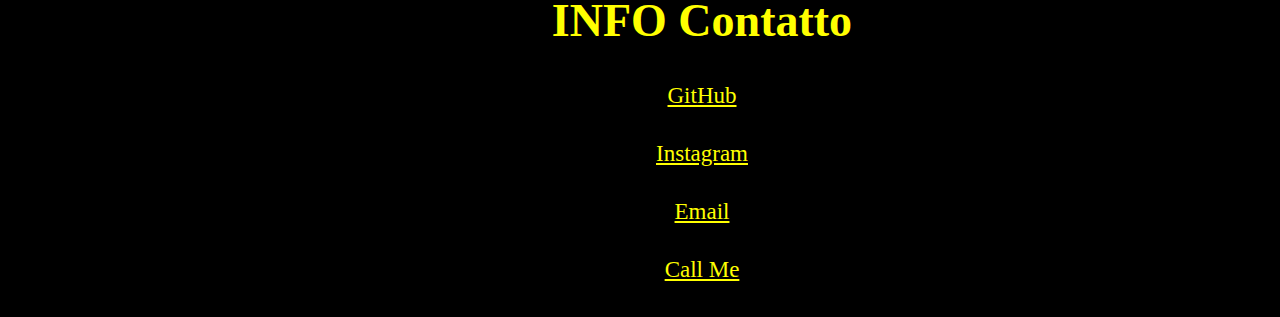
<file: perspectivesita.html>
<!DOCTYPE HTML>
<html lang="en">
<head>
    <title>Prospettive &amp; INFO Contatto</title>
    <meta charset="UTF-8"
    name="viewport"
    content="width=device-width, initial-scale=1.0, maximum-scale=1.0">
    <link href="style.css" rel="stylesheet">
    <link rel="icon" type="image/x-icon" href="GDlogo.png">
</head>


<body>

    <nav>
        <h4>MENU Bar</h4>
        <ul>
            <li><a href="indexita.html" rel="link">INTRO</a></li>
            <li><a href="cvita.html" rel="link">Smart CV</a></li>
            <li><a href="sayingita.html" rel="link">4/5 Modi di Dire</a></li>
            <li><i>VISIONE &amp; INFO Contatto</i></li>
        </ul>
    </nav>

    <main>

        <h2><i>ITA</i> | <a rel="link" href="perspectives.html">ENG</a></h2>
    <h1>Prospettive</h1>

        <h3>Situazione Attuale &amp; Punti di Forza</h3>
<p>
    Al momento studio in Italia <em>Ingegneria Informatica</em>. Inizialmente non è stato così semplice passare
    da un approccio universitario britannico (più pratico e insegnato in inglese) a un sistema universitario italiano, dove
    paradossalmente inizialmente ero meno abituato alla lingua, anche a causa del contesto accademico scientifico e del fatto che
    avevo vissuto all'estero. A mio parere, qui l'approccio è molto diverso e si focalizza di più sulla teoria.
    Tuttavia, posso dire che l'intero processo è estremamente impegnativo e gratificante di per sé! Lo trovo stimolante tanto quanto la mia
    esperienza universitaria all'estero e l'abbinamento delle mie competenze linguistiche con l'informatica è ciò che può davvero dare una svolta alla mia carriera!!
</p>
<p>
    A volte mi sembra addirittura di avere più di un motore con cui lavorare, a seconda del linguaggio che uso. Posso studiare/fare ricerca
    sia in inglese che in italiano, e questo mi dà un grande vantaggio e mi rende più dinamico! Ho un ottimo equilibrio
    tra le due lingue e lavoro sempre per mantenere quei motori quanto più scattanti! Per me la chiave è tanto passione quanto determinazione!
</p>
    
        <h3>Progetti/Obiettivi Futuri <img class="svg" src="images/laptop.svg"></h3>
<p>
    Vedo in Italia buone opportunità per un futuro gratificante nel mio settore, dove posso raggiungere la crescita e la soddisfazione personale.
    Nel mondo dell'informatica non mi dispiacerebbero posizioni entry-level per progredire; <em>adesso</em> sono interessatissimo allo sviluppo web.
    I ruoli front-end potrebbero essere migliori per iniziare, ma il full-stack mi garba comunque. In questo momento vedo il lavoro come una priorità,
    e una seconda laurea come obiettivo che mi ripagherà sul lungo termine.
    Scommetto che dal mio CV avrete notato che non sono una persona a cui piace stare con le mani in mano e adoro le sfide/opportunità
    per salire di livello nella vita. Spero di trovare tali occasioni sia nel lavoro che nell'università! Inoltre mi piace aggiornarmi e imparare
    nuove competenze professionali! Apprendere cose nuove legate al web o al pc può essere molto utile anche nella vita quotidiana, ad esempio  mi è già successo
    di aiutare amici con il loro sito <em>Wordpress</em>, ecc. Comunque, è qualcosa di buono che ti acuisce il cervello!
</p>

        <h3>Missione di Sviluppo Web</h3>
<p>
    Come ho accennato nel mio CV, mi piacciono tutti i tipi di linguaggi di programmazione, da quelli OS/processore allo sviluppo web! Il 1°
    che ho imparato è il <em>linguaggio C</em>, è stato divertente e mi ha dato una buona base per imparare anche i linguaggi OOP come <em>JAVA</em>.
    Di quest'ultimo apprezzo moltissimo la sua affidabilità/robustezza e l'indipendenza dalla piattaforma!
    Un linguaggio che mi ha sorpreso per la sua facilità e potenza è <em>JavaScript</em>, che è anche molto versatile. Oltre a questo
    trovo interessante il diverso utilizzo che se ne può fare grazie a vari framework/ambienti/librerie (es. vue.js, node.js ecc.).
    E ovviamente ho abbastanza familiarità con <em>HTML</em> e <em>CSS</em>, che compongono queste pagine! Sono abbastanza facili e diretti
    come lingue, ma so che le cose possono diventare piuttosto complicate quando ci sono più variabili da tenere d'occhio!
    Vedo questi ultimi due linguaggi, se considerati a sé stanti, come una questione di architettura e design, e lo trovo bellissimo!
    Lascia spazio per creatività e per soddisfare le aspettative in una maniera artistica! In questo senso vedo lo sviluppo come la soluzione
    perfetta per me per entrare nel mondo dell'informatica e sfoggiare tutte le mie <a href="cvita.html#competenze">Competenze</a>.
</p>
<p>
    P.S. Amo <em>lo sviluppo web</em>, perché la prendo quasi sul personale quando un sito è fatto in una maniera appropriata o meno.
    Spesso quando ho vissuto all'estero non è stato come andare ad un pic-nic o un viaggio di divertimento e basta. E siti benfatti -
    ne so qualcosa - possono essere amici vitali... oltre ad essere uno strumento di business fondamentale, senza dubbio!
</p>
<hr/>
    <h1>INFO Contatto</h1>
<ul>
    <li><a rel link href="https://github.com/CodeLegionary">GitHub</a></li>
    <li><a rel="link" href="https://www.instagram.com/itsgdf_est.1995">Instagram</a></li>
    <li><a href="mailto:giando64f95@gmail.com">Email</a></li>
    <!--To be updatedli>linkedin</li-->
    <li><a href="tel:+393517962995">Call Me</a></li>
</ul>
    </main>
</body>
</html>
</file>
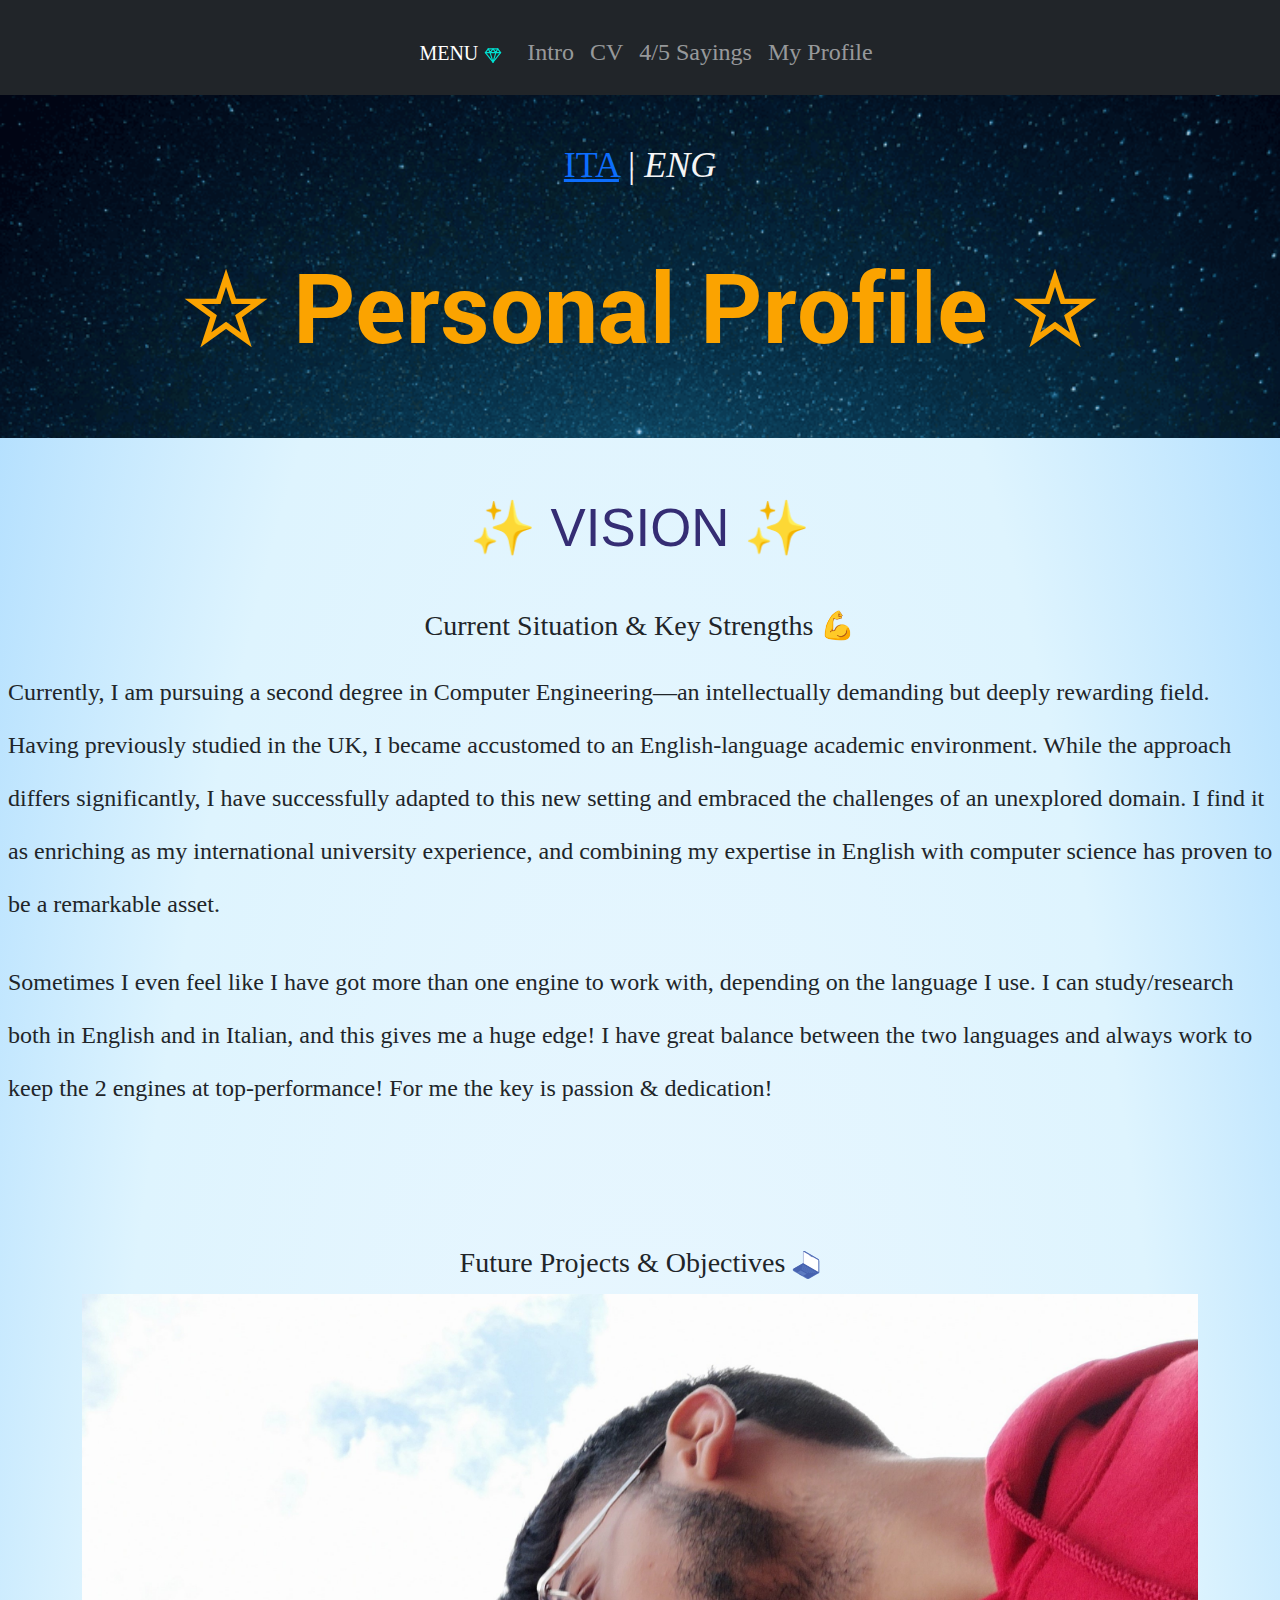
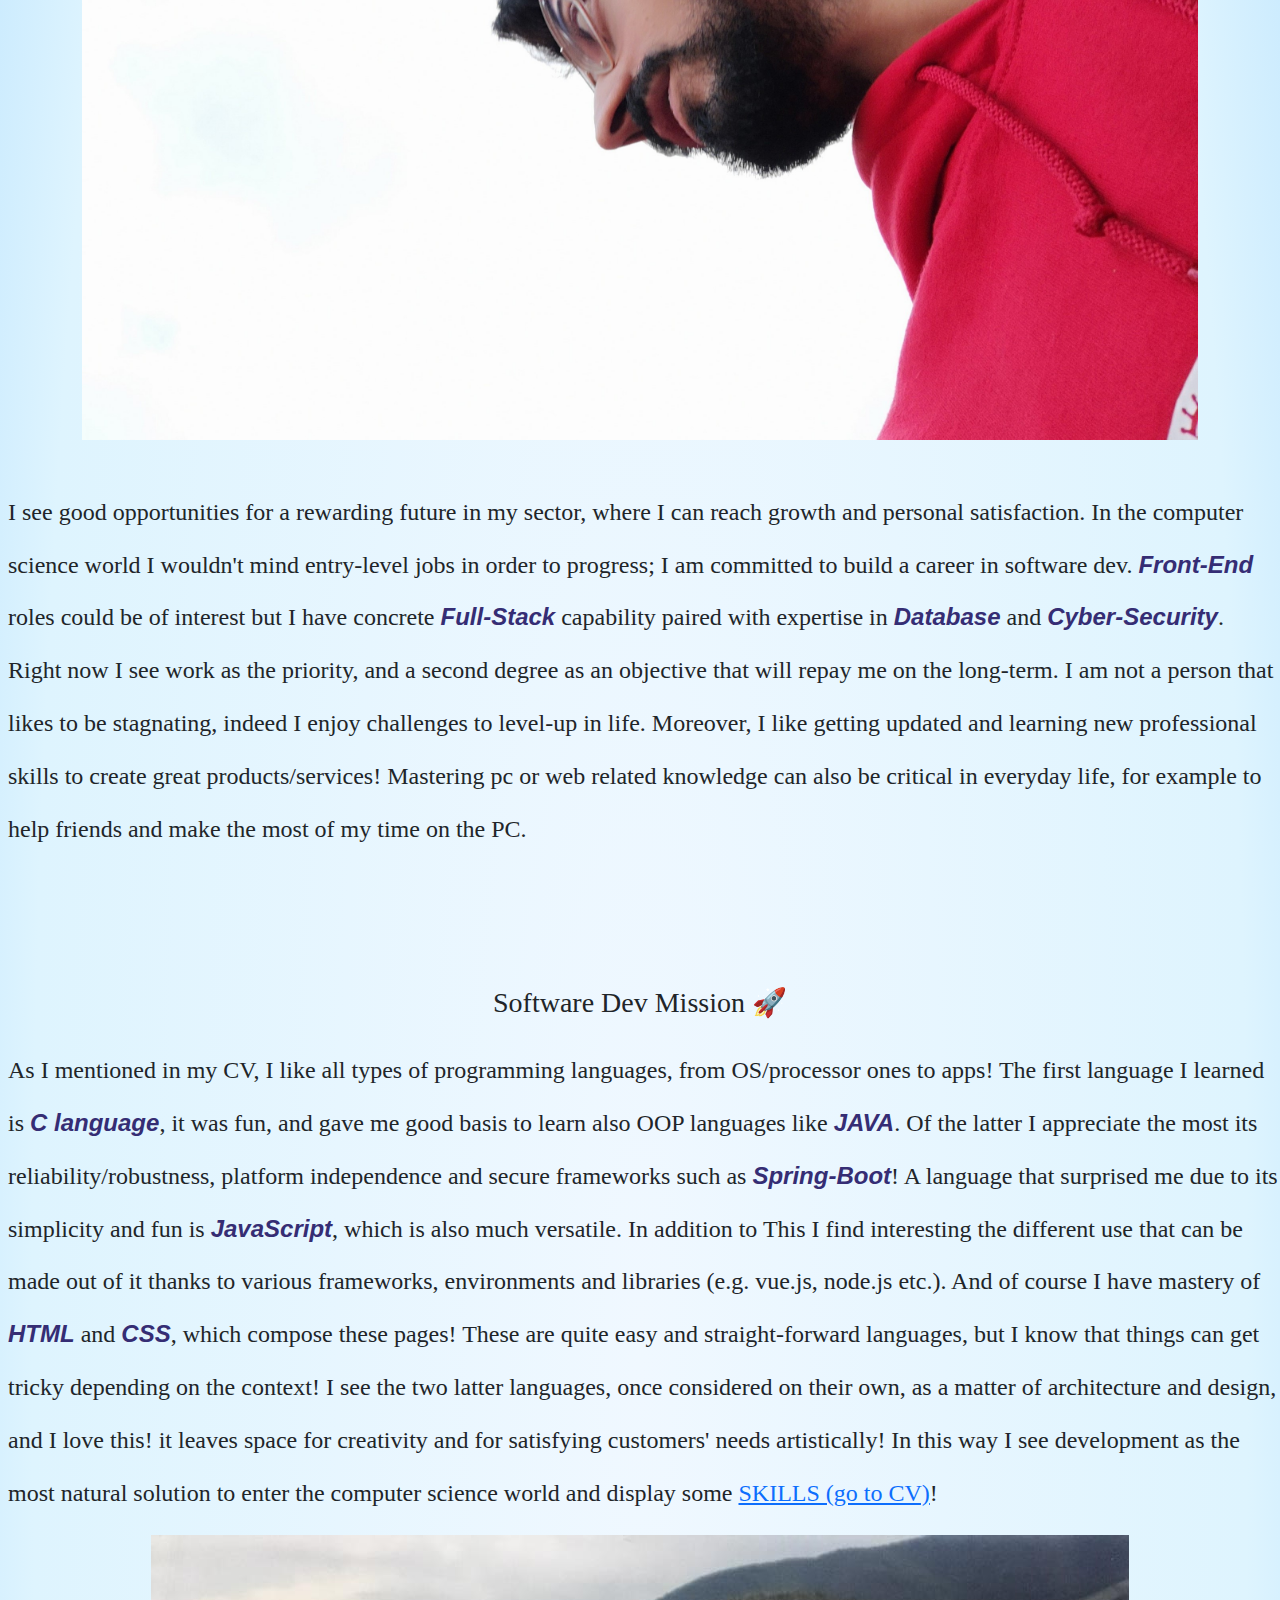
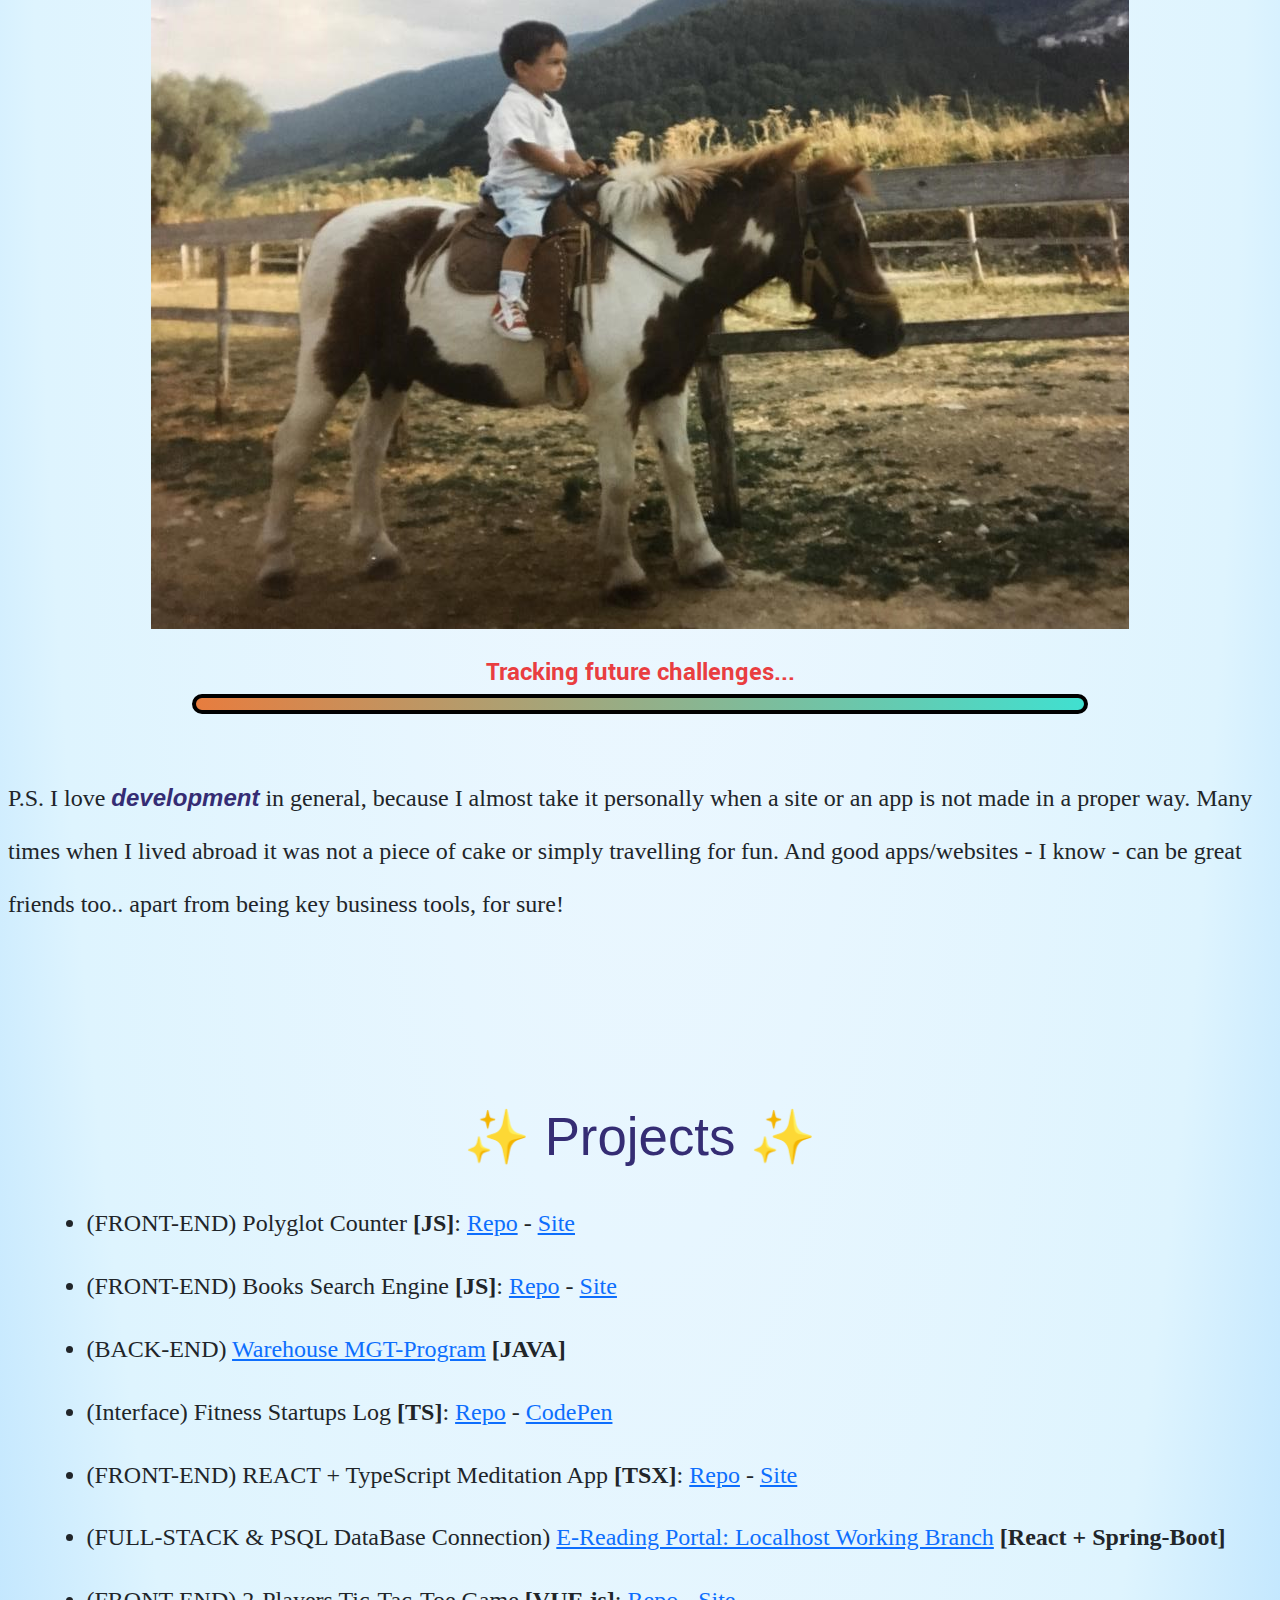
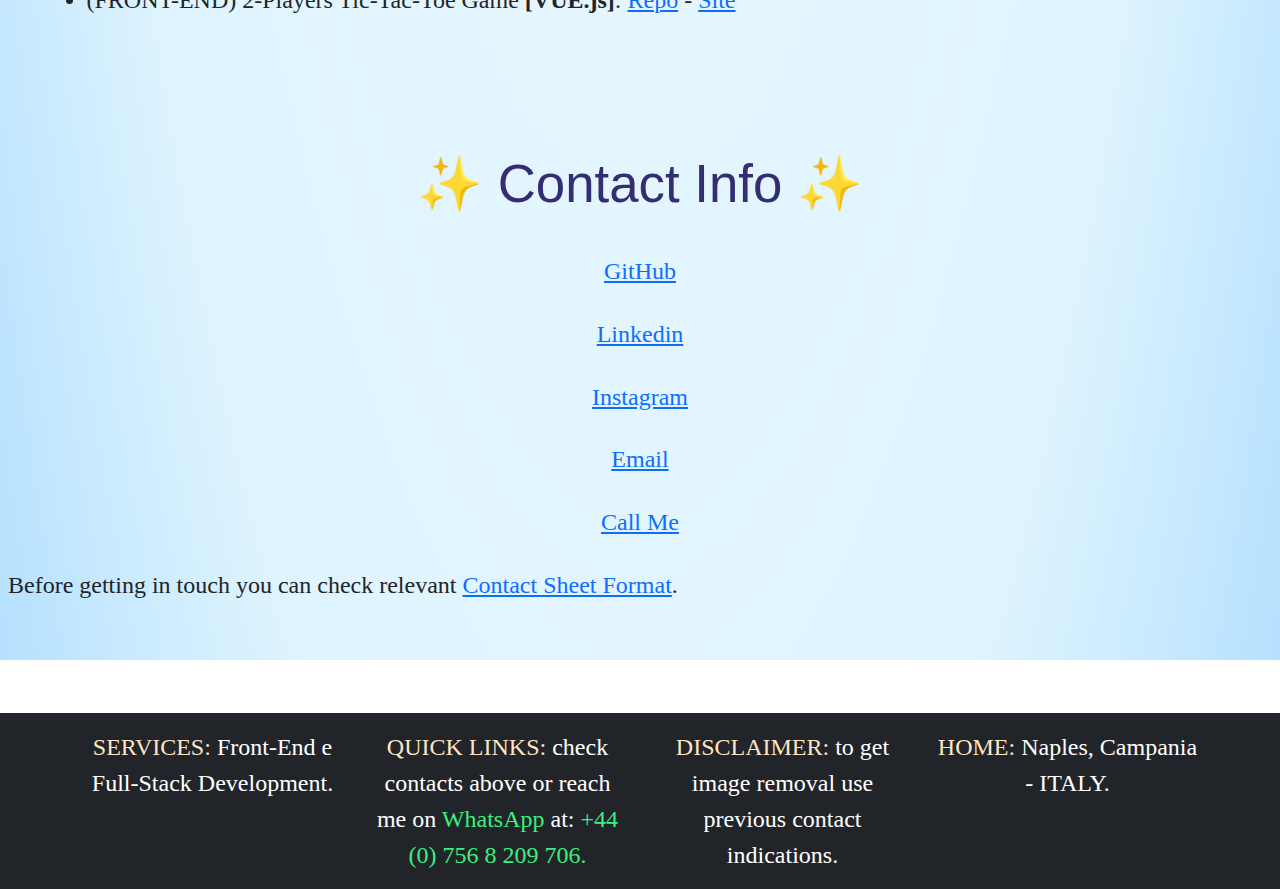
<file: profile.html>
<!DOCTYPE HTML>
<html lang="en">
<head>
    <title>Personal Profile</title>

    <meta charset="UTF-8"
    name="viewport"
    content="width=device-width, initial-scale=1.0, maximum-scale=1.0">
    
    <meta property="og:title" content="Personal Profile" />
    <meta property="og:description" content="My Profile: Images, Text &amp; Soul!">
    <meta property="og:type" content="article" />
    <meta property="og:url" content="https://codelegionary.github.io/My-portfolio/profile.html" />
    <meta property="og:image" content="https://raw.githubusercontent.com/CodeLegionary/My-portfolio/main/assets/images/london1a.jpg" />
    <link rel="icon" type="image/x-icon" href="assets/images/GDlogo.png">

    <meta name="keywords" content="HTML, CSS, bootstrap, web development, front-end, English, Italian">

    <link href="https://cdn.jsdelivr.net/npm/bootstrap@5.3.3/dist/css/bootstrap.min.css" rel="stylesheet"
    integrity="sha384-QWTKZyjpPEjISv5WaRU9OFeRpok6YctnYmDr5pNlyT2bRjXh0JMhjY6hW+ALEwIH" crossorigin="anonymous">

    <link href="assets/styles/style1.css" rel="stylesheet">

    <style>
        body {
        background: url("assets/images/sky.png") no-repeat center center fixed;
        background-size: cover;
        margin: 0;
        min-height: 100vh;
    }
    </style>
</head>


<body>

<nav class="navbar navbar-expand-sm navbar-dark bg-dark sticky-top">
    <button class="navbar-toggler mx-auto" type="button" data-toggle="collapse" data-target="#navbarNav" aria-controls="navbarNav" aria-expanded="false" aria-label="Toggle navigation">
        <span class="navbar-toggler-icon"></span>
    </button>
    <div class="collapse navbar-collapse" id="navbarNav">
        <ul class="navbar-nav mx-auto">
            <li class="nav-item">
                <span class="navbar-brand">&emsp;MENU <img src="assets/images/diamond.svg" class="diamond" alt="diamond"></span>
            </li>
            <li class="nav-item">
                <a class="nav-link" href="index.html">Intro</a>
            </li>
            <li class="nav-item">
                <a class="nav-link" href="cv.html" rel="link">CV</a>
            </li>
            <li class="nav-item">
                <a class="nav-link" href="sayings.html" rel="link">4/5 Sayings</a>
            </li>
            <li class="nav-item">
                <a class="nav-link" href="#" rel="link">My Profile</a>
            </li>
        </ul>
    </div>
</nav>


<header>
    <nav class="language-selector" style="font-size: 1.5em; font-weight: 500;">
        <span style="color: whitesmoke"><a rel="link" href="profilo.html">ITA</a> | <i>ENG</i></span>
    </nav>
    <h1>&#9734;&nbsp;Personal Profile&nbsp;&#9734;</h1>
</header>


<main>
    <section>
<h2>&#10024;&nbsp;VISION&nbsp;&#10024;</h2>
        <article>
    <h3>Current Situation &amp; Key Strengths&nbsp;&#128170;</h3>
<p>
    Currently, I am pursuing a second degree in Computer Engineering—an intellectually demanding but deeply rewarding field.
    Having previously studied in the UK, I became accustomed to an English-language academic environment. While the approach
    differs significantly, I have successfully adapted to this new setting and embraced the challenges of an unexplored domain.
    I find it as enriching as my international university experience, and combining my expertise in English with computer science
    has proven to be a remarkable asset.
</p>
<p>
    Sometimes I even feel like I have got more than one engine to work with, depending on the language I use. I can study/research
    both in English and in Italian, and this gives me a huge edge! I have great balance
    between the two languages and always work to keep the 2 engines at top-performance! For me the key is passion &amp;
    dedication!
</p>
        </article>

        <article>
    <h3>Future Projects &amp; Objectives <img class="svg" src="assets/images/laptop.svg" alt="laptop"></h3>
<div class="container d-flex justify-content-center">
    <img src="assets/images/mdxhoodie.jpg" class="img-fluid" alt="Me from the past looking ahead">
</div>
<br/>
<p>
    I see good opportunities for a rewarding future in my sector, where I can reach growth and personal satisfaction.
    In the computer science world I wouldn't mind entry-level jobs in order to progress; I am committed to build a career in software dev.
    <em>Front-End</em> roles could be of interest but I have concrete <em>Full-Stack</em> capability paired with expertise in <em>Database</em> and <em>Cyber-Security</em>. Right now I see work as the priority,
    and a second degree as an objective that will repay me on the long-term.
    I am not a person that likes to be stagnating, indeed I enjoy challenges
    to level-up in life. Moreover, I like getting updated and learning
    new professional skills to create great products/services! Mastering pc or web related knowledge can also be critical in everyday life, for example to help friends
    and make the most of my time on the PC.
</p>
        </article>

        <article>
    <h3>Software Dev Mission&nbsp;&#128640;</h3>
<p>
    As I mentioned in my CV, I like all types of programming languages, from OS/processor ones to apps! The first
    language I learned is <em>C language</em>, it was fun, and gave me good basis to learn also OOP languages like <em>JAVA</em>. Of the latter I
    appreciate the most its reliability/robustness, platform independence and  secure frameworks such as <em>Spring-Boot</em>!
    A language that surprised me due to its simplicity and fun is <em>JavaScript</em>, which is also much versatile. In addition to This
    I find interesting the different use that can be made out of it thanks to various frameworks, environments and libraries (e.g. vue.js, node.js etc.).
    And of course I have mastery of <em>HTML</em> and <em>CSS</em>, which compose these pages! These are quite easy and straight-forward
    languages, but I know that things can get tricky depending on the context!
    I see the two latter languages, once considered on their own, as a matter of architecture and design, and I love this! it
    leaves space for creativity and for satisfying customers' needs artistically! In this way I see development as the
    most natural solution to enter the computer science world and display some <a href="cv.html#skills">SKILLS (go to CV)</a>!
</p>

<div class="container d-flex justify-content-center">
    <img src="assets/images/lilcowboy.jpg" class="img-fluid" alt="lil-cowboy">
</div>

<div class="centre">
    <div class="loading">Tracking future challenges...</div>
    <hr/>
</div>

<p>
    P.S. I love <em>development</em> in general, because I almost take it personally when a site or an app is not made in a proper way. Many times when
    I lived abroad it was not a piece of cake or simply travelling for fun. And good apps/websites - I know - can be great friends too.. apart
    from being key business tools, for sure!
</p>
        </article>
    </section>

    <section class="d-flex flex-column align-items-center">
        <h2>&#10024;&nbsp;Projects&nbsp;&#10024;</h2>
        <ul>
            <li>(FRONT-END) Polyglot Counter <b>[JS]</b>: <a target="_blank" rel link href="https://github.com/CodeLegionary/Polyglot-browser-counter">Repo</a> - <a target="_blank" rel link href="https://codelegionary.github.io/Polyglot-browser-counter">Site</a></li>
            <li>(FRONT-END) Books Search Engine <b>[JS]</b>: <a target="_blank" rel link href="https://github.com/CodeLegionary/Books-search-app">Repo</a> - <a target="_blank" rel link href="https://books-search-papyrus.netlify.app/">Site</a></li>
            <li>(BACK-END) <a target="_blank" rel="link" href="https://github.com/CodeLegionary/Gestore-vendite-resi">Warehouse MGT-Program</a> <b>[JAVA]</b></li>
            <li>(Interface) Fitness Startups Log <b>[TS]</b>: <a target="_blank" rel link href="https://github.com/CodeLegionary/Fitness-startups-log">Repo</a> - <a target="_blank" rel link href="https://codepen.io/CodeLegionary/pen/KwKVoWZ?editors=0010">CodePen</a></li>
            <li>(FRONT-END) REACT + TypeScript Meditation App <b>[TSX]</b>: <a target="_blank" rel link href="https://github.com/CodeLegionary/Wisdom-temple-app">Repo</a> - <a target="_blank" rel link href="https://wisdom-temple.netlify.app/">Site</a></li>
            <li>(FULL-STACK & PSQL DataBase Connection) <a target="_blank" rel="link" href="https://github.com/CodeLegionary/E-Reader-Portal/tree/local-dev">E-Reading Portal: Localhost Working Branch</a> <b>[React + Spring-Boot]</b></li>
            <li>(FRONT-END) 2-Players Tic-Tac-Toe Game <b>[VUE.js]</b>: <a target="_blank" rel link href="https://github.com/CodeLegionary/Vue-tic-tac-toe">Repo</a> - <a target="_blank" rel link href="https://tictactoe-2players.netlify.app/">Site</a></li>
        </ul>
    </section>
    
<br/>

    <section>
<h2 id="contact">&#10024;&nbsp;Contact Info&nbsp;&#10024;</h2>
        <div class="d-flex justify-content-center">
    <ul class="no-dots centered-list">
        <li><a target="_blank" rel="link" href="https://github.com/CodeLegionary">GitHub</a></li>
        <li><a target="_blank" rel="link" href="https://www.linkedin.com/in/gian-domenico-farina-4747b1197">Linkedin</a></li>
        <li><a target="_blank" rel="link" href="https://www.instagram.com/itsgdf_est.1995">Instagram</a></li>
        <li><a href="mailto:giando64f95@gmail.com">Email</a></li>
        <!--To be updatedli>linkedin</li-->
        <li><a href="tel:+393517962995">Call Me</a></li>
    </ul>
        </div>

    <p>Before getting in touch you can check relevant <a rel="link" href="contactme.html" target="_blank">Contact Sheet Format</a>.</p>
    </section>
</main>


<footer class="bg-dark text-center text-white py-3">
    <div class="container">
        <div class="row">
            <div class="col-md-3">
                <span class="colored">SERVICES:</span> Front-End e Full-Stack Development.
            </div>
            <div class="col-md-3">
                <span class="colored">QUICK LINKS:</span> check contacts above
                or reach me on <span class="green">WhatsApp</span> at: <span class="green">+44 (0) 756 8 209 706.
            </div>
            <div class="col-md-3">
                <span class="colored">DISCLAIMER:</span> to get image removal use previous contact indications.
            </div>
            <div class="col-md-3">
                <span class="colored">HOME:</span> Naples, Campania - ITALY.
            </div>
        </div>
</footer>


<script src="https://code.jquery.com/jquery-3.5.1.slim.min.js"></script>
<script src="https://cdn.jsdelivr.net/npm/@popperjs/core@2.9.2/dist/umd/popper.min.js"></script>
<script src="https://stackpath.bootstrapcdn.com/bootstrap/4.5.2/js/bootstrap.min.js"></script>
<script src="https://cdn.jsdelivr.net/npm/bootstrap@5.3.3/dist/js/bootstrap.bundle.min.js"
integrity="sha384-YvpcrYf0tY3lHB60NNkmXc5s9fDVZLESaAA55NDzOxhy9GkcIdslK1eN7N6jIeHz"
crossorigin="anonymous">
</script>

</body>

</html>
</file>
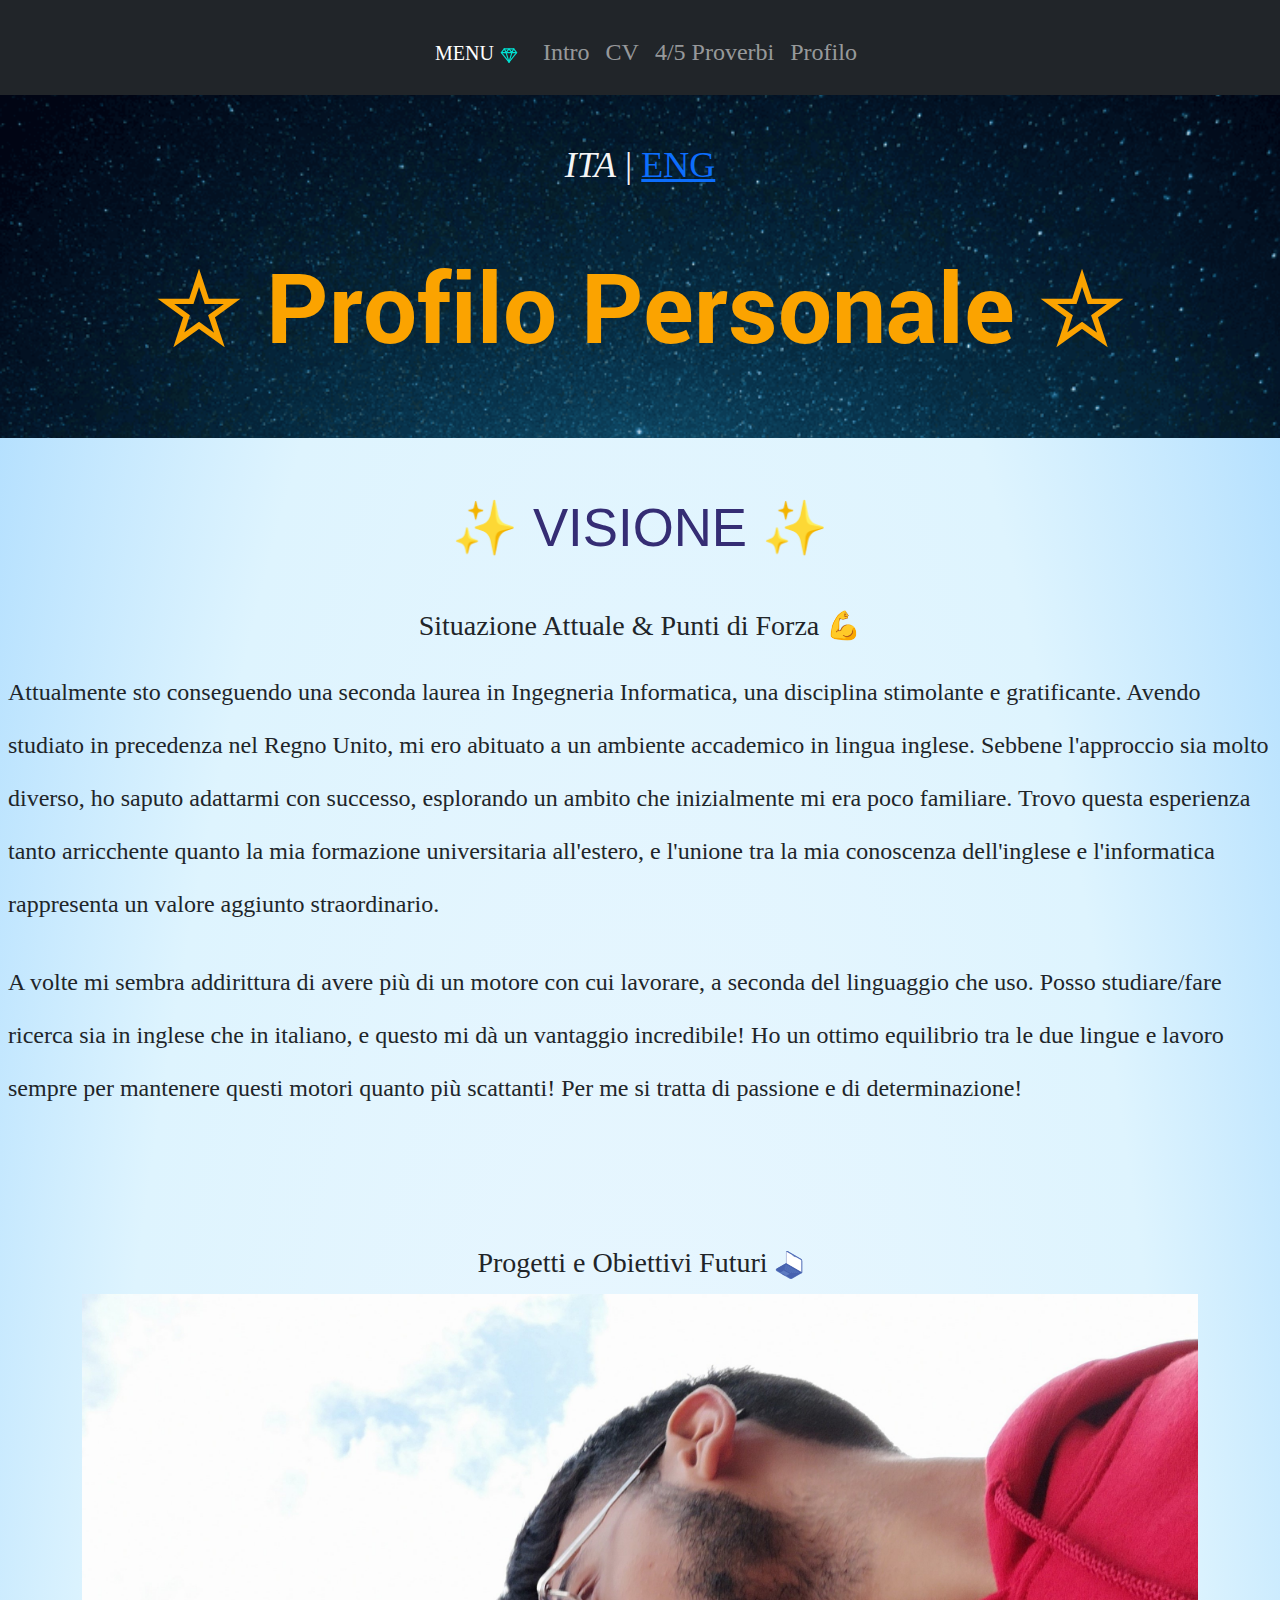
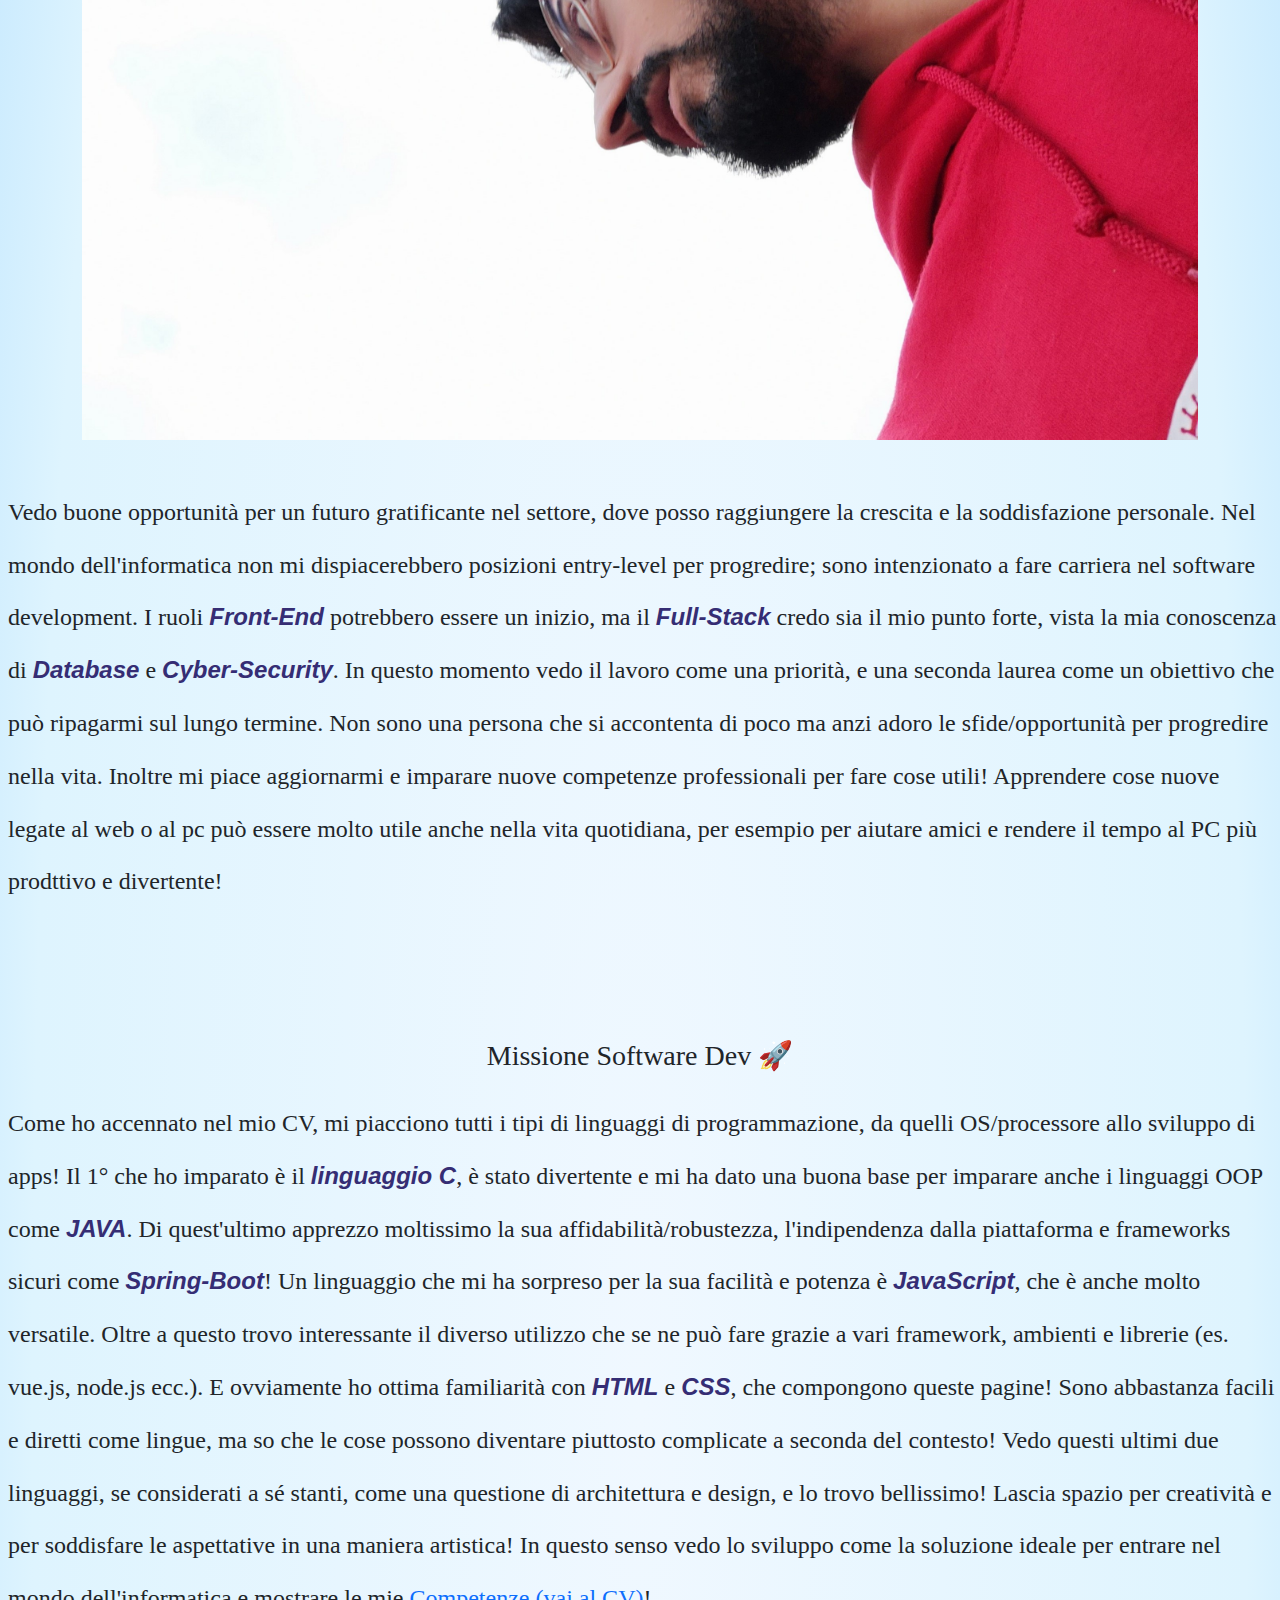
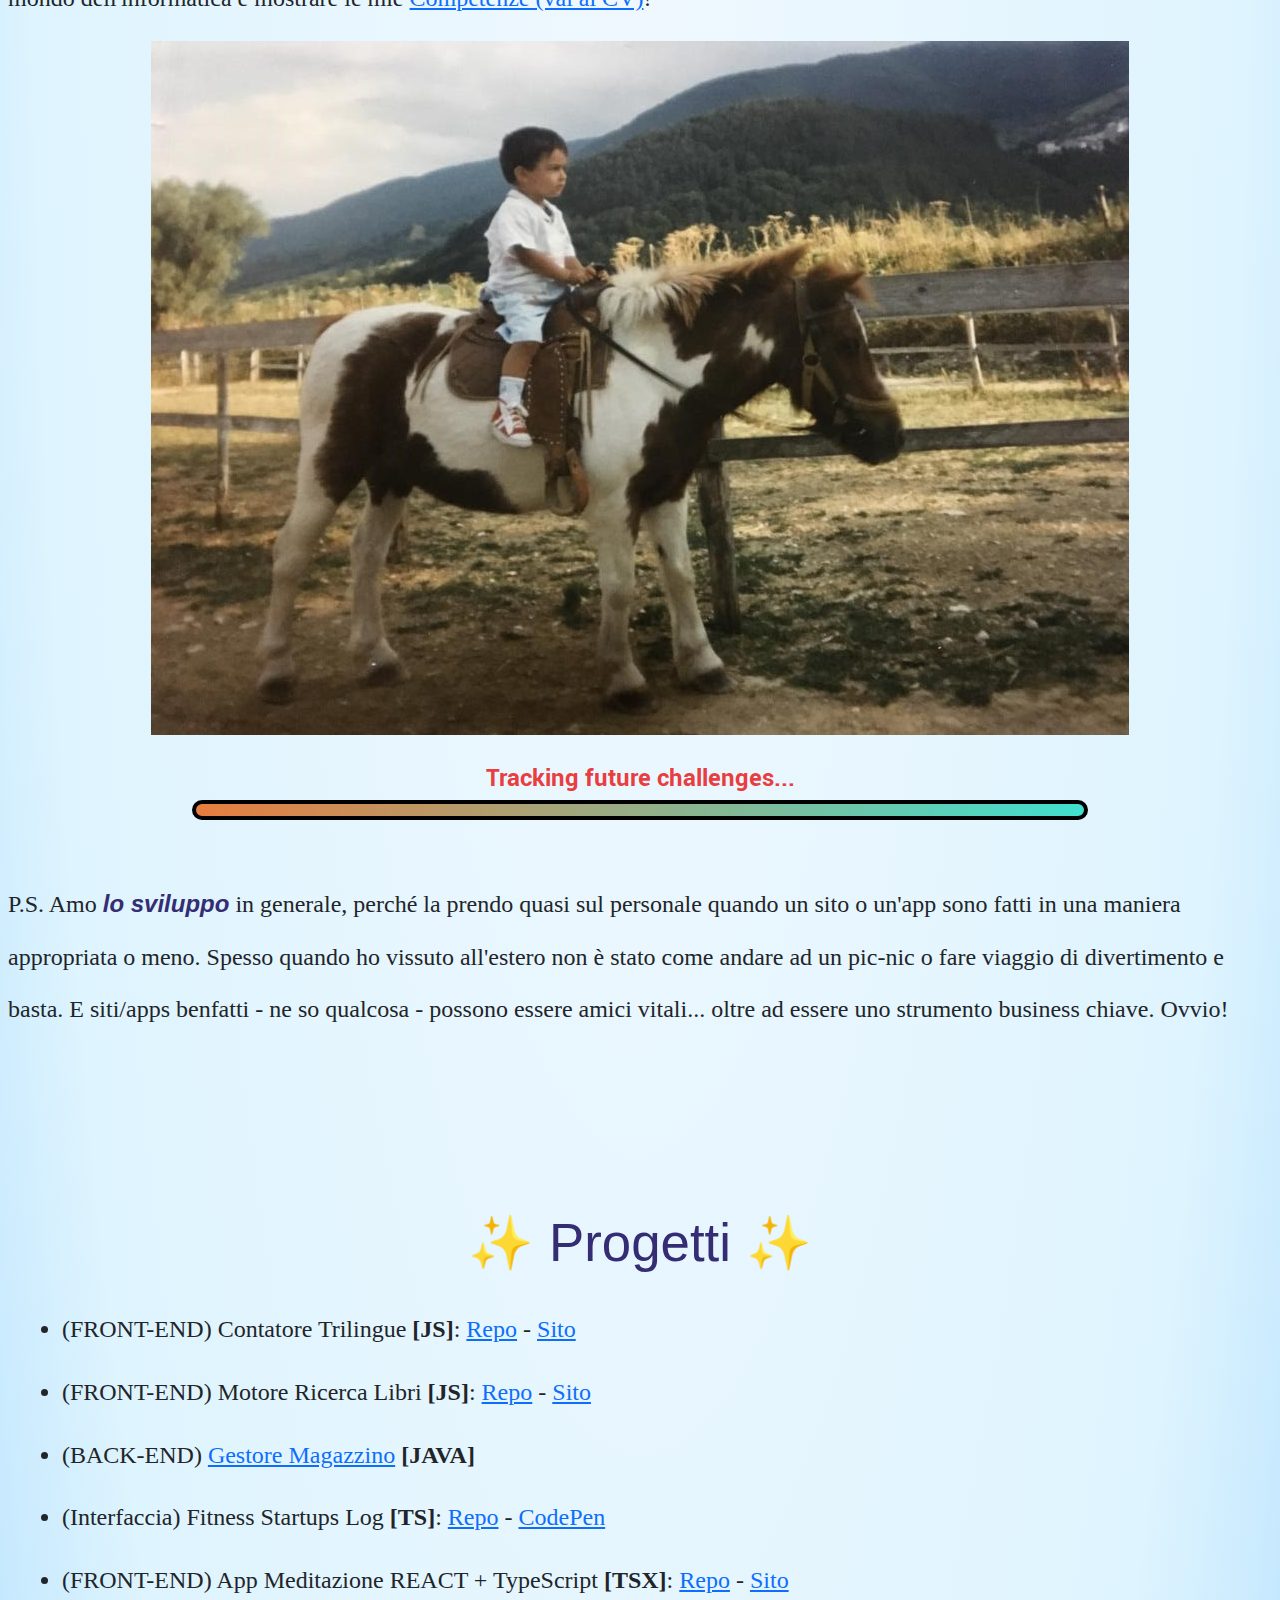
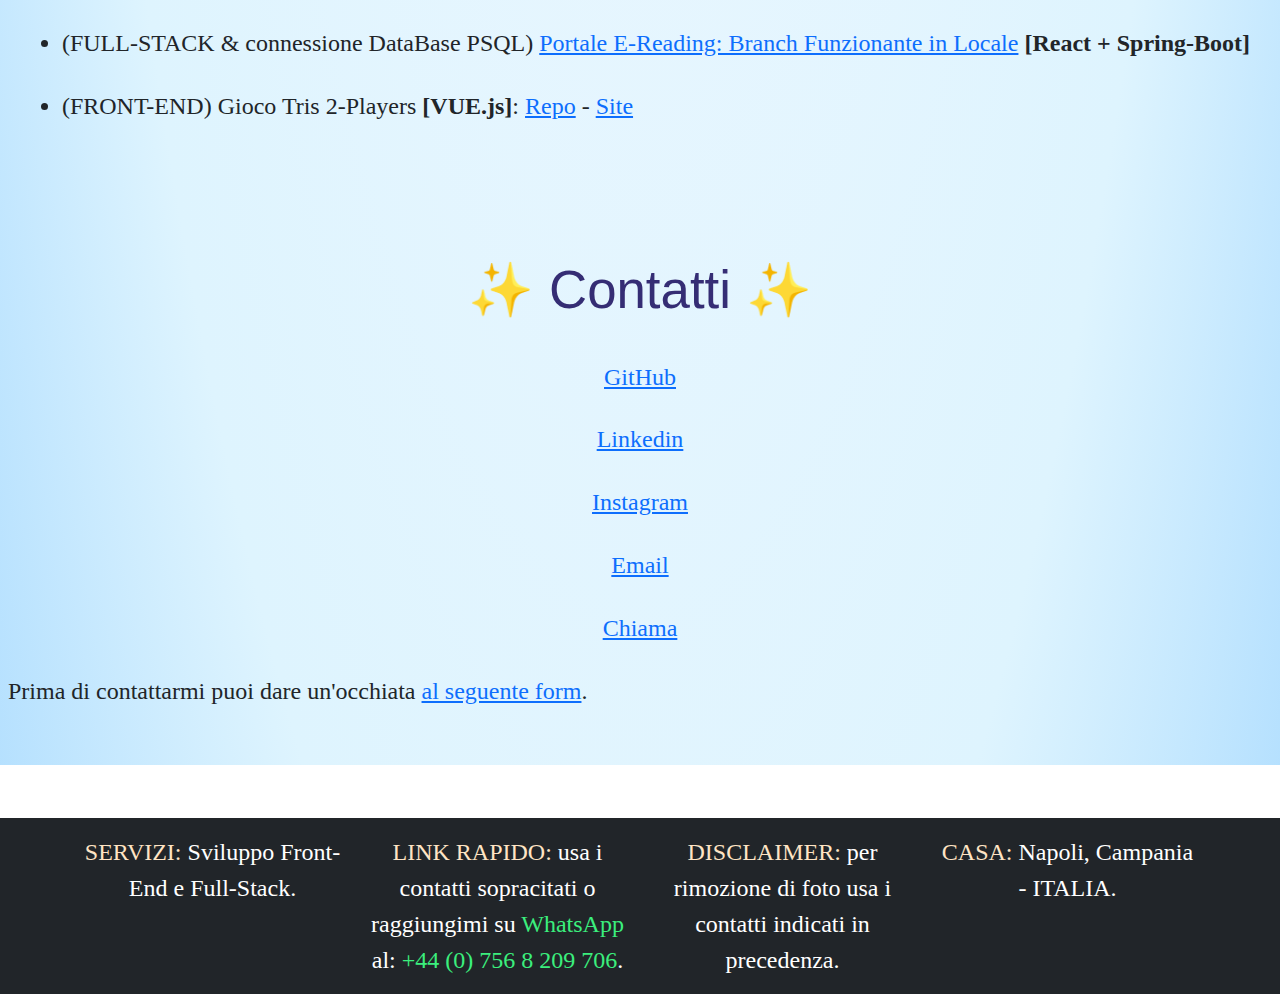
<file: profilo.html>
<!DOCTYPE HTML>
<html lang="en">
<head>
    <title>Profilo Personale</title>
    
    <meta charset="UTF-8"
    name="viewport"
    content="width=device-width, initial-scale=1.0, maximum-scale=1.0">
    
    <meta property="og:title" content="Profilo Personale" />
    <meta property="og:description" content="Il Mio Profilo: Foto, Parole &amp; Passione!">
    <meta property="og:type" content="article" />
    <meta property="og:url" content="https://codelegionary.github.io/My-portfolio/profilo.html" />
    <meta property="og:image" content="https://raw.githubusercontent.com/CodeLegionary/My-portfolio/main/assets/images/london1a.jpg" />
    <link rel="icon" type="image/x-icon" href="assets/images/GDlogo.png">

    <meta name="keywords" content="HTML, CSS, bootstrap, web development, front-end, English, Italian">

    <link href="https://cdn.jsdelivr.net/npm/bootstrap@5.3.3/dist/css/bootstrap.min.css" rel="stylesheet"
    integrity="sha384-QWTKZyjpPEjISv5WaRU9OFeRpok6YctnYmDr5pNlyT2bRjXh0JMhjY6hW+ALEwIH" crossorigin="anonymous">

    <link href="assets/styles/style1.css" rel="stylesheet">

    <style>
        body {
        background: url("assets/images/sky.png") no-repeat center center fixed;
        background-size: cover;
        margin: 0;
        min-height: 100vh;
    }
    </style>
</head>


<body>

<nav class="navbar navbar-expand-sm navbar-dark bg-dark sticky-top">
    <button class="navbar-toggler mx-auto" type="button" data-toggle="collapse" data-target="#navbarNav" aria-controls="navbarNav" aria-expanded="false" aria-label="Toggle navigation">
        <span class="navbar-toggler-icon"></span>
    </button>
    <div class="collapse navbar-collapse" id="navbarNav">
        <ul class="navbar-nav mx-auto">
            <li class="nav-item">
                <span class="navbar-brand">&emsp;MENU <img src="assets/images/diamond.svg" class="diamond" alt="diamante"></span>
            </li>
            <li class="nav-item">
                <a class="nav-link" href="indexita.html">Intro</a>
            </li>
            <li class="nav-item">
                <a class="nav-link" href="cvita.html" rel="link">CV</a>
            </li>
            <li class="nav-item">
                <a class="nav-link" href="proverbi.html" rel="link">4/5 Proverbi</a>
            </li>
            <li class="nav-item">
                <a class="nav-link" href="#" rel="link">Profilo</a>
            </li>
        </ul>
    </div>
</nav>


<header>
    <nav class="language-selector" style="font-size: 1.5em; font-weight: 500;">
        <span style="color: whitesmoke"><i>ITA</i> | <a rel="link" href="profile.html">ENG</a></span>
    </nav>
    <h1>&#9734;&nbsp;Profilo Personale&nbsp;&#9734;</h1>
</header>


<main>
    <section>
<h2>&#10024;&nbsp;VISIONE&nbsp;&#10024;</h2>
        <article>
    <h3>Situazione Attuale &amp; Punti di Forza&nbsp;&#128170;</h3>
<p>
    Attualmente sto conseguendo una seconda laurea in Ingegneria Informatica, una disciplina stimolante e gratificante. Avendo studiato in precedenza
    nel Regno Unito, mi ero abituato a un ambiente accademico in lingua inglese. Sebbene l'approccio sia molto diverso, ho saputo adattarmi con successo,
    esplorando un ambito che inizialmente mi era poco familiare. Trovo questa esperienza tanto arricchente quanto la mia formazione universitaria all'estero,
    e l'unione tra la mia conoscenza dell'inglese e l'informatica rappresenta un valore aggiunto straordinario.
</p>
<p>
    A volte mi sembra addirittura di avere più di un motore con cui lavorare, a seconda del linguaggio che uso. Posso studiare/fare ricerca
    sia in inglese che in italiano, e questo mi dà un vantaggio incredibile! Ho un ottimo equilibrio
    tra le due lingue e lavoro sempre per mantenere questi motori quanto più scattanti! Per me si tratta di passione e di determinazione!
</p>
        </article>
    
        <article>
    <h3>Progetti e Obiettivi Futuri <img class="svg" src="assets/images/laptop.svg" alt="PC"></h3>

<div class="container d-flex justify-content-center">
    <img src="assets/images/mdxhoodie.jpg" class="img-fluid" alt="Guardando avanti!">
</div>
<br/>
<p>
    Vedo buone opportunità per un futuro gratificante nel settore, dove posso raggiungere la crescita e la soddisfazione personale.
    Nel mondo dell'informatica non mi dispiacerebbero posizioni entry-level per progredire; sono intenzionato a fare carriera nel software development.
    I ruoli <em>Front-End</em> potrebbero essere un inizio, ma il <em>Full-Stack</em> credo sia il mio punto forte, vista la mia conoscenza di <em>Database</em> e <em>Cyber-Security</em>. In questo momento vedo il lavoro come una priorità,
    e una seconda laurea come un obiettivo che può ripagarmi sul lungo termine.
    Non sono una persona che si accontenta di poco ma anzi adoro le sfide/opportunità
    per progredire nella vita. Inoltre mi piace aggiornarmi e imparare
    nuove competenze professionali per fare cose utili! Apprendere cose nuove legate al web o al pc può essere molto utile anche nella vita quotidiana, per esempio per
    aiutare amici e rendere il tempo al PC più prodttivo e divertente!
</p>
        </article>

        <article>
    <h3>Missione Software Dev&nbsp;&#128640;</h3>
<p>
    Come ho accennato nel mio CV, mi piacciono tutti i tipi di linguaggi di programmazione, da quelli OS/processore allo sviluppo di apps! Il 1°
    che ho imparato è il <em>linguaggio C</em>, è stato divertente e mi ha dato una buona base per imparare anche i linguaggi OOP come <em>JAVA</em>.
    Di quest'ultimo apprezzo moltissimo la sua affidabilità/robustezza, l'indipendenza dalla piattaforma e frameworks sicuri come <em>Spring-Boot</em>!
    Un linguaggio che mi ha sorpreso per la sua facilità e potenza è <em>JavaScript</em>, che è anche molto versatile. Oltre a questo
    trovo interessante il diverso utilizzo che se ne può fare grazie a vari framework, ambienti e librerie (es. vue.js, node.js ecc.).
    E ovviamente ho ottima familiarità con <em>HTML</em> e <em>CSS</em>, che compongono queste pagine! Sono abbastanza facili e diretti
    come lingue, ma so che le cose possono diventare piuttosto complicate a seconda del contesto!
    Vedo questi ultimi due linguaggi, se considerati a sé stanti, come una questione di architettura e design, e lo trovo bellissimo!
    Lascia spazio per creatività e per soddisfare le aspettative in una maniera artistica! In questo senso vedo lo sviluppo come la soluzione
    ideale per entrare nel mondo dell'informatica e mostrare le mie <a href="cvita.html#competenze">Competenze (vai al CV)</a>!
</p>

<div class="container d-flex justify-content-center">
    <img src="assets/images/lilcowboy.jpg" class="img-fluid" alt="un piccolo me a cavallo">
</div>

<div class="centre">
    <div class="loading">Tracking future challenges...</div>
    <hr/>
</div>

<p>
    P.S. Amo <em>lo sviluppo</em> in generale, perché la prendo quasi sul personale quando un sito o un'app sono fatti in una maniera appropriata o meno.
    Spesso quando ho vissuto all'estero non è stato come andare ad un pic-nic o fare viaggio di divertimento e basta. E siti/apps benfatti -
    ne so qualcosa - possono essere amici vitali... oltre ad essere uno strumento business chiave. Ovvio!
</p>
        </article>
    </section>

    <section class="d-flex flex-column align-items-center">
        <h2>&#10024;&nbsp;Progetti&nbsp;&#10024;</h2>
        <ul>
            <li>(FRONT-END) Contatore Trilingue <b>[JS]</b>: <a target="_blank" rel link href="https://github.com/CodeLegionary/Polyglot-browser-counter">Repo</a> - <a target="_blank" rel link href="https://codelegionary.github.io/Polyglot-browser-counter">Sito</a></li>
            <li>(FRONT-END) Motore Ricerca Libri <b>[JS]</b>: <a target="_blank" rel link href="https://github.com/CodeLegionary/Books-search-app">Repo</a> - <a target="_blank" rel link href="https://books-search-papyrus.netlify.app/">Sito</a></li>
            <li>(BACK-END) <a target="_blank" rel="link" href="https://github.com/CodeLegionary/Gestore-vendite-resi">Gestore Magazzino</a> <b>[JAVA]</b></li>
            <li>(Interfaccia) Fitness Startups Log <b>[TS]</b>: <a target="_blank" rel link href="https://github.com/CodeLegionary/Fitness-startups-log">Repo</a> - <a target="_blank" rel link href="https://codepen.io/CodeLegionary/pen/KwKVoWZ?editors=0010">CodePen</a></li>
            <li>(FRONT-END) App Meditazione REACT + TypeScript <b>[TSX]</b>: <a target="_blank" rel link href="https://github.com/CodeLegionary/Wisdom-temple-app">Repo</a> - <a target="_blank" rel link href="https://wisdom-temple.netlify.app/">Sito</a></li>
            <li>(FULL-STACK & connessione DataBase PSQL) <a target="_blank" rel="link" href="https://github.com/CodeLegionary/E-Reader-Portal/tree/local-dev">Portale E-Reading: Branch Funzionante in Locale</a> <b>[React + Spring-Boot]</b></li>
            <li>(FRONT-END) Gioco Tris 2-Players <b>[VUE.js]</b>: <a target="_blank" rel link href="https://github.com/CodeLegionary/Vue-tic-tac-toe">Repo</a> - <a target="_blank" rel link href="https://tictactoe-2players.netlify.app/">Site</a></li>
        </ul>
    </section>
    
<br/>

    <section>
        <h2 id="contact">&#10024;&nbsp;Contatti&nbsp;&#10024;</h2>
<div class="d-flex justify-content-center">
    <ul class="no-dots centered-list">
        <li><a target="_blank" rel link href="https://github.com/CodeLegionary">GitHub</a></li>
        <li><a target="_blank" rel="link" href="https://www.linkedin.com/in/gian-domenico-farina-4747b1197">Linkedin</a></li>
        <li><a target="_blank" rel="link" href="https://www.instagram.com/itsgdf_est.1995">Instagram</a></li>
        <li><a href="mailto:giando64f95@gmail.com">Email</a></li>
        <!--To be updatedli>linkedin</li-->
        <li><a href="tel:+393517962995">Chiama</a></li>
    </ul>
</div>

<p>Prima di contattarmi puoi dare un'occhiata <a rel="link" href="contattami.html" target="_blank">al seguente form</a>.</p>
    </section>
</main>

<footer class="bg-dark text-center text-white py-3">
    <div class="container">
        <div class="row">
            <div class="col-md-3">
                <span class="colored">SERVIZI:</span> Sviluppo Front-End e Full-Stack.
            </div>
            <div class="col-md-3">
                <span class="colored">LINK RAPIDO:</span> usa i contatti sopracitati
                o raggiungimi su <span class="green">WhatsApp</span> al: <span class="green">+44 (0) 756 8 209 706</span>.
            </div>
            <div class="col-md-3">
                <span class="colored">DISCLAIMER:</span> per rimozione di foto usa i contatti indicati in precedenza.
            </div>
            <div class="col-md-3">
                <span class="colored">CASA:</span> Napoli, Campania - ITALIA.
            </div>
        </div>
    </div>
</footer>




<script src="https://code.jquery.com/jquery-3.5.1.slim.min.js"></script>
<script src="https://cdn.jsdelivr.net/npm/@popperjs/core@2.9.2/dist/umd/popper.min.js"></script>
<script src="https://stackpath.bootstrapcdn.com/bootstrap/4.5.2/js/bootstrap.min.js"></script>
<script src="https://cdn.jsdelivr.net/npm/bootstrap@5.3.3/dist/js/bootstrap.bundle.min.js"
integrity="sha384-YvpcrYf0tY3lHB60NNkmXc5s9fDVZLESaAA55NDzOxhy9GkcIdslK1eN7N6jIeHz"
crossorigin="anonymous">
</script>

</body>

</html>
</file>
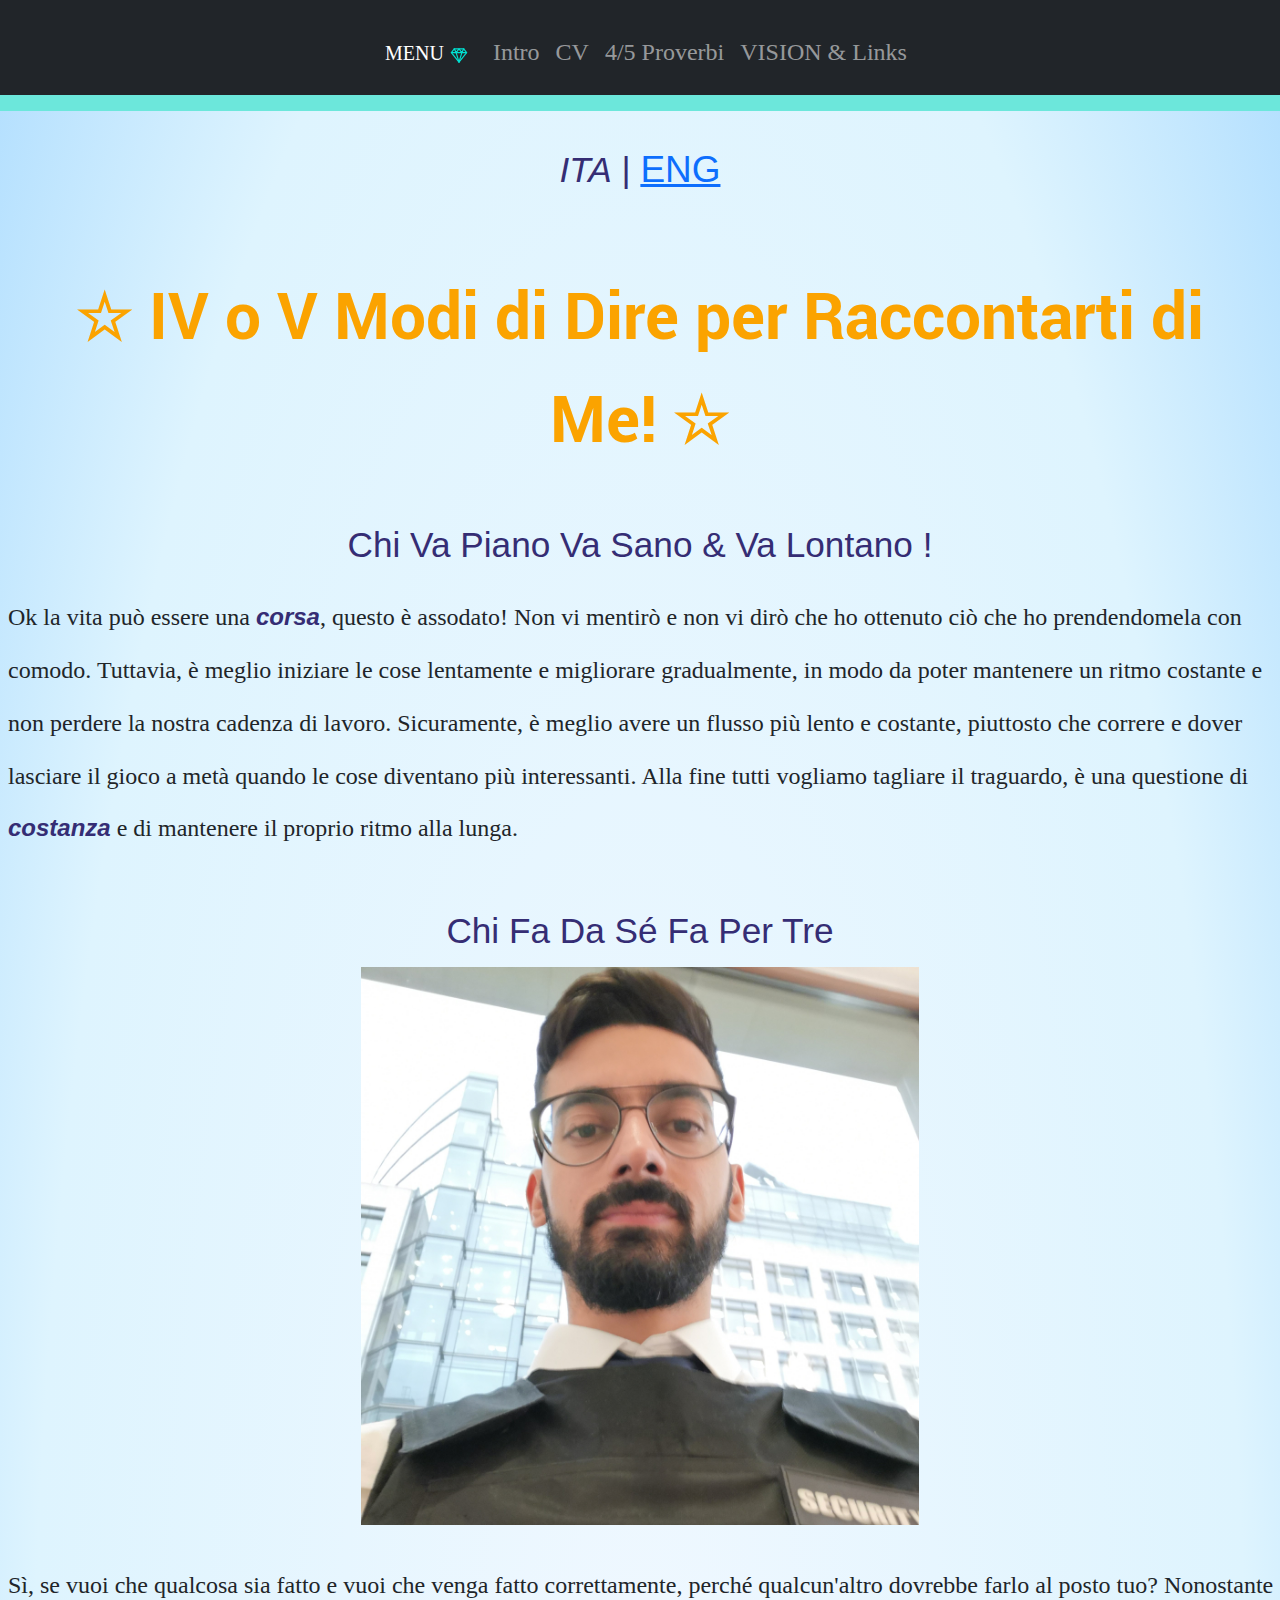
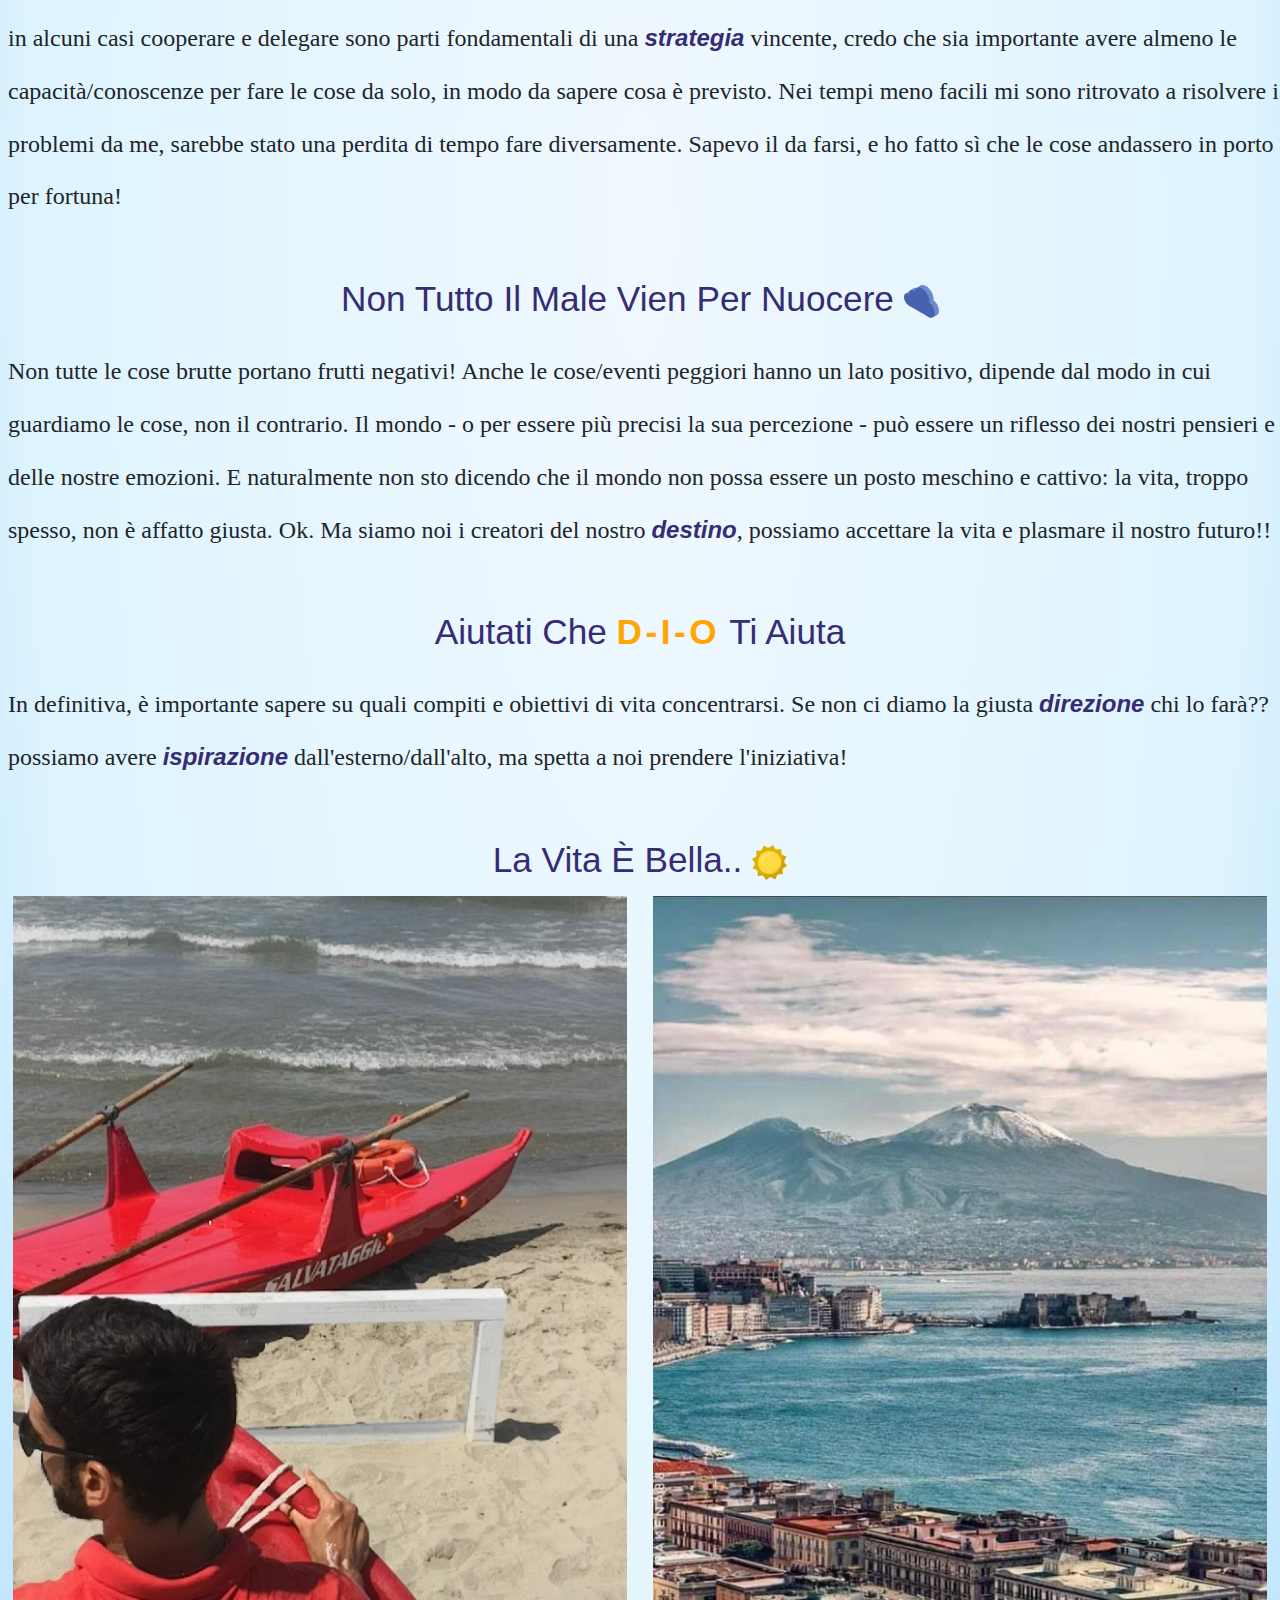
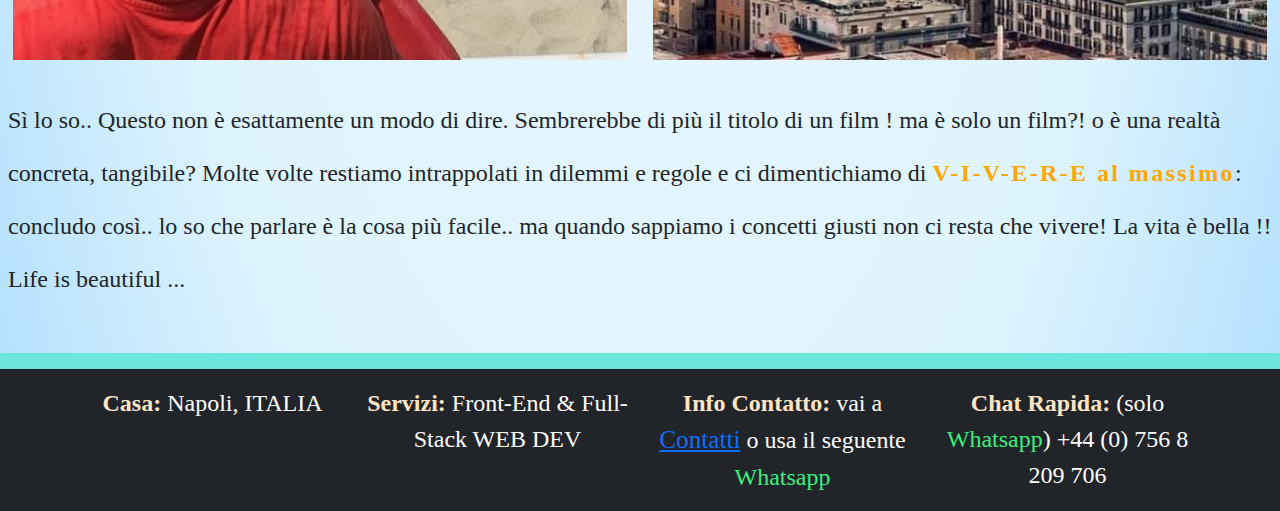
<file: proverbi.html>
<!DOCTYPE html>
<html lang="en">
<head>
    <title>Modi di Dire</title>
    
    <meta charset="UTF-8"
    name="viewport"
    content="width=device-width, initial-scale=1.0, maximum-scale=1.0">
    <link rel="icon" type="image/x-icon" href="images/GDlogo.png">

    <meta name="keywords" content="HTML, CSS, bootstrap, web development, front-end, English, Italian">

    <link href="https://cdn.jsdelivr.net/npm/bootstrap@5.3.3/dist/css/bootstrap.min.css" rel="stylesheet"
    integrity="sha384-QWTKZyjpPEjISv5WaRU9OFeRpok6YctnYmDr5pNlyT2bRjXh0JMhjY6hW+ALEwIH" crossorigin="anonymous">

    <link href="styles/style1.css" rel="stylesheet">
</head>


<body>

<nav class="navbar navbar-expand-sm navbar-dark bg-dark sticky-top">
    <button class="navbar-toggler mx-auto" type="button" data-toggle="collapse" data-target="#navbarNav" aria-controls="navbarNav" aria-expanded="false" aria-label="Toggle navigation">
        <span class="navbar-toggler-icon"></span>
    </button>
    <div class="collapse navbar-collapse" id="navbarNav">
        <ul class="navbar-nav mx-auto">
            <li class="nav-item">
                <span class="navbar-brand">&emsp;MENU <img src="images/diamond.svg" class="diamond" alt="diamante"></span>
            </li>
            <li class="nav-item">
                <a class="nav-link" href="indexita.html">Intro</a>
            </li>
            <li class="nav-item">
                <a class="nav-link" href="cvita.html" rel="link">CV</a>
            </li>
            <li class="nav-item">
                <a class="nav-link" href="#" rel="link">4/5 Proverbi</a>
            </li>
            <li class="nav-item">
                <a class="nav-link" href="perspectivesita.html" rel="link">VISION &amp; Links</a>
            </li>
        </ul>
    </div>
</nav>

<main>

    <h2><i>ITA</i> | <a rel="link" href="saying.html">ENG</a></h2>
        <h1>&#9734;&nbsp;IV o V Modi di Dire per Raccontarti di Me!&nbsp;&#9734;</h1>
    <h2>Chi Va Piano Va Sano &amp; Va Lontano&nbsp;!</h2>
<p>
    Ok la vita può essere una <em>corsa</em>, questo è assodato! Non vi mentirò e non vi dirò che ho ottenuto ciò che ho prendendomela
    con comodo. Tuttavia, è meglio iniziare le cose lentamente e migliorare gradualmente, in modo da poter mantenere un ritmo costante e
    non perdere la nostra cadenza di lavoro. Sicuramente, è meglio avere un flusso più lento e costante, piuttosto che correre e dover
    lasciare il gioco a metà quando le cose diventano più interessanti. Alla fine tutti vogliamo tagliare il traguardo, è una questione
    di <em>costanza</em> e di mantenere il proprio ritmo alla lunga.
</p>

    <h2>Chi Fa Da Sé Fa Per Tre</h2>
<div class="container d-flex justify-content-center">
    <picture class="centre">
        <img src="images/guard1a.jpg" class="img-fluid" style="width:50%;" alt="Un turno più lungo!">
    </picture>
</div>
<br/>
<p>
Sì, se vuoi che qualcosa sia fatto e vuoi che venga fatto correttamente, perché qualcun'altro dovrebbe farlo al posto tuo? Nonostante in alcuni
casi cooperare e delegare sono parti fondamentali di una <em>strategia</em> vincente, credo che sia importante avere
almeno le capacità/conoscenze per fare le cose da solo, in modo da sapere cosa è previsto. Nei tempi meno facili mi sono ritrovato
a risolvere i problemi da me, sarebbe stato una perdita di tempo fare diversamente. Sapevo il da farsi, e ho fatto sì che le cose
andassero in porto per fortuna!
</p>

    <h2>Non Tutto Il Male Vien Per Nuocere  <img class="svg" src="images/cloud.svg" alt="nuvola"></h2>
<p>
Non tutte le cose brutte portano frutti negativi! Anche le cose/eventi peggiori hanno un lato positivo, dipende dal modo in cui
guardiamo le cose, non il contrario. Il mondo - o per essere più precisi la sua percezione - può essere un riflesso
dei nostri pensieri e delle nostre emozioni. E naturalmente non sto dicendo che il mondo non possa essere un posto meschino e cattivo: la vita,
troppo spesso, non è affatto giusta. Ok. Ma siamo noi i creatori del nostro <em>destino</em>, possiamo accettare la vita e plasmare il nostro futuro!!
</p>

    <h2>Aiutati Che <strong>D-I-O</strong> Ti Aiuta</h2>
<p>
In definitiva, è importante sapere su quali compiti e obiettivi di vita concentrarsi. Se non ci diamo la giusta <em>direzione</em>
chi lo farà?? possiamo avere <em>ispirazione</em> dall'esterno/dall'alto, ma spetta a noi prendere l'iniziativa!
</p>

    <h2>La Vita È Bella.. <img class="svg" src="images/sun.svg" alt="il sole"></h2>
<div class="container1">
    <img src="images/lifeguard.jpg" class="foto2" alt="Io da bagnino!">
    <img src="images/naples.jpg" class="foto2" alt="Napoli!">
</div>
<br/>
<p>
Sì lo so.. Questo non è esattamente un modo di dire. Sembrerebbe di più il titolo di un film ! ma è solo un film?! o è una realtà concreta, tangibile?
Molte volte restiamo intrappolati in dilemmi e regole e ci dimentichiamo di <strong>V-I-V-E-R-E al massimo</strong>: concludo così.. lo so che parlare è la
cosa più facile.. ma quando sappiamo i concetti giusti non ci resta che vivere! La vita è bella !! Life is beautiful ...
</p>
</main>

<footer class="bg-dark text-center text-white py-3">
    <div class="container">
        <div class="row">
            <div class="col-md-3">
                <span class="colored">Casa:</span> Napoli, ITALIA
            </div>
            <div class="col-md-3">
                <span class="colored">Servizi:</span>
                Front-End & Full-Stack WEB DEV
            </div>
            <div class="col-md-3">
                <span class="colored">Info Contatto:</span> vai a <a rel="link" href="perspectivesita.html#contact">Contatti</a> o usa il seguente <span class="green">Whatsapp</span>
            </div>
            <div class="col-md-3">
                <span class="colored">Chat Rapida:</span> (solo <span class="green">Whatsapp</span>) +44 (0) 756 8 209 706
            </div>
        </div>
    </div>
</footer>



<script src="https://code.jquery.com/jquery-3.5.1.slim.min.js"></script>
<script src="https://cdn.jsdelivr.net/npm/@popperjs/core@2.9.2/dist/umd/popper.min.js"></script>
<script src="https://stackpath.bootstrapcdn.com/bootstrap/4.5.2/js/bootstrap.min.js"></script>
<script src="https://cdn.jsdelivr.net/npm/bootstrap@5.3.3/dist/js/bootstrap.bundle.min.js"
integrity="sha384-YvpcrYf0tY3lHB60NNkmXc5s9fDVZLESaAA55NDzOxhy9GkcIdslK1eN7N6jIeHz"
crossorigin="anonymous">
</script>

</body>

</html>
</file>
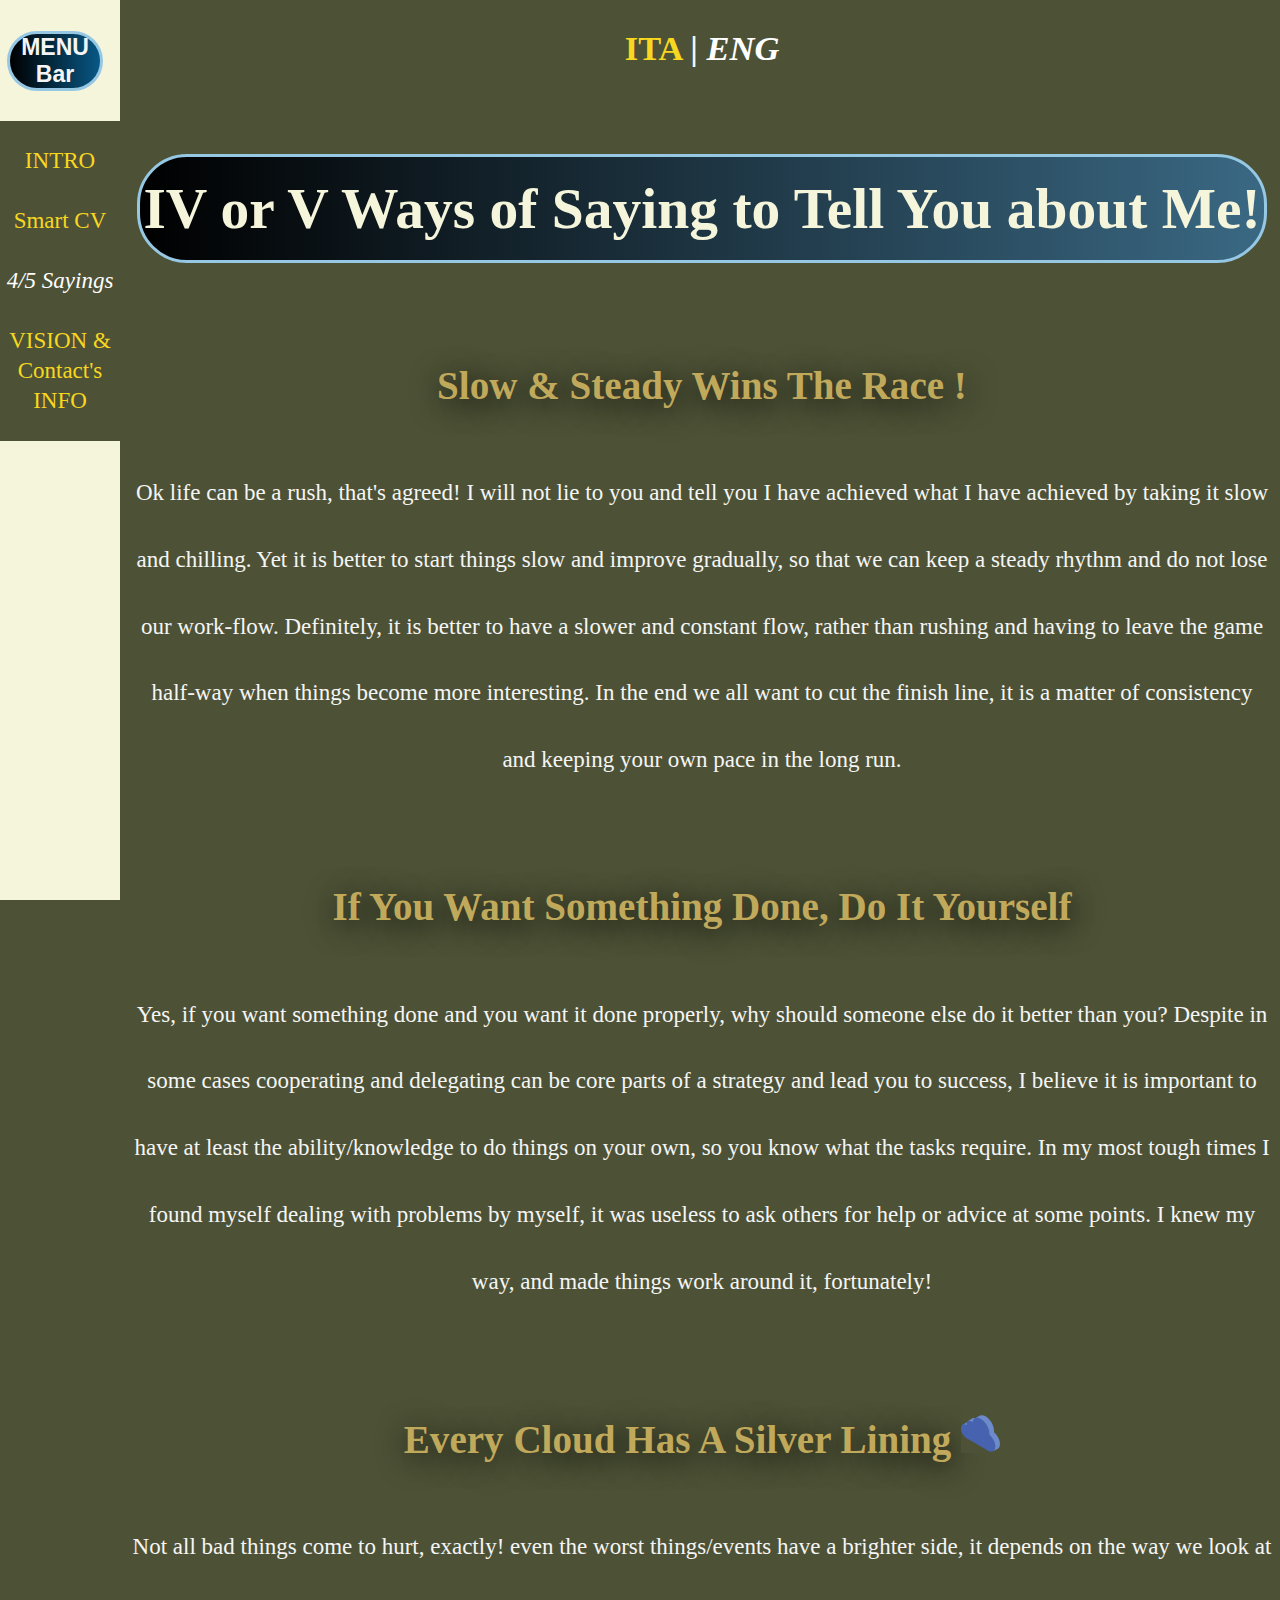
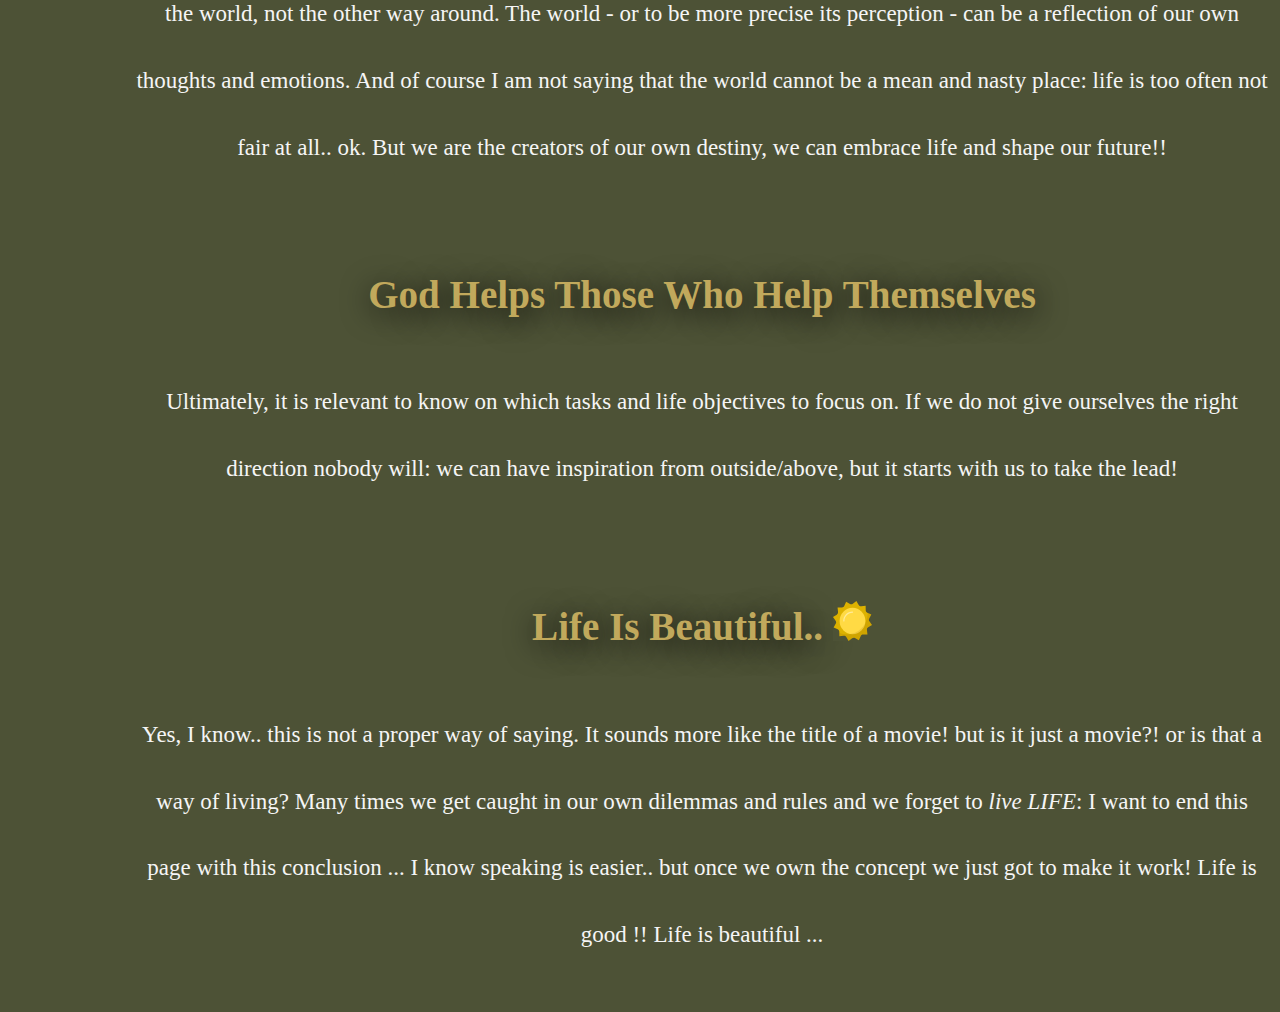
<file: saying.html>
<!DOCTYPE html>
<html lang="en">
<head>
    <title>Ways of Saying</title>
    <link href="styles/style.css" rel="stylesheet">
    <link rel="icon" type="image/x-icon" href="GDlogo.png">
    <meta charset="UTF-8"
    name="viewport"
    content="width=device-width, initial-scale=1.0, maximum-scale=1.0">
</head>


<body>
    <nav>
        <h4>MENU Bar</h4>
        <ul>
            <li><a href="index.html" rel="link">INTRO</a></li>
            <li><a href="cv.html" rel="link">Smart CV</a></li>
            <li><i>4/5 Sayings</i></li>
            <li><a href="perspectives.html" rel="link">VISION &amp; Contact's INFO</a></li>
        </ul>
    </nav>

    <main>

    <h2><a rel="link" href="sayingita.html">ITA</a> | <i>ENG</i></h2>
    <h1>IV or V Ways of Saying to Tell You about Me!</h1>
        <h3>Slow &amp; Steady Wins The Race !</h3>
<p>
    Ok life can be a rush, that's agreed! I will not lie to you and tell you I have achieved what I have achieved by taking
    it slow and chilling. Yet it is better to start things slow and improve gradually, so that we can keep a steady rhythm and
    do not lose our work-flow. Definitely, it is better to have a slower and constant flow, rather than rushing and having to
    leave the game half-way when things become more interesting. In the end we all want to cut the finish line, it is a matter
    of consistency and keeping your own pace in the long run.
</p>
        <h3>If You Want Something Done, Do It Yourself</h3>
<p>
Yes, if you want something done and you want it done properly, why should someone else do it better than you? Despite in some
cases cooperating and delegating can be core parts of a strategy and lead you to success, I believe it is important to have at
least the ability/knowledge to do things on your own, so you know what the tasks require. In my most tough times I found
myself dealing with problems by myself, it was useless to ask others for help or advice at some points. I knew my way, and made
things work around it, fortunately!
</p>
        <h3>Every Cloud Has A Silver Lining <img class="svg" src="images/cloud.svg"></h3>
<p>
    Not all bad things come to hurt, exactly! even the worst things/events have a brighter side, it depends on the way we
    look at the world, not the other way around. The world - or to be more precise its perception - can be a reflection
    of our own thoughts and emotions. And of course I am not saying that the world cannot be a mean and nasty place: life
    is too often not fair at all.. ok. But we are the creators of our own destiny, we can embrace life and shape our future!!
</p>
        <h3>God Helps Those Who Help Themselves</h3>
<p>
    Ultimately, it is relevant to know on which tasks and life objectives to focus on. If we do not give ourselves the right direction
    nobody will: we can have inspiration from outside/above, but it starts with us to take the lead!
</p>
        <h3> Life Is Beautiful.. <img class="svg" src="images/sun.svg"></h3>
<p>
Yes, I know.. this is not a proper way of saying. It sounds more like the title of a movie! but is it just a movie?! or is that
a way of living? Many times we get caught in our own dilemmas and rules and we forget to <em>live LIFE</em>: I want to end this page with
this conclusion ... I know speaking is easier.. but once we own the concept we just got to make it work! Life is good !! Life is beautiful ...
</p>
    </main>

    </body>
</html>
</file>
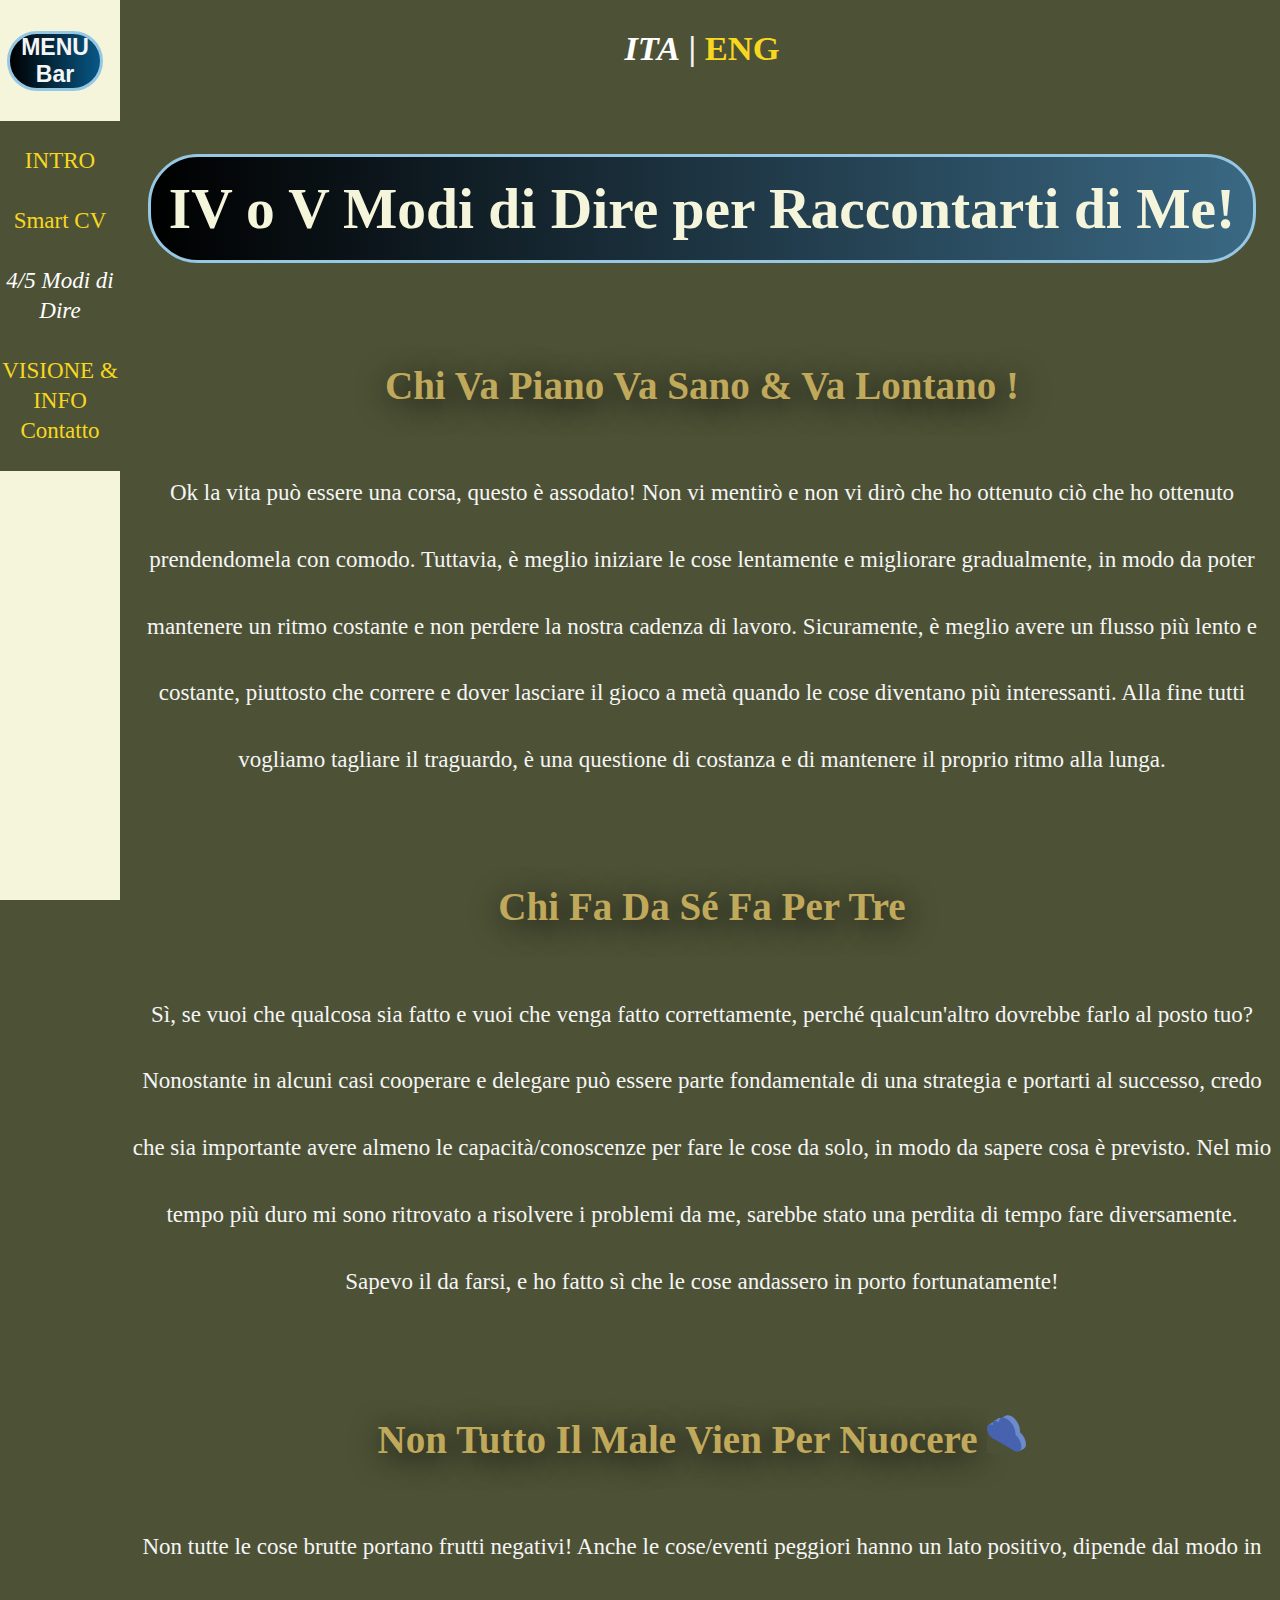
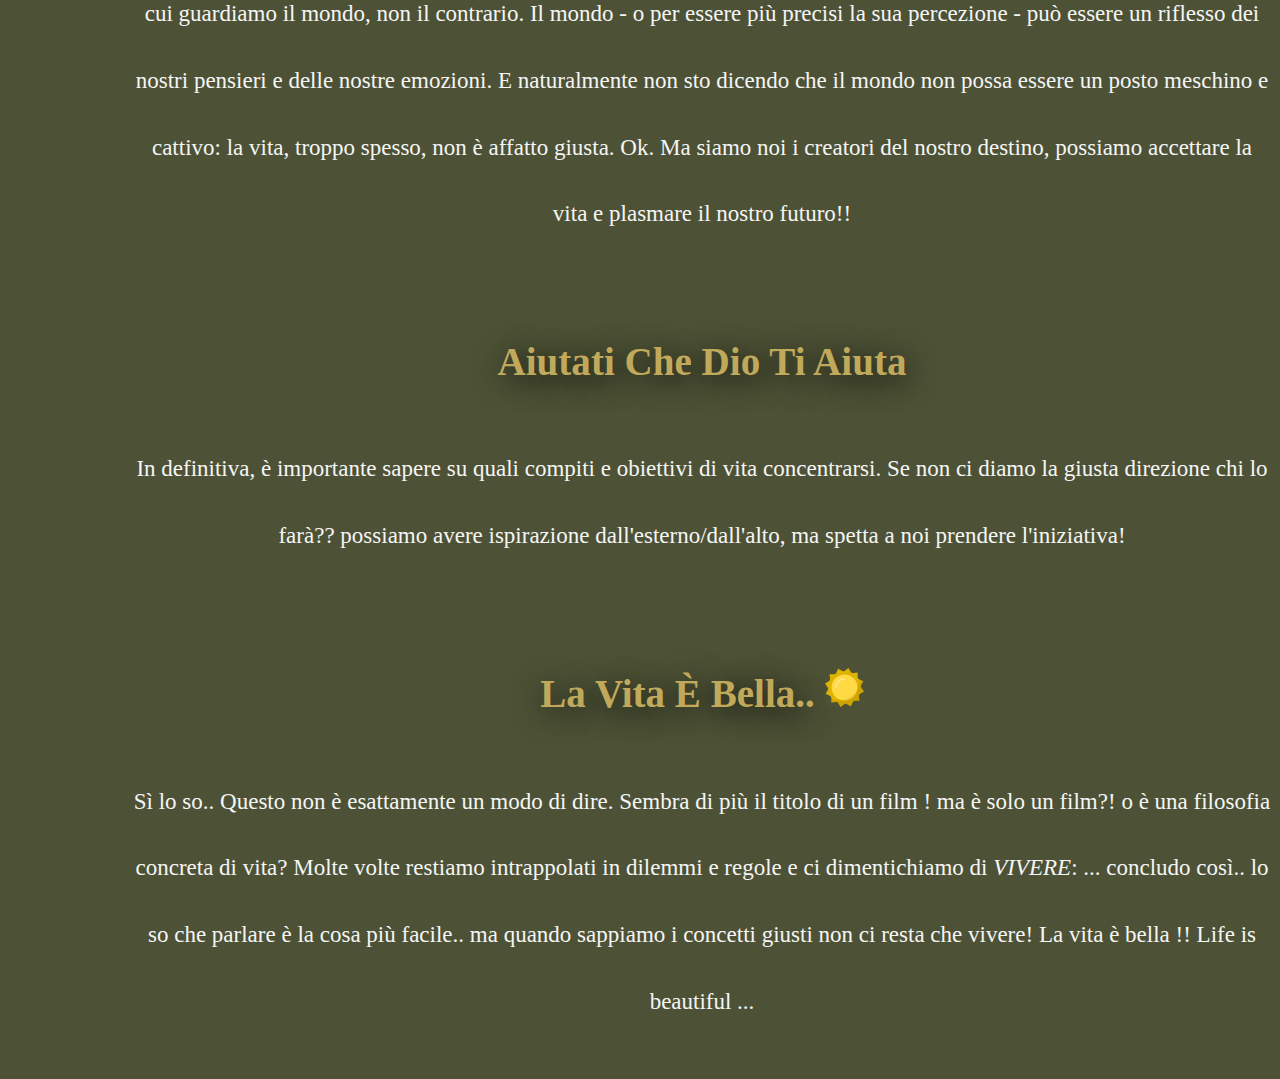
<file: sayingita.html>
<!DOCTYPE html>
<html lang="en">
<head>
    <title>Modi di Dire</title>
    <link href="styles/style.css" rel="stylesheet">
    <link rel="icon" type="image/x-icon" href="images/GDlogo.png">
    <meta charset="UTF-8"
    name="viewport"
    content="width=device-width, initial-scale=1.0, maximum-scale=1.0">
</head>


<body>
    <nav>
        <h4>MENU Bar</h4>
        <ul>
            <li><a href="indexita.html" rel="link">INTRO</a></li>
            <li><a href="cvita.html" rel="link">Smart CV</a></li>
            <li><i>4/5 Modi di Dire</i></li>
            <li><a href="perspectivesita.html" rel="link">VISIONE &amp; INFO Contatto</a></li>
        </ul>
    </nav>

    <main>

    <h2><i>ITA</i> | <a rel="link" href="saying.html">ENG</a></h2>
    <h1>&nbsp;IV o V Modi di Dire per Raccontarti di Me!&nbsp;</h1>
        <h3>Chi Va Piano Va Sano &amp; Va Lontano !</h3>
<p>
    Ok la vita può essere una corsa, questo è assodato! Non vi mentirò e non vi dirò che ho ottenuto ciò che ho ottenuto prendendomela
    con comodo. Tuttavia, è meglio iniziare le cose lentamente e migliorare gradualmente, in modo da poter mantenere un ritmo costante e
    non perdere la nostra cadenza di lavoro. Sicuramente, è meglio avere un flusso più lento e costante, piuttosto che correre e dover
    lasciare il gioco a metà quando le cose diventano più interessanti. Alla fine tutti vogliamo tagliare il traguardo, è una questione
    di costanza e di mantenere il proprio ritmo alla lunga.
</p>
        <h3>Chi Fa Da Sé Fa Per Tre</h3>
<p>
Sì, se vuoi che qualcosa sia fatto e vuoi che venga fatto correttamente, perché qualcun'altro dovrebbe farlo al posto tuo? Nonostante in alcuni
casi cooperare e delegare può essere parte fondamentale di una strategia e portarti al successo, credo che sia importante avere
almeno le capacità/conoscenze per fare le cose da solo, in modo da sapere cosa è previsto. Nel mio tempo più duro mi sono ritrovato
a risolvere i problemi da me, sarebbe stato una perdita di tempo fare diversamente. Sapevo il da farsi, e ho fatto sì che le cose
andassero in porto fortunatamente!
</p>
        <h3>Non Tutto Il Male Vien Per Nuocere  <img class="svg" src="images/cloud.svg"></h3>
<p>
Non tutte le cose brutte portano frutti negativi! Anche le cose/eventi peggiori hanno un lato positivo, dipende dal modo in cui
guardiamo il mondo, non il contrario. Il mondo - o per essere più precisi la sua percezione - può essere un riflesso
dei nostri pensieri e delle nostre emozioni. E naturalmente non sto dicendo che il mondo non possa essere un posto meschino e cattivo: la vita,
troppo spesso, non è affatto giusta. Ok. Ma siamo noi i creatori del nostro destino, possiamo accettare la vita e plasmare il nostro futuro!!
</p>
        <h3>Aiutati Che Dio Ti Aiuta</h3>
<p>
In definitiva, è importante sapere su quali compiti e obiettivi di vita concentrarsi. Se non ci diamo la giusta direzione
chi lo farà?? possiamo avere ispirazione dall'esterno/dall'alto, ma spetta a noi prendere l'iniziativa!
</p>
        <h3>La Vita È Bella.. <img class="svg" src="images/sun.svg"></h3>
<p>
Sì lo so.. Questo non è esattamente un modo di dire. Sembra di più il titolo di un film ! ma è solo un film?! o è una filosofia concreta
di vita? Molte volte restiamo intrappolati in dilemmi e regole e ci dimentichiamo di <em>VIVERE</em>: ... concludo così.. lo so che parlare è la
cosa più facile.. ma quando sappiamo i concetti giusti non ci resta che vivere! La vita è bella !! Life is beautiful ...
    </main>

    </body>
</html>
</file>
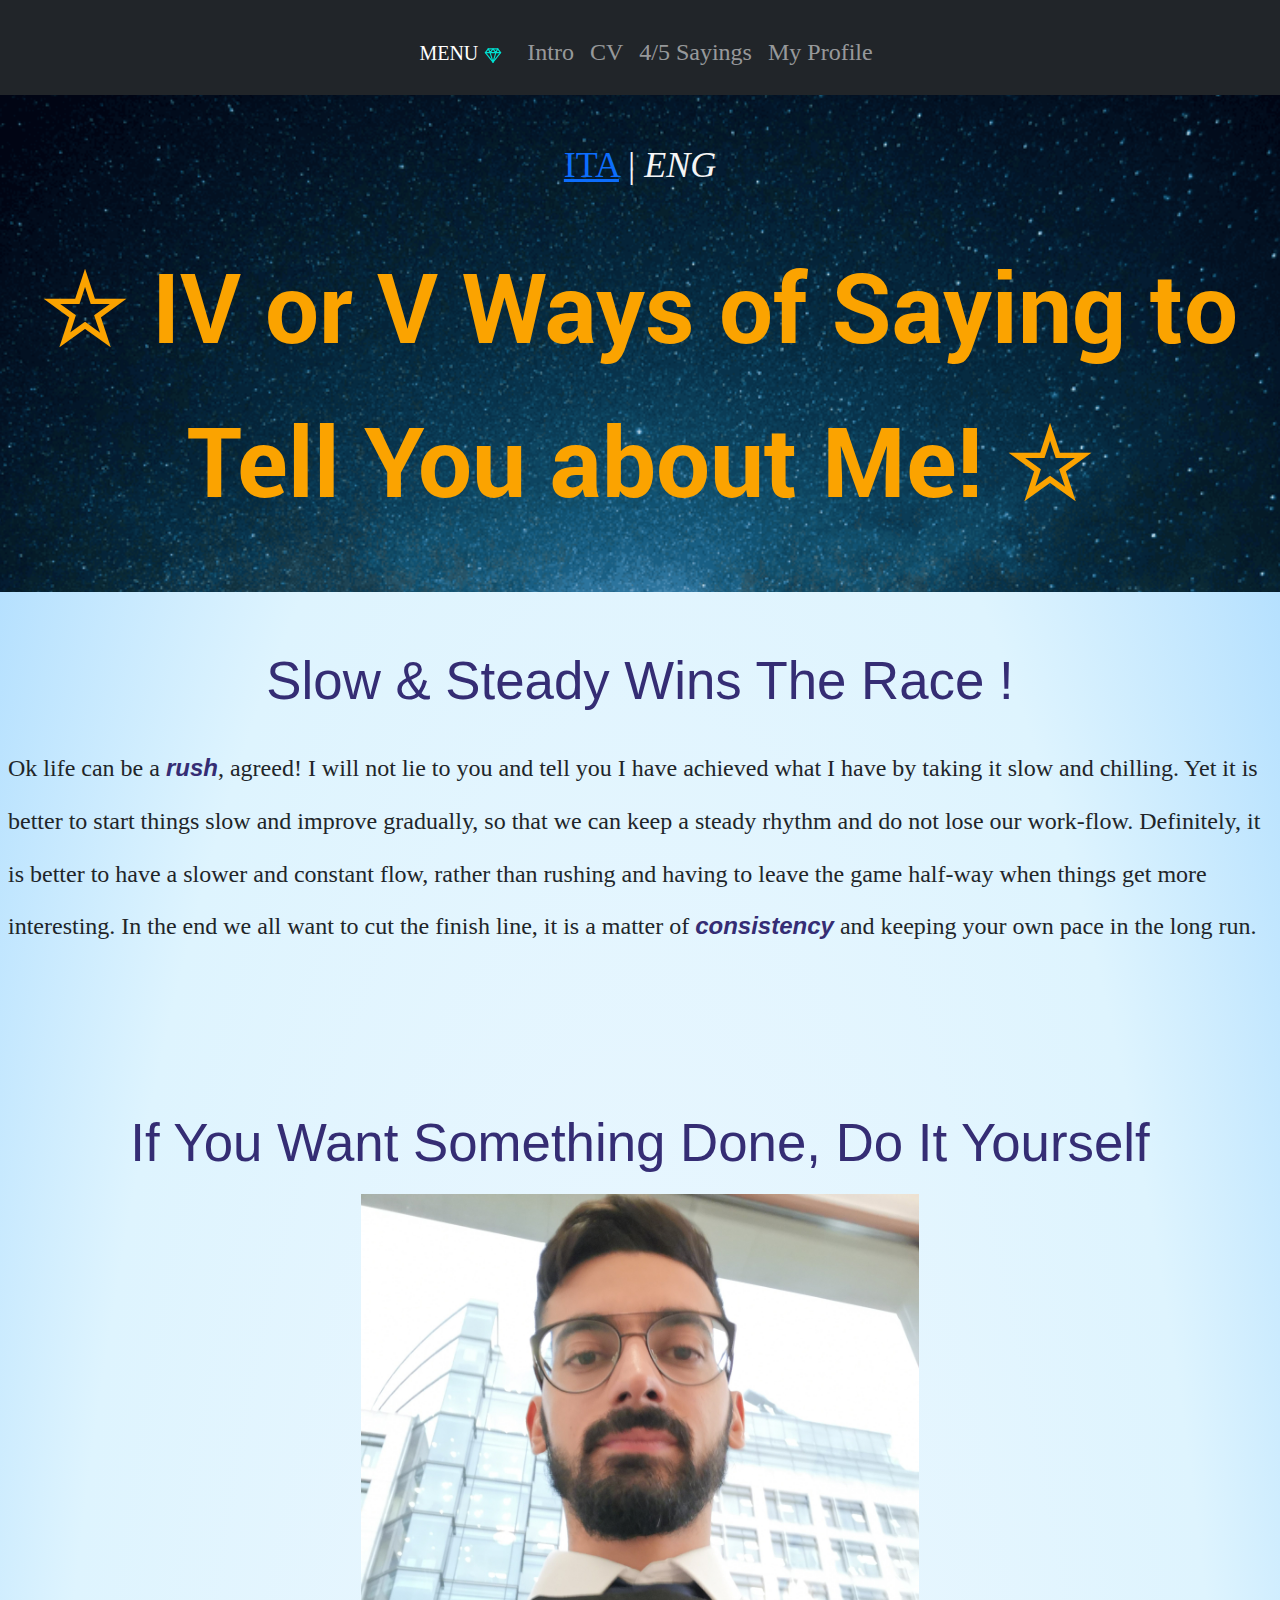
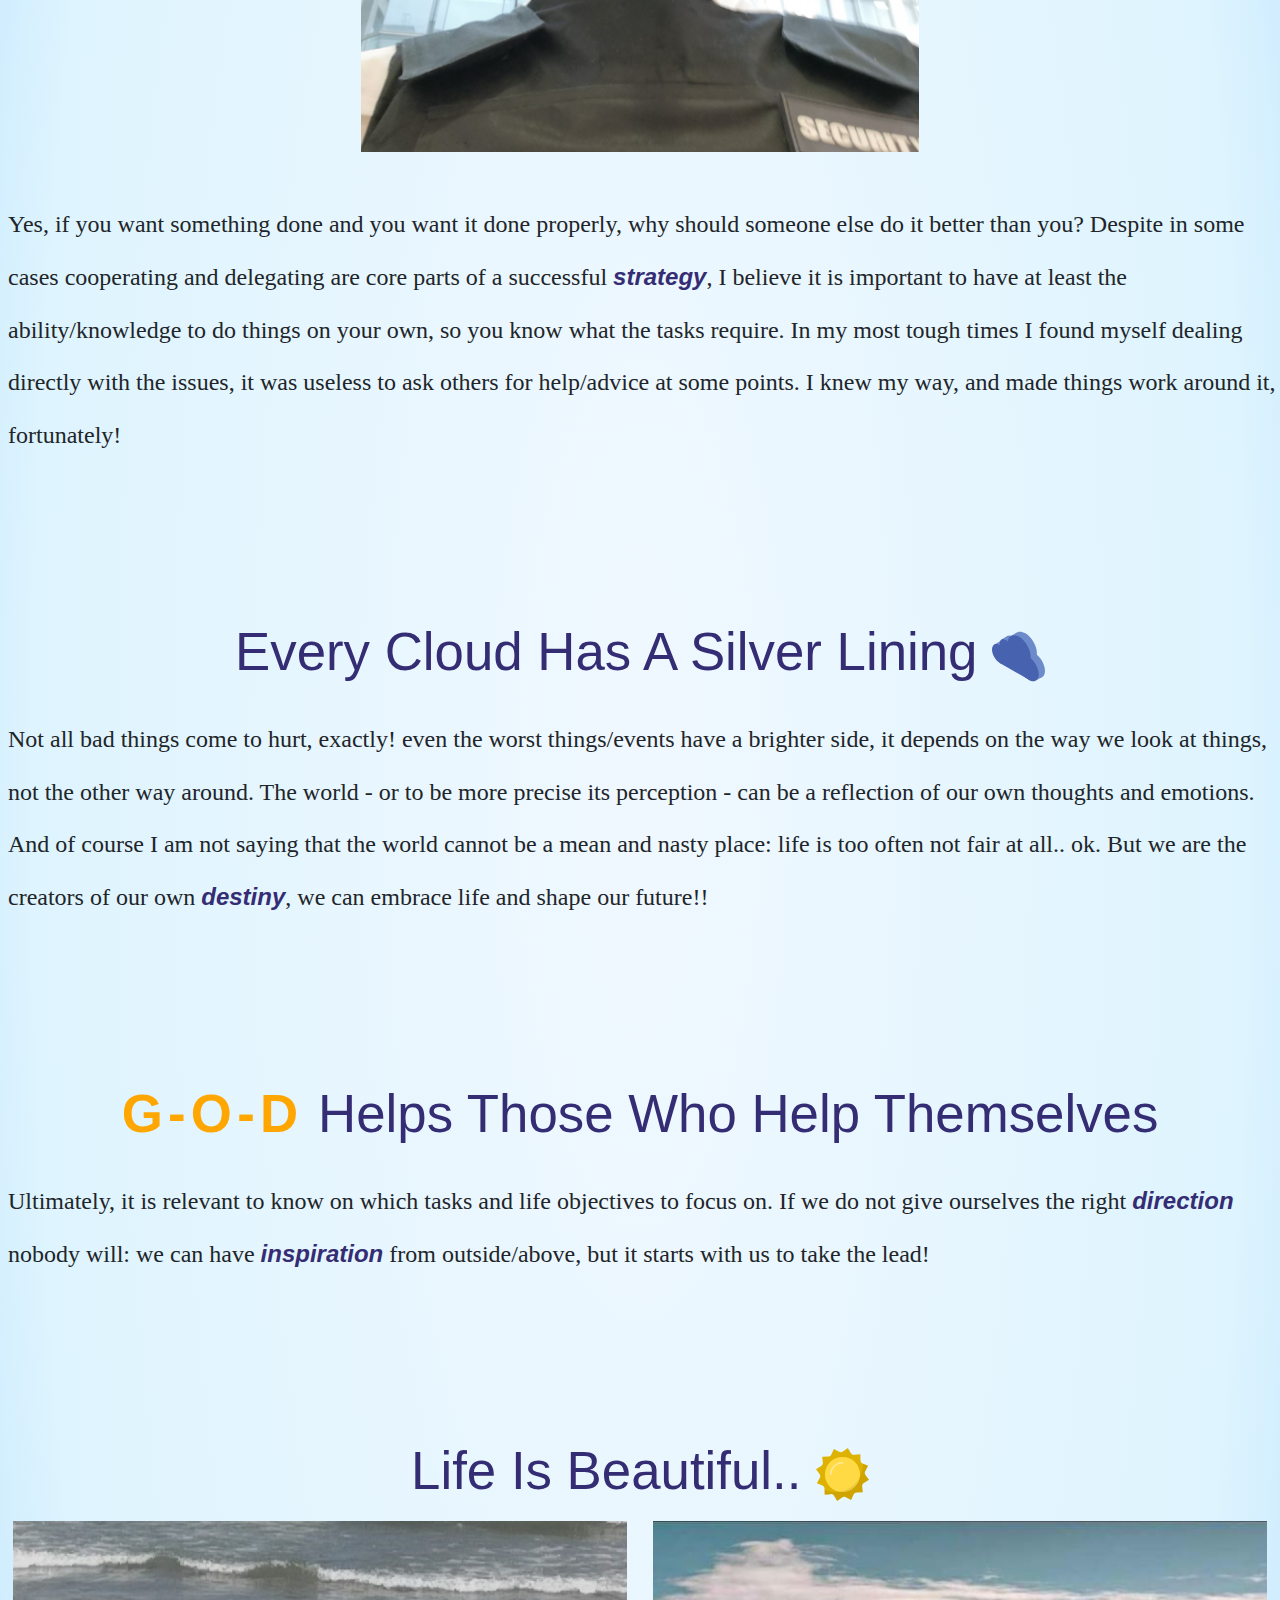
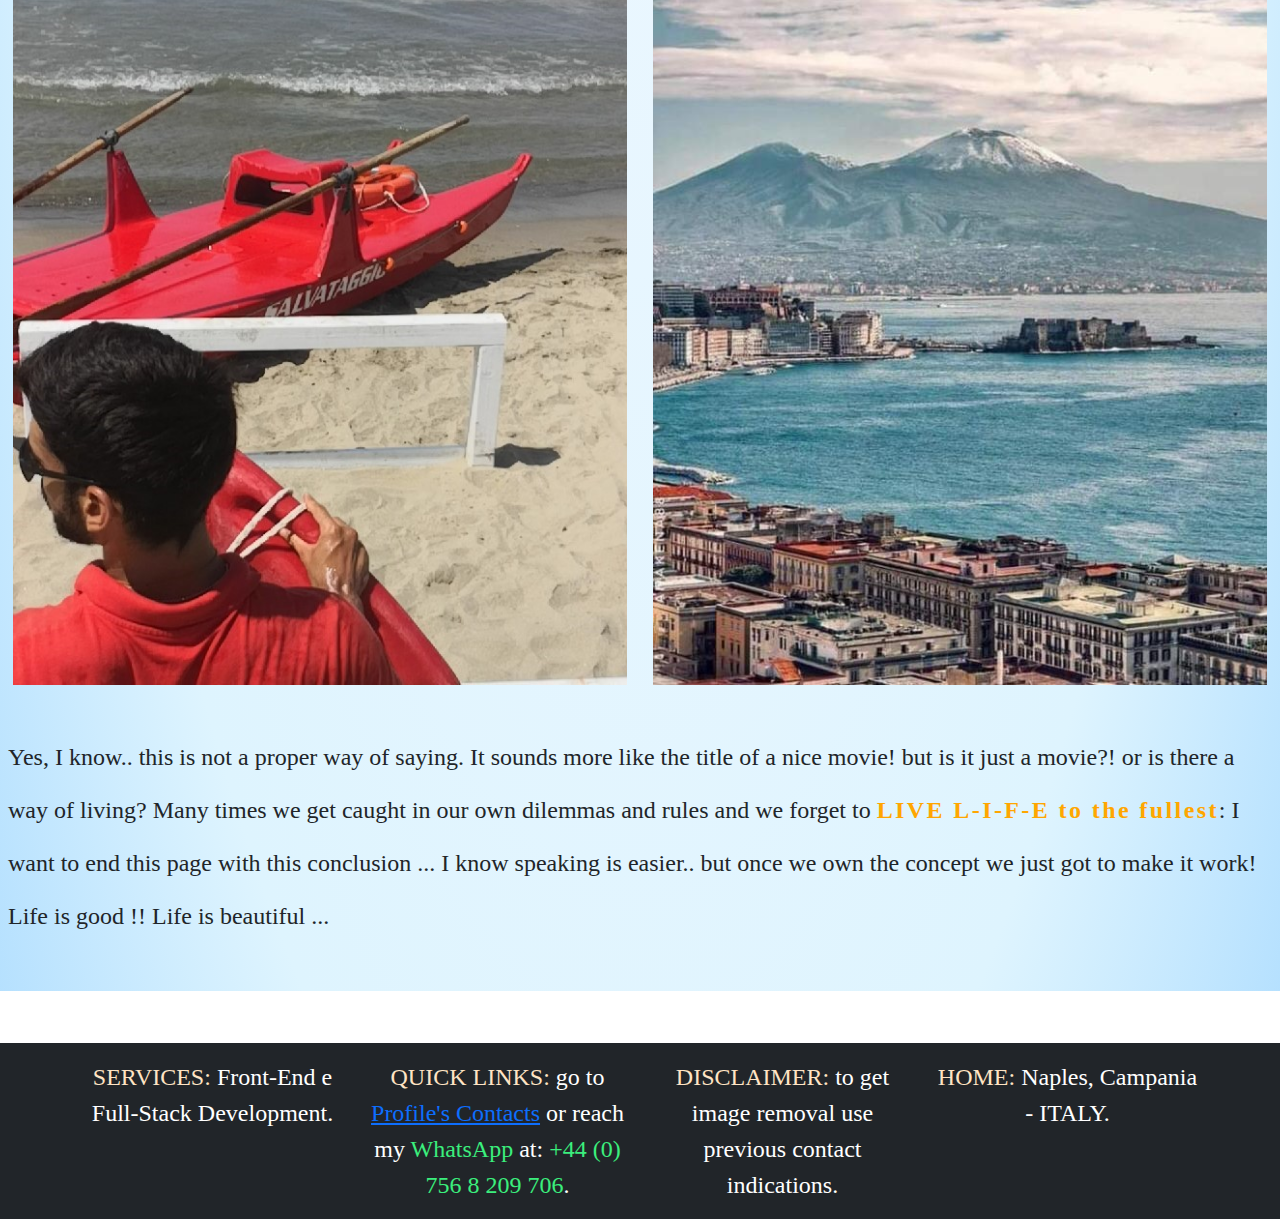
<file: sayings.html>
<!DOCTYPE html>
<html lang="en">
<head>
    <title>Ways of Saying</title>

    <meta charset="UTF-8"
    name="viewport"
    content="width=device-width, initial-scale=1.0, maximum-scale=1.0">
    
    <meta property="og:title" content="4/5 Sayings" />
    <meta property="og:description" content="Some Wisdom: Images, Text &amp; Soul!">
    <meta property="og:type" content="article" />
    <meta property="og:url" content="https://codelegionary.github.io/My-portfolio/sayings.html" />
    <meta property="og:image" content="https://raw.githubusercontent.com/CodeLegionary/My-portfolio/main/assets/images/london1a.jpg" />
    <link rel="icon" type="image/x-icon" href="assets/images/GDlogo.png">

    <meta name="keywords" content="HTML, CSS, bootstrap, web development, front-end, English, Italian">

    <link href="https://cdn.jsdelivr.net/npm/bootstrap@5.3.3/dist/css/bootstrap.min.css" rel="stylesheet"
    integrity="sha384-QWTKZyjpPEjISv5WaRU9OFeRpok6YctnYmDr5pNlyT2bRjXh0JMhjY6hW+ALEwIH" crossorigin="anonymous">

    <link href="assets/styles/style1.css" rel="stylesheet">

    <style>
        body {
        background: url("assets/images/sky.png") no-repeat center center fixed;
        background-size: cover;
        margin: 0;
        min-height: 100vh;
    }
    </style>
</head>


<body>

<nav class="navbar navbar-expand-sm navbar-dark bg-dark sticky-top">
    <button class="navbar-toggler mx-auto" type="button" data-toggle="collapse" data-target="#navbarNav" aria-controls="navbarNav" aria-expanded="false" aria-label="Toggle navigation">
        <span class="navbar-toggler-icon"></span>
    </button>
    <div class="collapse navbar-collapse" id="navbarNav">
        <ul class="navbar-nav mx-auto">
            <li class="nav-item">
                <span class="navbar-brand">&emsp;MENU <img src="assets/images/diamond.svg" class="diamond" alt="diamond"></span>
            </li>
            <li class="nav-item">
                <a class="nav-link" href="index.html">Intro</a>
            </li>
            <li class="nav-item">
                <a class="nav-link" href="cv.html" rel="link">CV</a>
            </li>
            <li class="nav-item">
                <a class="nav-link" href="#" rel="link">4/5 Sayings</a>
            </li>
            <li class="nav-item">
                <a class="nav-link" href="profile.html" rel="link">My Profile</a>
            </li>
        </ul>
    </div>
</nav>


<header>
    <nav class="language-selector" style="font-size: 1.5em; font-weight: 500;">
        <span style="color: whitesmoke"><a rel="link" href="proverbi.html">ITA</a> | <i>ENG</i></span>
    </nav>
    <h1>&#9734;&nbsp;IV or V Ways of Saying to Tell You about Me!&nbsp;&#9734;</h1>
</header>
    

<main>
    <article>
    <h2>Slow &amp; Steady Wins The Race&nbsp;!</h2>
<p>
    Ok life can be a <em>rush</em>, agreed! I will not lie to you and tell you I have achieved what I have by taking
    it slow and chilling. Yet it is better to start things slow and improve gradually, so that we can keep a steady rhythm and
    do not lose our work-flow. Definitely, it is better to have a slower and constant flow, rather than rushing and having to
    leave the game half-way when things get more interesting. In the end we all want to cut the finish line, it is a matter
    of <em>consistency</em> and keeping your own pace in the long run.
</p>
    </article>

    <article>
    <h2>If You Want Something Done, Do It Yourself</h2>
<div class="container d-flex justify-content-center">
    <picture class="centre">
        <img src="assets/images/guard1a.jpg" class="img-fluid" style="width:50%;" alt="Covering extra-shifts!">
    </picture>
</div>
<br/>
<p>
Yes, if you want something done and you want it done properly, why should someone else do it better than you? Despite in some
cases cooperating and delegating are core parts of a successful <em>strategy</em>, I believe it is important to have at
least the ability/knowledge to do things on your own, so you know what the tasks require. In my most tough times I found
myself dealing directly with the issues, it was useless to ask others for help/advice at some points. I knew my way, and made
things work around it, fortunately!
</p>
    </article>

    <article>
    <h2>Every Cloud Has A Silver Lining <img class="svg" src="assets/images/cloud.svg" alt="cloud"></h2>
<p>
    Not all bad things come to hurt, exactly! even the worst things/events have a brighter side, it depends on the way we
    look at things, not the other way around. The world - or to be more precise its perception - can be a reflection
    of our own thoughts and emotions. And of course I am not saying that the world cannot be a mean and nasty place: life
    is too often not fair at all.. ok. But we are the creators of our own <em>destiny</em>, we can embrace life and shape our future!!
</p>
    </article>

    <article>
    <h2><strong>G-O-D</strong> Helps Those Who Help Themselves</h2>
<p>
    Ultimately, it is relevant to know on which tasks and life objectives to focus on. If we do not give ourselves the right <em>direction</em>
    nobody will: we can have <em>inspiration</em> from outside/above, but it starts with us to take the lead!
</p>
    </article>

    <article>
    <h2> Life Is Beautiful.. <img class="svg" src="assets/images/sun.svg" alt="sun image"></h2>
<div class="container1">
    <img src="assets/images/lifeguard.jpg" class="foto2" alt="Me as a lifeguard">
    <img src="assets/images/naples.jpg" class="foto2" alt="My city: Naples">
</div>
<br/>
<p>
Yes, I know.. this is not a proper way of saying. It sounds more like the title of a nice movie! but is it just a movie?! or is there
a way of living? Many times we get caught in our own dilemmas and rules and we forget to <strong>LIVE L-I-F-E to the fullest</strong>: I want to end this page with
this conclusion ... I know speaking is easier.. but once we own the concept we just got to make it work! Life is good !! Life is beautiful ...
</p>
    </article>
</main>

<footer class="bg-dark text-center text-white py-3">
    <div class="container">
        <div class="row">
            <div class="col-md-3">
                <span class="colored">SERVICES:</span> Front-End e Full-Stack Development.
            </div>
            <div class="col-md-3">
                <span class="colored">QUICK LINKS:</span> go to <a rel="link" href="profile.html#contact">Profile's Contacts</a>
                or reach my <span class="green">WhatsApp</span> at: <span class="green">+44 (0) 756 8 209 706</span>.
            </div>
            <div class="col-md-3">
                <span class="colored">DISCLAIMER:</span> to get image removal use previous contact indications.
            </div>
            <div class="col-md-3">
                <span class="colored">HOME:</span> Naples, Campania - ITALY.
            </div>
        </div>
</footer>

<script src="https://code.jquery.com/jquery-3.5.1.slim.min.js"></script>
<script src="https://cdn.jsdelivr.net/npm/@popperjs/core@2.9.2/dist/umd/popper.min.js"></script>
<script src="https://stackpath.bootstrapcdn.com/bootstrap/4.5.2/js/bootstrap.min.js"></script>
<script src="https://cdn.jsdelivr.net/npm/bootstrap@5.3.3/dist/js/bootstrap.bundle.min.js"
integrity="sha384-YvpcrYf0tY3lHB60NNkmXc5s9fDVZLESaAA55NDzOxhy9GkcIdslK1eN7N6jIeHz"
crossorigin="anonymous">
</script>

</body>

</html>
</file>
<file: styles/style1.css>
@font-face {
  font-family: "Roboto";
  src: url("Roboto-Bold-webfont.woff") format("woff");
  font-style: normal;
  font-weight: 400;
}
/*MOBILE FIRST APPROACH*/
body {
  background-color: rgba(64, 224, 208, 0.767);
  font-family: Georgia, "Times New Roman", Times, serif;
  font-size: medium;
}

main {
  height: auto;
  background: radial-gradient(ellipse 95% 120%, aliceblue, #def4fe, #68bbff);
}

nav {
  position: fixed;
  position: sticky;
}

.navbar-nav {
  display: flex;
  flex-direction: column;
  align-items: center;
}

p {
  margin-left: 0.5rem;
}

p:last-of-type {
  padding-bottom: 2em;
}

p, a, div, li {
  font-size: 105%;
}

p, ol li, ul li {
  line-height: 2.2em;
  padding-top: 10px;
}

ol {
  margin-left: -0.4em;
}

ol li {
  justify-content: start;
  text-align: start;
  padding: 0;
  padding-top: 5px;
  margin: 0;
}

.ndlist {
  list-style-type: lower-greek;
  margin-left: -1em;
}

.colored {
  font-weight: 600 !important;
  color: bisque !important;
}

.green {
  color: #3bef7d !important;
}

.container1 {
  display: flex;
  justify-content: space-around;
  align-content: center;
}

.container {
  display: flex;
  justify-content: center;
  align-items: center;
}

.img-fluid {
  display: inline-block;
}

.foto2, .foto1 {
  display: inline-block;
  width: 48%;
  height: auto;
}

.foto3 {
  display: inline-block;
  width: 31%;
  height: auto;
}

.no-dots {
  list-style-type: none;
  padding: 0;
  margin: 0;
}

.centered-list {
  display: flex;
  flex-direction: column;
  justify-content: center;
  align-items: center;
}

h1 {
  color: #fba300;
  font-family: "Roboto", Arial, Verdana;
  font-size: 220%;
  font-weight: 700;
}

h2, em {
  color: rgb(53, 45, 116);
  font-family: "Lucida Sans", "Lucida Sans Regular", "Lucida Grande", "Lucida Sans Unicode", Geneva, Verdana, sans-serif;
  margin-top: 16px;
}

em {
  font-weight: bold;
}

strong {
  color: #ffa600;
  font-size: 600;
  letter-spacing: 0.1em;
}

h1, h2, h3, .centre {
  text-align: center;
}

h1, h2, h3 {
  padding-top: 0.9em;
  line-height: 1.6em;
}

.svg {
  display: inline-block;
  width: 1em;
  padding-top: 0;
}

.flag {
  width: 2em;
  margin-top: -10px;
  padding-top: 0;
}

.diamond {
  display: inline-block;
  width: 1em;
}

hr {
  border: 4px solid black;
  border-radius: 30px;
  margin: 2em auto;
  margin-top: 0.2em;
  height: 20px;
  width: 70%;
  background: linear-gradient(to right, rgba(233, 86, 1, 0.756), turquoise, white);
  background-size: 200% 100%;
  animation: loading 2s infinite;
  opacity: 1;
}

@keyframes loading {
  0% {
    background-position: 0% 0%;
  }
  100% {
    background-position: 100% 0%;
  }
}
.loading {
  color: rgba(233, 1, 1, 0.766);
  margin-top: 1em;
  font-family: "Roboto", Arial, Verdana;
}

@media only screen and (min-width: 300px) {
  h1 {
    font-size: xxx-large;
  }
  h2 {
    font-size: 160%;
  }
  p, li, div {
    font-size: 115%;
  }
}
@media only screen and (min-width: 700px) {
  h1 {
    font-size: 400%;
  }
  h2 {
    font-size: 220%;
  }
  p, li, div {
    font-size: x-large;
  }
}/*# sourceMappingURL=style1.css.map */
</file>
<file: styles/style.css>
@font-face {
  font-family: "Roboto";
  src: url("Roboto-Bold-webfont.woff") format("woff");
  font-style: normal;
  font-weight: 500;
}
* {
  background-color: #4d5236; /*#725752;*/
  color: whitesmoke;
  justify-content: center;
  text-align: center;
}

it {
  font-style: oblique;
  color: #d5f0ff;
  font-size: 900;
}

a {
  color: rgb(247, 215, 31);
  text-decoration: none;
}

a:hover {
  text-decoration: underline;
}

a:active {
  color: beige;
}

body {
  display: flexbox;
  font-size: 23px;
  font-family: Georgia, "Times New Roman", Times, serif;
}

body p, ol li, ul li {
  line-height: 2.9em;
}

h1, h3, h5 {
  font-family: "Times New Roman", Times, serif;
  line-height: 1.8em;
  font-weight: bolder;
}

h1 {
  display: inline-block;
  font-size: 2.5em;
  color: beige;
  margin-bottom: 1em;
  margin-top: 1em;
  border: 3px solid #96c7e3;
  border-radius: 50px;
  background: linear-gradient(to right, black, #3a6883);
  margin: 0 auto;
  margin-top: 1em;
  margin-bottom: 0.5em;
  padding-inline: 3.5px;
  min-width: 30%;
}

h3 {
  color: #c1a95c;
  font-size: 1.7em;
  text-shadow: 2px 5px 30pX black;
  margin-top: 1.5em;
}

h4 {
  font-size: 1em;
  color: whitesmoke;
  border-radius: 30px;
  width: 90px;
  text-align: center;
  justify-content: center;
  margin-left: 7px;
  font-family: "Franklin Gothic Medium", "Arial Narrow", Arial, sans-serif;
  background-color: black;
  border: 3px solid #96c7e3;
  border-radius: 50px;
  background: linear-gradient(to right, black, #085886);
}

h5 {
  font-family: "Roboto";
  color: #bbe6ff;
  font-size: 1.4em;
  text-shadow: 2px 1px 50pX rgb(194, 147, 29);
  letter-spacing: 0.1em;
}

hr {
  border: 4px solid black;
  border-radius: 30px;
  margin-top: 2em;
  height: 20px;
  width: 70%;
  background: linear-gradient(to right, black, blue, white);
  background-size: 200% 100%;
  animation: loading 2s infinite;
}

@keyframes loading {
  0% {
    background-position: 0% 0%;
  }
  100% {
    background-position: 100% 0%;
  }
}
.loading {
  color: goldenrod;
  text-shadow: 2px 5px 30pX black;
}

nav {
  background-color: beige;
  position: fixed;
  display: block;
  left: 0;
  top: 0;
  width: 120px;
  height: 100%;
  overflow-y: scroll;
  scroll-behavior: auto;
  overflow-x: unset;
}

main {
  display: block;
  padding-left: 124px;
  left: 120px;
  top: 0;
}

ul {
  list-style-type: none;
  padding: 0;
  margin: 0;
}

ul li {
  padding-top: 5px;
}

ol li:first-child {
  padding-top: 0;
}

li {
  padding-bottom: 25px;
}

p {
  padding-bottom: 20px;
}

nav li {
  line-height: 30px;
}

nav ul {
  padding-top: 20px;
}

i {
  color: white;
}

@keyframes lampeggia {
  0% {
    color: aqua;
  }
  33% {
    color: lightskyblue;
  }
  66% {
    color: #2caeef;
  }
  100% {
    color: aquamarine;
  }
}
em {
  width: 100px;
  height: 100px;
  animation: lampeggia 2s infinite;
}

.profile_img {
  border-radius: 175px;
  display: block;
  margin: 20px auto;
  width: 60%;
  border: 2px solid white;
  box-sizing: border-box;
  margin-top: 0;
}

.flag {
  width: 2em;
  margin-top: -10px;
  padding-top: 0;
}

.star {
  width: 0.7em;
  background-color: transparent;
}

.svg {
  display: inline-block;
  width: 1em;
  padding-top: 20px;
}

ol {
  left: 0;
  margin-left: 0;
}

ol li {
  justify-content: start;
  text-align: start;
  padding: 0;
  padding-top: 10px;
  margin: 0;
}

.ndlist {
  list-style-type: lower-greek;
}

form {
  display: flexbox;
  width: auto;
  flex-direction: column;
  width: 100vw;
} /*form part is covered by bootstrap but I leave this here for a secondary style option*/
textarea {
  width: 90%;
}

@media only screen and (max-width: 500px) {
  body {
    display: block;
    position: absolute;
    margin-left: 0;
    font-size: 18px;
  }
  main {
    display: block;
    padding-left: 2px;
    padding-right: 4px;
    left: 4px;
    top: 60px;
    margin-top: 70px;
  }
  nav {
    font-size: 16px;
    display: flex;
    flex-direction: column;
    flex-wrap: wrap;
    left: 0;
    margin: 0;
    padding-bottom: 0;
    align-items: flex-center;
    width: 100%;
    height: 50px;
    overflow-x: scroll;
    scroll-behavior: auto;
    overflow-y: hidden;
  }
  nav ul {
    display: flex;
    margin-left: 3px;
    text-align: start;
    justify-items: flex-start;
    flex-direction: row;
    flex-wrap: nowrap;
    justify-content: space-around;
    width: 500px;
  }
  nav ul li {
    display: inline-block;
  }
}
@media only screen and (max-width: 300px) {
  body {
    font-size: 13px;
    margin-top: 0;
    padding-top: 0;
  }
  main {
    position: absolute;
    top: 0;
    padding-left: 2px;
    padding-right: 1.5px;
    margin-left: 0;
    left: 0;
    padding-right: 0;
  }
  body ol {
    padding-left: 18px;
    margin-left: 0;
    border-left: 0;
  }
  nav { /* For Safari */
    position: sticky;
    top: 0;
    width: 95vw;
  }
}
@media only screen and (max-width: 270px) {
  body {
    font-size: 12px;
  }
}/*# sourceMappingURL=style.css.map */
</file>
<file: assets/styles/style1.css>
@font-face {
  font-family: "Roboto";
  src: url("Roboto-Bold-webfont.woff") format("woff");
  font-style: normal;
  font-weight: 400;
}
/*MOBILE FIRST APPROACH*/
body {
  font-family: Georgia, "Times New Roman", Times, serif;
  font-size: medium;
}

main {
  height: auto;
  background: radial-gradient(ellipse 95% 120%, aliceblue, #def4fe, #68bbff);
}

nav {
  position: fixed;
  position: sticky;
}

.language-selector {
  text-align: center;
  padding-top: 1.2em;
}

.navbar-nav {
  display: flex;
  flex-direction: column;
  align-items: center;
}

.navbar-toggler {
  margin-left: auto !important;
  margin-right: 10px !important;
}

p {
  margin-left: 0.5rem;
}

p:last-of-type {
  padding-bottom: 2em;
  margin-bottom: 2.2em;
}

p, ol li, ul li {
  line-height: 2.2em;
  padding-top: 10px;
}

ol {
  margin-left: -0.4em;
}

ol li {
  justify-content: start;
  text-align: start;
  padding: 0;
  padding-top: 5px;
  margin: 0;
}

.ndlist {
  list-style-type: lower-greek;
  margin-left: -1em;
}

.colored {
  font-weight: 300 !important;
  color: bisque !important;
}

.green {
  color: #3bef7d !important;
}

.container1 {
  display: flex;
  justify-content: space-around;
  align-content: center;
}

.container {
  display: flex;
  justify-content: center;
  align-items: center;
}

.img-fluid {
  display: inline-block;
}

.foto2, .foto1 {
  display: inline-block;
  width: 48%;
  height: auto;
}

.foto3 {
  display: inline-block;
  width: 31%;
  height: auto;
}

.no-dots {
  list-style-type: none;
  padding: 0;
  margin: 0;
}

.centered-list {
  display: flex;
  flex-direction: column;
  justify-content: center;
  align-items: center;
}

h1 {
  color: #fba300;
  font-family: "Roboto", Arial, Verdana;
  font-size: 220%;
  font-weight: 700;
  padding: 0.4em 0;
  line-height: 1.6em;
}

h2, em {
  color: rgb(53, 45, 116);
  font-family: "Lucida Sans", "Lucida Sans Regular", "Lucida Grande", "Lucida Sans Unicode", Geneva, Verdana, sans-serif;
  margin-top: 16px;
}

em {
  font-weight: bold;
}

strong {
  color: #ffa600;
  font-size: 600;
  letter-spacing: 0.1em;
}

h1, h2, h3, .centre {
  text-align: center;
}

h2, h3 {
  padding-top: 0.9em;
  line-height: 1.6em;
}

.svg {
  display: inline-block;
  width: 1em;
  padding-top: 0;
}

.flag {
  width: 2em;
  margin-top: -10px;
  padding-top: 0;
}

.diamond {
  display: inline-block;
  width: 1em;
}

hr {
  border: 4px solid black;
  border-radius: 30px;
  margin: 2em auto;
  margin-top: 0.2em;
  height: 20px;
  width: 70%;
  background: linear-gradient(to right, rgba(233, 86, 1, 0.756), turquoise, white);
  background-size: 200% 100%;
  animation: loading 2s infinite;
  opacity: 1;
}

@keyframes loading {
  0% {
    background-position: 0% 0%;
  }
  100% {
    background-position: 100% 0%;
  }
}
.loading {
  color: rgba(233, 1, 1, 0.766);
  margin-top: 1em;
  font-family: "Roboto", Arial, Verdana;
}

@media only screen and (min-width: 300px) {
  h1 {
    font-size: xxx-large;
  }
  h2 {
    font-size: 160%;
  }
  body {
    font-size: 115%;
  }
}
@media only screen and (min-width: 700px) {
  h1 {
    font-size: 400%;
  }
  h2 {
    font-size: 220%;
  }
  body {
    font-size: x-large;
  }
  ol {
    margin-left: 1px;
  }
}/*# sourceMappingURL=style1.css.map */
</file>
<file: style.css>
* {background-color: black;
background-image: "";
color: yellow;
justify-content: center;
text-align: center;}

body {
    display: flex;
    font-size: 23px;
    font-family:'Times New Roman', Times, serif;
}

body p, ol li, ul li {line-height: 28px;}


h1, h3, h5 {
    font-family: Georgia, 'Times New Roman', Times, serif;
    line-height: 3 em;
}

h1 {
    font-size: 2.5 em;
    margin-bottom: 30px;
}

h3 {
    font-size: 2 em;
}

h4, h5 {
    font-size: 1.8 em
}

h4 {
    border-radius: 30px;
    width: 90px;
    text-align: center;
    justify-content: center;
    margin-left: 7px;
    font-family:'Franklin Gothic Medium', 'Arial Narrow', Arial, sans-serif;
}

nav {background-color: beige;
position: fixed; /*check this*/
display: block;
left: 0;
top: 0;
width: 120px; /*adjust font or use vw or % measures*/
height: 100%;
/*nextText does not work*/
overflow-y:scroll;
scroll-behavior:auto;
overflow-x:unset;
}


main {display: block;
    padding-left: 124px;
    left: 120px;
    top: 0;
}


ul {
    list-style-type: none;
    padding: 0;
    margin: 0;
}

ul li {padding-top: 5px;}

li {color: white; padding-bottom: 25px;}

p {color: white; padding-bottom: 20px;}

nav li {line-height: 30px;}

nav ul {padding-top: 20px;}

i {color:aliceblue;}

@keyframes lampeggia {
        0% {color: aquamarine;}
        33% {color: lightgreen;}
        66% {color: lightseagreen;}
        100% {color: aquamarine;}
    }

    em {font-weight: bold;
        width: 100px;
        height: 100px;
        animation: lampeggia 2s infinite;
    }



.profile_img {
    border-radius: 175px;
    display: block;
    margin-left: auto;
    margin-right: auto;
    width: 60%;
}

.flag {width: 2em;}

.svg {display: inline-block; width: 1em; padding-top: 20px;}

ol {left: 0;
margin-left: 0;}

ol li{justify-content: start;
text-align: start;
padding: 0;
padding-top: 10px;

margin: 0;}

.ndlist {list-style-type:lower-greek}

@media only screen and (max-width: 500px) { /* !!! CHANGE PCITURE SIZE AND FRAME !!! */
    body {display:block;
        position: absolute;;
        margin-left: 0;
        font-size: 18px;
    }

    main {display: block;
        padding-left: 2px;
        padding-right: 4px;
        left: 4px;;
        top: 60px;
        margin-top: 70px;
    }


    nav  {
    display: flex;
    flex-direction: column;
    flex-wrap: wrap;
    left: 0;
    margin: 0;
    padding-bottom: 0;
    align-items: flex-center;
width: 100%;
height: 50px;

/*nextText does not work*/
overflow-x: scroll;
scroll-behavior: auto;
overflow-y: hidden;}

nav ul {display: flex;
    margin-left: 3px;
    text-align:start;
    justify-items: flex-start;
    flex-direction: row;
    flex-wrap: nowrap;
    justify-content: space-around;
    width: 500px;
}

nav ul li {display: inline-block;}

}

@media only screen and (max-width: 300px) {
    body {font-size: 13px;}
    body ol  {padding-left: 18px;
        margin-left:0;
    border-left: 0;}
}
</file>
